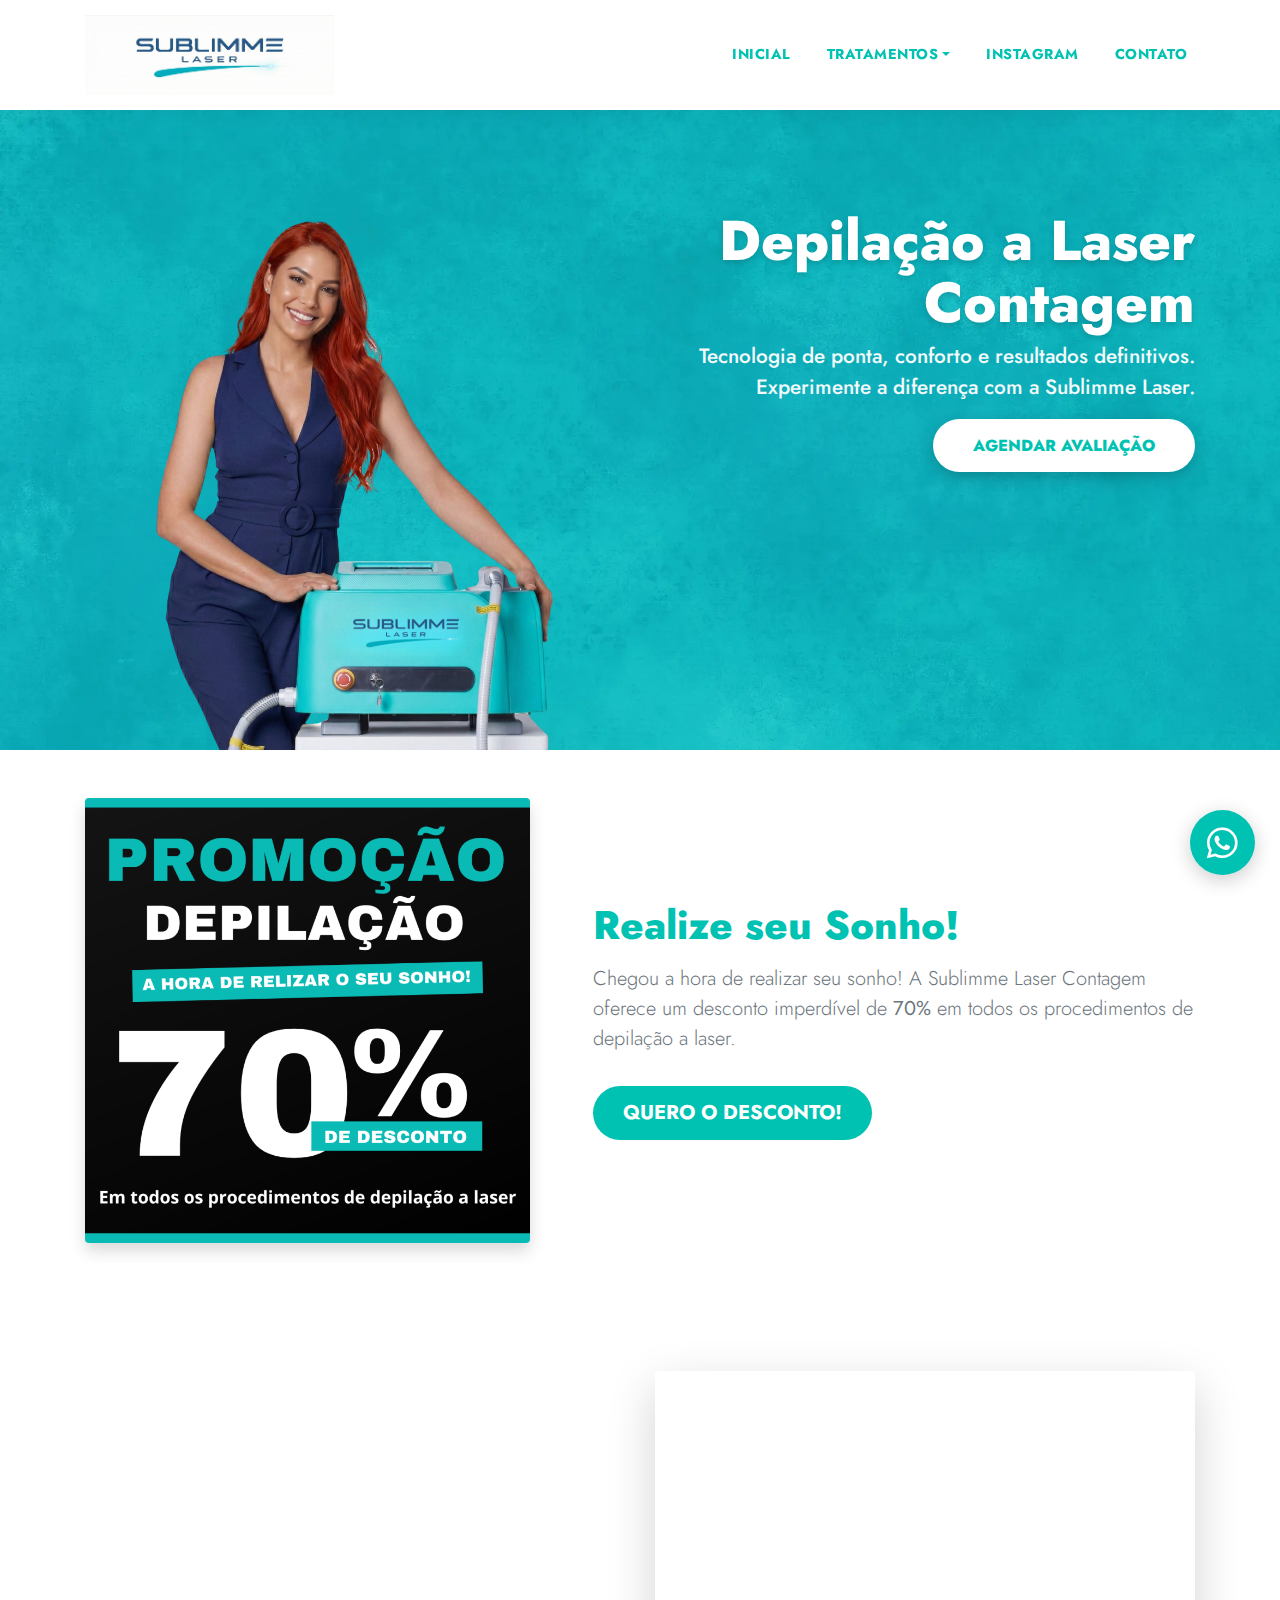
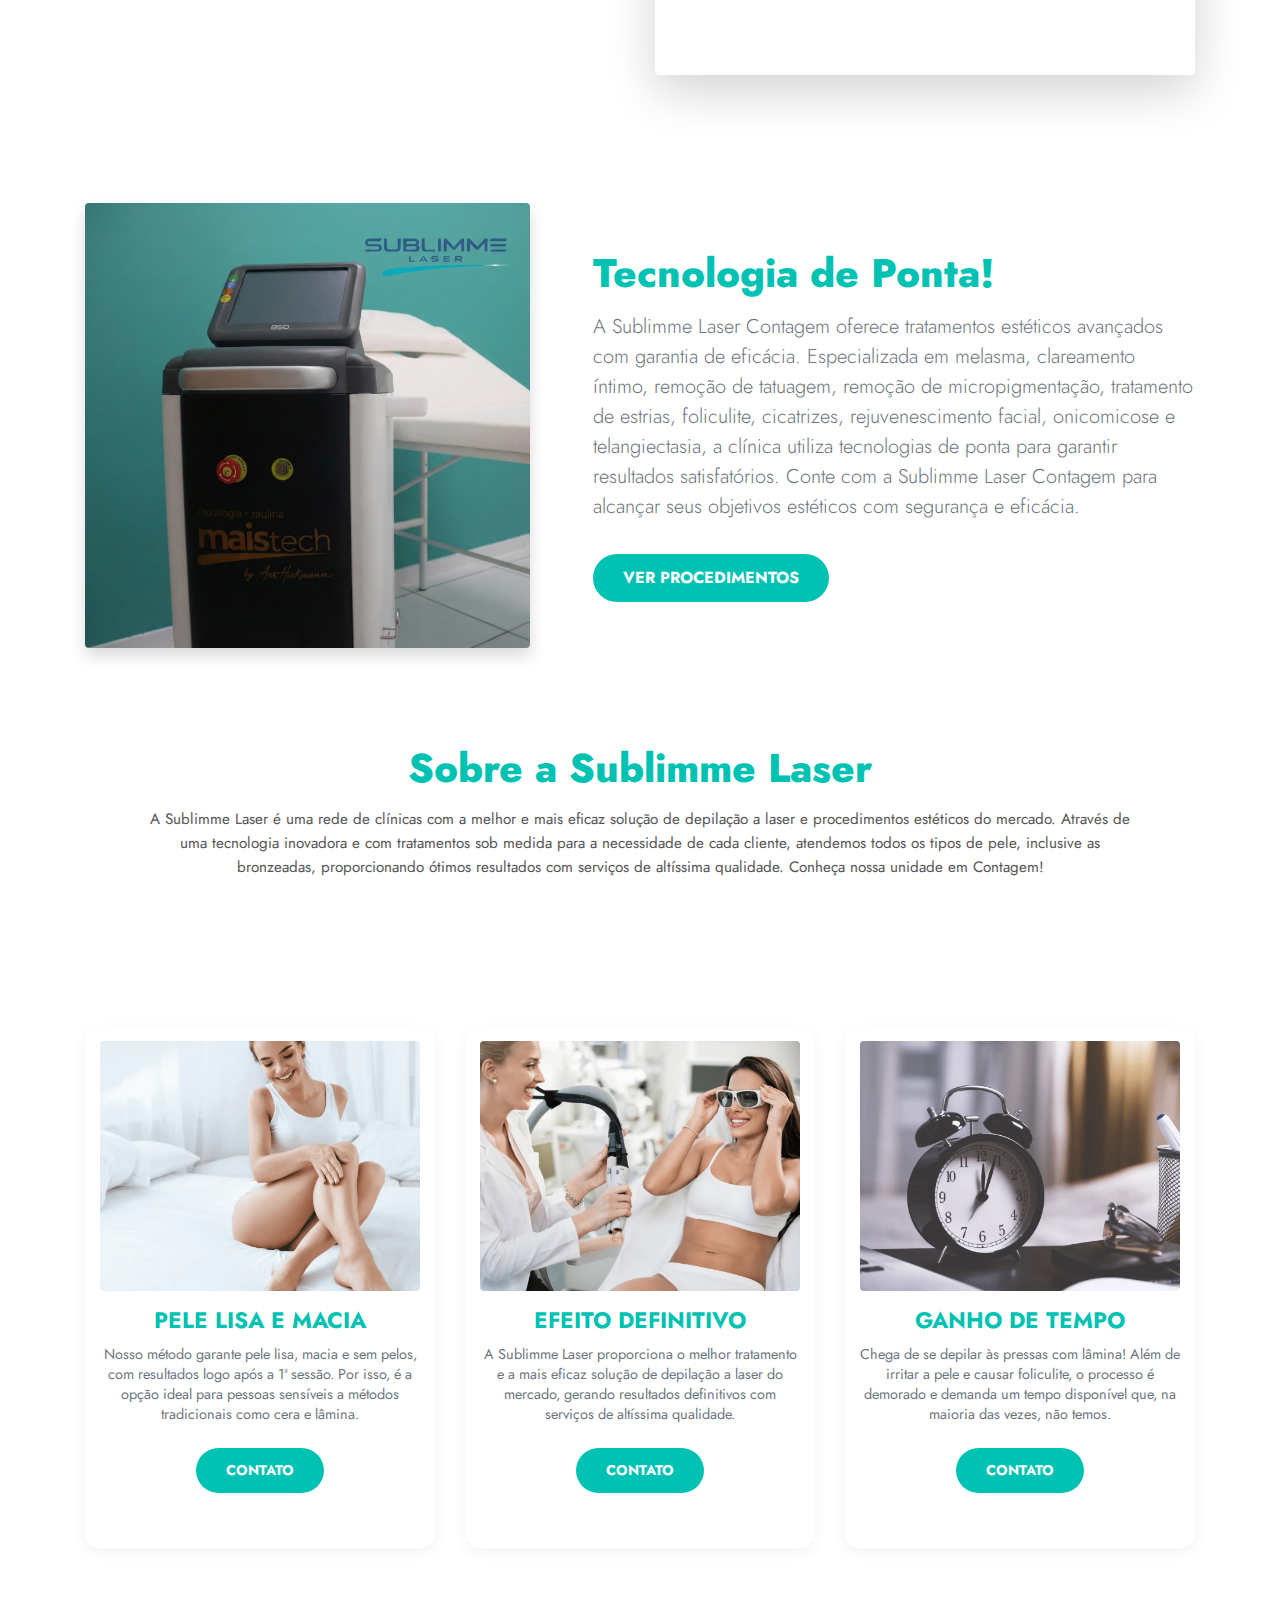
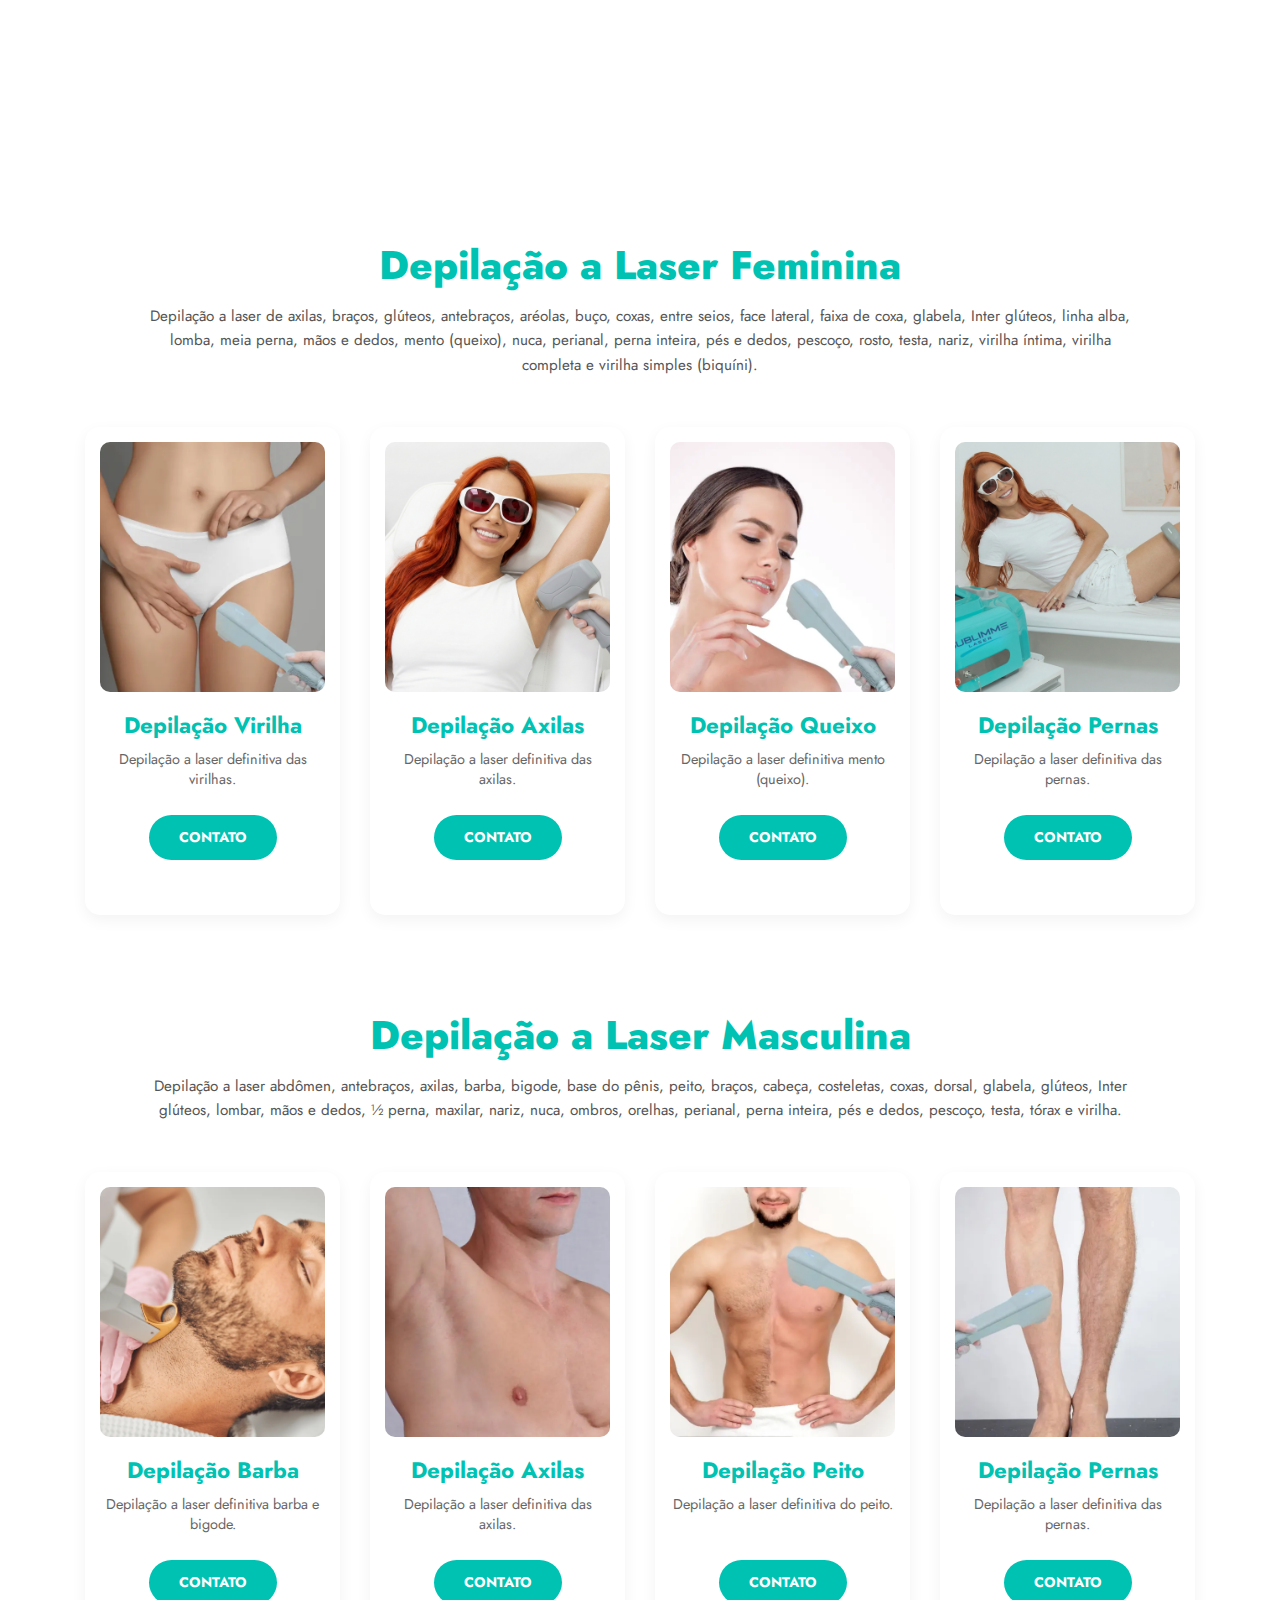
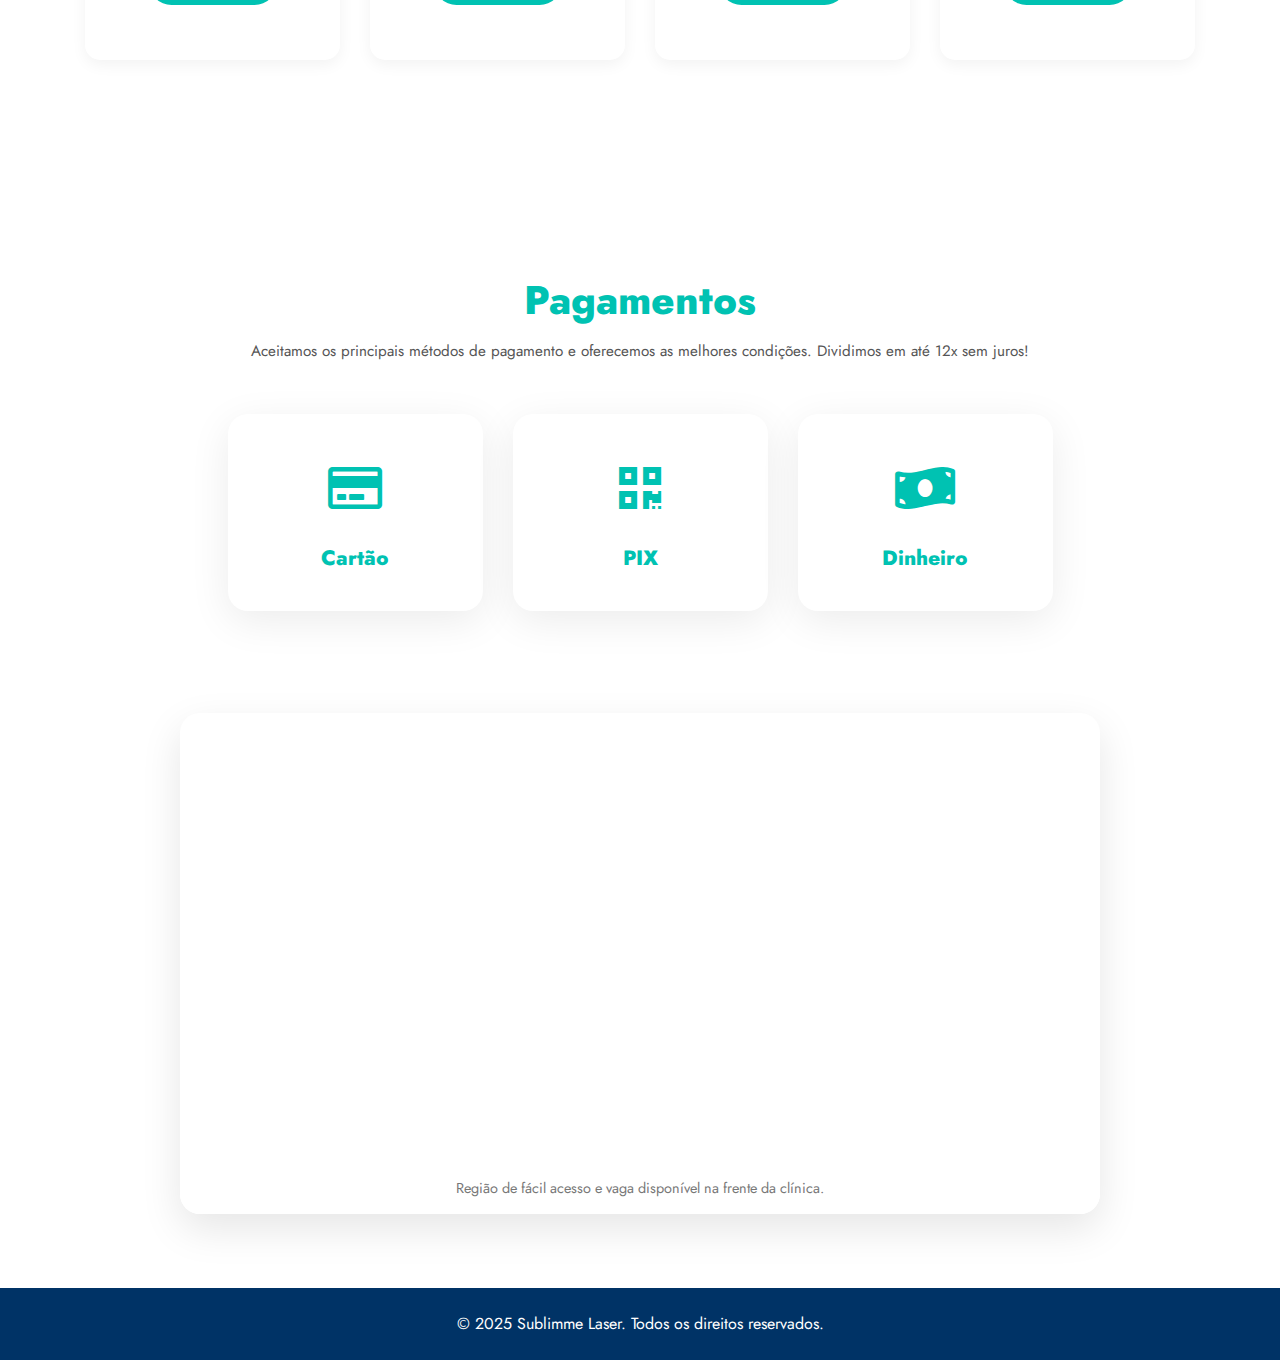
<file: index.html>
<!DOCTYPE html>
<html lang="pt-br">
<head>
  <meta charset="UTF-8">
  <meta http-equiv="X-UA-Compatible" content="IE=edge">
  <meta name="viewport" content="width=device-width, initial-scale=1, minimum-scale=1">
  
  <title>Sublimme Laser - Depilação a Laser e Estética</title>
  <link rel="shortcut icon" href="assets/images/favicon.png" type="image/x-icon">

  <link rel="stylesheet" href="https://stackpath.bootstrapcdn.com/bootstrap/4.5.2/css/bootstrap.min.css">
  <link rel="stylesheet" href="https://cdnjs.cloudflare.com/ajax/libs/font-awesome/5.15.4/css/all.min.css">
  
  <link href="https://fonts.googleapis.com/css?family=Jost:300,400,500,600,700,800&display=swap" rel="stylesheet">

  <style>
      /* --- 1. IDENTIDADE VISUAL --- */
      :root {
          --turquesa: #00c2b2;
          --azul-escuro: #003366;
          --cinza-texto: #555555;
          --verde-whatsapp: #25d366;
          --fundo-cinza: #f9f9f9;
      }
      body { 
          font-family: 'Jost', sans-serif; 
          color: var(--cinza-texto); 
          overflow-x: hidden;
      }
      
      /* --- 2. MENU --- */
      .navbar {
          background-color: #ffffff;
          box-shadow: 0 4px 20px rgba(0,0,0,0.05);
          min-height: 90px;
          padding: 10px 0;
      }
      .navbar-brand img { height: 5rem; width: auto; }
      .nav-link {
          color: var(--turquesa) !important;
          font-weight: 700;
          text-transform: uppercase;
          font-size: 0.9rem;
          letter-spacing: 0.5px;
          margin-left: 20px;
          transition: color 0.3s;
      }
      .nav-link:hover { color: var(--azul-escuro) !important; }
      
      .dropdown-menu { border-top: 4px solid var(--turquesa); border-radius: 0 0 8px 8px; box-shadow: 0 10px 30px rgba(0,0,0,0.1); }
      .dropdown-item { color: var(--turquesa); font-weight: 600; font-size: 0.9rem; padding: 10px 20px; border-bottom: 1px solid #f5f5f5; }
      .dropdown-item:hover { background-color: #e0f7fa; padding-left: 25px; transition: 0.3s; }

      /* --- 3. ANIMAÇÕES --- */
      /* Animação de Pulsar para Botões */
      @keyframes pulse-custom {
          0% { box-shadow: 0 0 0 0 rgba(0, 194, 178, 0.7); transform: scale(1); }
          70% { box-shadow: 0 0 0 15px rgba(0, 194, 178, 0); transform: scale(1.03); }
          100% { box-shadow: 0 0 0 0 rgba(0, 194, 178, 0); transform: scale(1); }
      }
      .pulse-animation {
          animation: pulse-custom 2s infinite;
      }

      /* Hover nos Cards */
      .treatment-card, .payment-card {
          transition: transform 0.3s ease, box-shadow 0.3s ease;
      }
      .treatment-card:hover, .payment-card:hover {
          transform: translateY(-10px);
          box-shadow: 0 15px 30px rgba(0,0,0,0.15) !important;
      }

      /* --- 4. HERO BANNER --- */
      #hero-banner {
          background-image: url("assets/images/11-2000x1414.webp");
          background-size: cover;
          background-position: center top;
          padding: 120px 0 0 0;
          display: flex;
          align-items: flex-end;
          min-height: 600px;
      }
      .hero-img-container img { max-height: 550px; width: auto; display: block; margin: 0 auto; }
      .hero-text-container { text-align: right; padding-bottom: 100px; color: #ffffff; }
      .hero-text-container h1 { 
          color: #ffffff; font-weight: 800; font-size: 3.5rem; line-height: 1.1; 
          text-shadow: 0 3px 6px rgba(0,0,0,0.15);
      }
      .hero-text-container p { font-size: 1.3rem; font-weight: 500; opacity: 0.95; margin-bottom: 30px; }
      
      .btn-hero { 
          background-color: #ffffff; color: var(--turquesa); font-weight: 800; 
          border-radius: 50px; padding: 15px 40px; text-transform: uppercase; border: none; 
          box-shadow: 0 5px 15px rgba(0,0,0,0.2); transition: all 0.3s; 
      }
      .btn-hero:hover { background-color: #f0f0f0; transform: translateY(-3px); color: var(--turquesa); text-decoration: none; }

      /* --- 5. FUNDOS TEXTURIZADOS --- */
      .bg-turquesa-texture {
          background: linear-gradient(rgba(0, 194, 178, 0.95), rgba(0, 194, 178, 0.95)), url("assets/images/11-2000x1414.webp");
          background-size: cover; background-position: center; background-attachment: fixed;
          padding: 80px 0; color: white;
      }
      .bg-turquesa-texture h2, .bg-turquesa-texture p { color: white !important; }
      
      .bg-light-texture {
          background: linear-gradient(rgba(255, 255, 255, 0.92), rgba(255, 255, 255, 0.92)), url("assets/images/11-2000x1414.webp");
          background-size: cover; background-position: center; background-attachment: fixed;
      }

      /* --- 6. ELEMENTOS GERAIS --- */
      .btn-primary { background-color: var(--turquesa); border: none; border-radius: 50px; font-weight: 700; padding: 12px 30px; text-transform: uppercase; }
      .btn-primary:hover { background-color: #009688; transform: scale(1.05); }
      
      .btn-white-outline {
          background: transparent; border: 2px solid white; color: white; border-radius: 50px; padding: 12px 30px; font-weight: 700; text-transform: uppercase;
      }
      .btn-white-outline:hover { background: white; color: var(--turquesa); text-decoration: none; }

      h2 { color: var(--turquesa); font-weight: 800; text-align: center; margin-bottom: 15px; font-size: 2.5rem; }
      
      /* Subtítulo longo (Listas de áreas) */
      .section-subtitle { 
          text-align: center; 
          color: var(--cinza-texto); 
          margin-bottom: 50px; 
          font-size: 0.95rem; /* Tamanho menor para o texto longo */
          line-height: 1.6;
          max-width: 90%;
          margin-left: auto; 
          margin-right: auto;
      }

      /* Cards */
      .treatment-card { 
          text-align: center; margin-bottom: 40px; background: white; 
          border-radius: 15px; padding: 15px; box-shadow: 0 5px 15px rgba(0,0,0,0.05); 
          height: 100%; /* Altura igual */
      }
      .treatment-card img { width: 100%; height: 250px; object-fit: cover; border-radius: 10px; margin-bottom: 20px; }
      .treatment-card h4 { color: var(--turquesa); font-size: 1.4rem; font-weight: 700; margin-bottom: 10px; }
      .treatment-card p { font-size: 0.9rem; min-height: 50px; line-height: 1.4; color: #666; }

      .payment-card { 
          background: white; border-radius: 20px; padding: 40px 20px; text-align: center; 
          box-shadow: 0 10px 40px rgba(0,0,0,0.08); border: none; margin-bottom: 30px; 
      }
      .payment-icon { font-size: 3rem; color: var(--turquesa); margin-bottom: 20px; }
      .payment-card h5 { color: var(--turquesa); font-weight: 800; margin: 0; font-size: 1.3rem; }

      /* Mapa */
      .map-wrapper { border-radius: 20px; overflow: hidden; box-shadow: 0 15px 40px rgba(0,0,0,0.1); margin-bottom: 50px; }
      .map-wrapper iframe { width: 100%; height: 450px; border: none; display: block; }
      .map-info { background: #ffffff; padding: 15px; text-align: center; color: #777; font-size: 0.9rem; }

      /* Whatsapp */
      .whatsapp-btn { position: fixed; bottom: 25px; right: 25px; background-color: var(--turquesa); color: white; width: 65px; height: 65px; border-radius: 50%; display: flex; justify-content: center; align-items: center; font-size: 35px; box-shadow: 0 5px 20px rgba(0,0,0,0.2); z-index: 9999; transition: all 0.3s; animation: pulse-custom 3s infinite; }
      .whatsapp-btn:hover { background-color: #009688; transform: scale(1.1); color: white; text-decoration: none; }
  </style>
</head>

<body style="padding-top: 90px;">

  <nav class="navbar navbar-expand-lg navbar-light fixed-top">
    <div class="container">
        <a class="navbar-brand" href="index.html">
            <img src="assets/images/logo-sublimme.png" alt="Sublimme Laser">
        </a>
        <button class="navbar-toggler" type="button" data-toggle="collapse" data-target="#navbarNav">
            <span class="navbar-toggler-icon"></span>
        </button>
        <div class="collapse navbar-collapse justify-content-end" id="navbarNav">
            <ul class="navbar-nav">
                <li class="nav-item"><a class="nav-link" href="index.html">INICIAL</a></li>
                <li class="nav-item dropdown">
                    <a class="nav-link dropdown-toggle" href="#" id="navbarDropdown" role="button" data-toggle="dropdown">TRATAMENTOS</a>
                    <div class="dropdown-menu">
                        <a class="dropdown-item" href="procedimentos.html">Depilação a Laser</a>
                        <a class="dropdown-item" href="tratamento-foliculite.html">Foliculite</a>
                        <a class="dropdown-item" href="remocao-tatuagem.html">Remoção de Tatuagem</a>
                        <a class="dropdown-item" href="remocao-correcao-micropigmentacao.html">Micropigmentação</a>
                        <a class="dropdown-item" href="tratamento-melasma.html">Melasma</a>
                        <a class="dropdown-item" href="tratamento-estrias.html">Estrias</a>
                        <a class="dropdown-item" href="clareamento-intimo.html">Clareamento Íntimo</a>
                        <a class="dropdown-item" href="rejuvenescimento-facial.html">Rejuvenescimento</a>
                        <a class="dropdown-item" href="tratamento-cicatriz.html">Cicatrizes</a>
                        <a class="dropdown-item" href="tratamento-clareamento-olheira.html">Olheiras</a>
                    </div>
                </li>
                <li class="nav-item"><a class="nav-link" href="https://instagram.com/sublimmelaser" target="_blank">INSTAGRAM</a></li>
                <li class="nav-item"><a class="nav-link" href="contato.html">CONTATO</a></li>
            </ul>
        </div>
    </div>
  </nav>

  <section id="hero-banner">
    <div class="container">
        <div class="row">
            <div class="col-lg-6 hero-img-container">
                <img src="assets/images/modelo-sublimme.png" class="img-fluid" alt="Mulher">
            </div>
            <div class="col-lg-6 hero-text-container">
                <h1>Depilação a Laser<br>Contagem</h1>
                <p>Tecnologia de ponta, conforto e resultados definitivos. Experimente a diferença com a Sublimme Laser.</p>
                <a href="https://wa.me/5531999999999" class="btn-hero pulse-animation">AGENDAR AVALIAÇÃO</a>
            </div>
        </div>
    </div>
  </section>

  <section class="py-5">
    <div class="container">
        <div class="row align-items-center">
            <div class="col-md-5 mb-4 mb-md-0 text-center">
                <img src="assets/images/promocao-depilacao-laser-contagem-816x816.png" class="img-fluid rounded shadow" alt="Promoção">
            </div>
            <div class="col-md-7 text-center text-md-left pl-md-5">
                <h2 style="text-align: left;">Realize seu Sonho!</h2>
                <p class="lead text-muted">Chegou a hora de realizar seu sonho! A Sublimme Laser Contagem oferece um desconto imperdível de <strong>70%</strong> em todos os procedimentos de depilação a laser.</p>
                <a href="https://wa.me/5531999999999" class="btn btn-primary btn-lg mt-3 pulse-animation">QUERO O DESCONTO!</a>
            </div>
        </div>
    </div>
  </section>

  <section class="bg-turquesa-texture">
    <div class="container">
        <div class="row align-items-center">
            <div class="col-md-6 mb-4 mb-md-0">
                <h2>Tratamento 100% Garantido!</h2>
                <p class="lead">A Sublimme Laser usa métodos diferenciados e é a única no Brasil que utiliza tecnologia por fibra óptica! Garantia de conforto e resultados reais.</p>
                <a href="https://wa.me/5531999999999" class="btn btn-white-outline mt-3">ENTRE EM CONTATO</a>
            </div>
            <div class="col-md-6">
                <div class="embed-responsive embed-responsive-16by9 rounded shadow-lg" style="border-radius: 15px; overflow: hidden;">
                    <iframe class="embed-responsive-item" src="https://www.youtube.com/embed/7VprJmTUMSc?rel=0&showinfo=0" allowfullscreen></iframe>
                </div>
            </div>
        </div>
    </div>
  </section>

  <section class="py-5 bg-light-texture">
    <div class="container">
        <div class="row align-items-center mb-5">
            <div class="col-md-5 text-center mb-4 mb-md-0">
                <img src="assets/images/maquina.png" class="img-fluid rounded shadow" alt="Máquina">
            </div>
            <div class="col-md-7 pl-md-5 text-center text-md-left">
                <h2 style="text-align: left;">Tecnologia de Ponta!</h2>
                <p class="text-muted lead">A Sublimme Laser Contagem oferece tratamentos estéticos avançados com garantia de eficácia. Especializada em melasma, clareamento íntimo, remoção de tatuagem, remoção de micropigmentação, tratamento de estrias, foliculite, cicatrizes, rejuvenescimento facial, onicomicose e telangiectasia, a clínica utiliza tecnologias de ponta para garantir resultados satisfatórios. Conte com a Sublimme Laser Contagem para alcançar seus objetivos estéticos com segurança e eficácia.</p>
                <a href="procedimentos.html" class="btn btn-primary mt-3">VER PROCEDIMENTOS</a>
            </div>
        </div>
        
        <div class="text-center pt-5">
            <h2>Sobre a Sublimme Laser</h2>
            <p class="section-subtitle">A Sublimme Laser é uma rede de clínicas com a melhor e mais eficaz solução de depilação a laser e procedimentos estéticos do mercado. Através de uma tecnologia inovadora e com tratamentos sob medida para a necessidade de cada cliente, atendemos todos os tipos de pele, inclusive as bronzeadas, proporcionando ótimos resultados com serviços de altíssima qualidade. Conheça nossa unidade em Contagem!</p>
        </div>
    </div>
  </section>

  <section class="py-5 bg-light-texture">
    <div class="container">
        <div class="row text-center">
            <div class="col-md-4 mb-4">
                <div class="treatment-card h-100">
                    <img src="assets/images/depilacao-a-laser-pela-macia-1.webp" class="img-fluid rounded mb-3">
                    <h4>PELE LISA E MACIA</h4>
                    <p class="text-muted small">Nosso método garante pele lisa, macia e sem pelos, com resultados logo após a 1ª sessão. Por isso, é a opção ideal para pessoas sensíveis a métodos tradicionais como cera e lâmina.</p>
                    <a href="#" class="btn btn-primary btn-sm mt-2">CONTATO</a>
                </div>
            </div>
            <div class="col-md-4 mb-4">
                <div class="treatment-card h-100">
                    <img src="assets/images/depilacao-laser-definitiva-1.webp" class="img-fluid rounded mb-3">
                    <h4>EFEITO DEFINITIVO</h4>
                    <p class="text-muted small">A Sublimme Laser proporciona o melhor tratamento e a mais eficaz solução de depilação a laser do mercado, gerando resultados definitivos com serviços de altíssima qualidade.</p>
                    <a href="#" class="btn btn-primary btn-sm mt-2">CONTATO</a>
                </div>
            </div>
            <div class="col-md-4 mb-4">
                <div class="treatment-card h-100">
                    <img src="assets/images/depilacao-laser-tempo-1.webp" class="img-fluid rounded mb-3">
                    <h4>GANHO DE TEMPO</h4>
                    <p class="text-muted small">Chega de se depilar às pressas com lâmina! Além de irritar a pele e causar foliculite, o processo é demorado e demanda um tempo disponível que, na maioria das vezes, não temos.</p>
                    <a href="#" class="btn btn-primary btn-sm mt-2">CONTATO</a>
                </div>
            </div>
        </div>
    </div>
  </section>

  <section class="py-5 text-center bg-turquesa-texture">
    <div class="container">
        <h2 style="color: white; margin: 0; text-align: center;">AUTOESTIMA EM PRIMEIRO LUGAR!</h2>
        <p style="color: white; margin: 0; font-size: 1.2rem;">Sinta-se bem em qualquer hora e ocasião!</p>
    </div>
  </section>

  <section class="py-5">
    <div class="container">
        <h2>Depilação a Laser Feminina</h2>
        <p class="section-subtitle">Depilação a laser de axilas, braços, glúteos, antebraços, aréolas, buço, coxas, entre seios, face lateral, faixa de coxa, glabela, Inter glúteos, linha alba, lomba, meia perna, mãos e dedos, mento (queixo), nuca, perianal, perna inteira, pés e dedos, pescoço, rosto, testa, nariz, virilha íntima, virilha completa e virilha simples (biquíni).</p>
        <div class="row">
            <div class="col-md-3">
                <div class="treatment-card">
                    <img src="assets/images/depilacao-virilha-596x596.webp">
                    <h4>Depilação Virilha</h4>
                    <p>Depilação a laser definitiva das virilhas.</p>
                    <a href="#" class="btn btn-primary btn-sm">CONTATO</a>
                </div>
            </div>
            <div class="col-md-3">
                <div class="treatment-card">
                    <img src="assets/images/depilacao-lase-axilas.png">
                    <h4>Depilação Axilas</h4>
                    <p>Depilação a laser definitiva das axilas.</p>
                    <a href="#" class="btn btn-primary btn-sm">CONTATO</a>
                </div>
            </div>
            <div class="col-md-3">
                <div class="treatment-card">
                    <img src="assets/images/depilacao-queixo-596x596.webp"> 
                    <h4>Depilação Queixo</h4>
                    <p>Depilação a laser definitiva mento (queixo).</p>
                    <a href="#" class="btn btn-primary btn-sm">CONTATO</a>
                </div>
            </div>
            <div class="col-md-3">
                <div class="treatment-card">
                    <img src="assets/images/depilacao-laser-pernas-f.png">
                    <h4>Depilação Pernas</h4>
                    <p>Depilação a laser definitiva das pernas.</p>
                    <a href="#" class="btn btn-primary btn-sm">CONTATO</a>
                </div>
            </div>
        </div>
    </div>
  </section>

  <section class="py-5 bg-light-texture">
    <div class="container">
        <h2>Depilação a Laser Masculina</h2>
        <p class="section-subtitle">Depilação a laser abdômen, antebraços, axilas, barba, bigode, base do pênis, peito, braços, cabeça, costeletas, coxas, dorsal, glabela, glúteos, Inter glúteos, lombar, mãos e dedos, ½ perna, maxilar, nariz, nuca, ombros, orelhas, perianal, perna inteira, pés e dedos, pescoço, testa, tórax e virilha.</p>
        <div class="row">
            <div class="col-md-3">
                <div class="treatment-card">
                    <img src="assets/images/depilao-laser-barba-1.webp">
                    <h4>Depilação Barba</h4>
                    <p>Depilação a laser definitiva barba e bigode.</p>
                    <a href="#" class="btn btn-primary btn-sm">CONTATO</a>
                </div>
            </div>
            <div class="col-md-3">
                <div class="treatment-card">
                    <img src="assets/images/depilacao-laser-axilas-masculino.webp">
                    <h4>Depilação Axilas</h4>
                    <p>Depilação a laser definitiva das axilas.</p>
                    <a href="#" class="btn btn-primary btn-sm">CONTATO</a>
                </div>
            </div>
            <div class="col-md-3">
                <div class="treatment-card">
                    <img src="assets/images/depilacao-peito-masculino-596x596.webp">
                    <h4>Depilação Peito</h4>
                    <p>Depilação a laser definitiva do peito.</p>
                    <a href="#" class="btn btn-primary btn-sm">CONTATO</a>
                </div>
            </div>
            <div class="col-md-3">
                <div class="treatment-card">
                    <img src="assets/images/depilacao-perna-masculina-596x596.webp">
                    <h4>Depilação Pernas</h4>
                    <p>Depilação a laser definitiva das pernas.</p>
                    <a href="#" class="btn btn-primary btn-sm">CONTATO</a>
                </div>
            </div>
        </div>
    </div>
  </section>

  <section class="py-4 text-center bg-turquesa-texture">
    <div class="container">
        <h2 style="color: white; margin: 0;">DEPILAÇÃO DEFINITIVA A LASER</h2>
        <p style="color: white; margin: 0;">Ganhe tempo e nunca mais se preocupe com lâminas que irritam a pele!</p>
    </div>
  </section>

  <section class="py-5">
    <div class="container">
        <h2>Pagamentos</h2>
        <p class="section-subtitle">Aceitamos os principais métodos de pagamento e oferecemos as melhores condições. Dividimos em até 12x sem juros!</p>
        <div class="row justify-content-center">
            <div class="col-md-3">
                <div class="payment-card">
                    <div class="payment-icon"><i class="far fa-credit-card"></i></div>
                    <h5>Cartão</h5>
                </div>
            </div>
            <div class="col-md-3">
                <div class="payment-card">
                    <div class="payment-icon"><i class="fas fa-qrcode"></i></div>
                    <h5>PIX</h5>
                </div>
            </div>
            <div class="col-md-3">
                <div class="payment-card">
                    <div class="payment-icon"><i class="fas fa-money-bill-wave"></i></div>
                    <h5>Dinheiro</h5>
                </div>
            </div>
        </div>
    </div>
  </section>

  <section class="py-4">
      <div class="container">
          <div class="row justify-content-center">
              <div class="col-12 col-lg-10">
                  <div class="map-wrapper">
                      <iframe src="https://www.google.com/maps/embed?pb=!1m18!1m12!1m3!1d3750.99999999!2d-44.0!3d-19.9!2m3!1f0!2f0!3f0!3m2!1i1024!2i768!4f13.1!3m3!1m2!1s0x0%3A0x0!2zMTnCsDU0JzAwLjAiUyA0NMKwMDAnMDAuMCJX!5e0!3m2!1spt-BR!2sbr!4v1600000000000!5m2!1spt-BR!2sbr" allowfullscreen="" loading="lazy"></iframe>
                      <div class="map-info">
                          Região de fácil acesso e vaga disponível na frente da clínica.
                      </div>
                  </div>
              </div>
          </div>
      </div>
  </section>

  <footer class="py-4 text-center text-white" style="background-color: var(--azul-escuro);">
    <div class="container">
        <p class="mb-0">© 2025 Sublimme Laser. Todos os direitos reservados.</p>
    </div>
  </footer>

  <a href="https://wa.me/5531999999999" target="_blank" class="whatsapp-btn">
    <i class="fab fa-whatsapp"></i>
  </a>

  <script src="https://code.jquery.com/jquery-3.5.1.slim.min.js"></script>
  <script src="https://cdn.jsdelivr.net/npm/@popperjs/core@2.9.2/dist/umd/popper.min.js"></script>
  <script src="https://stackpath.bootstrapcdn.com/bootstrap/4.5.2/js/bootstrap.min.js"></script>

</body>
</html>
</file>
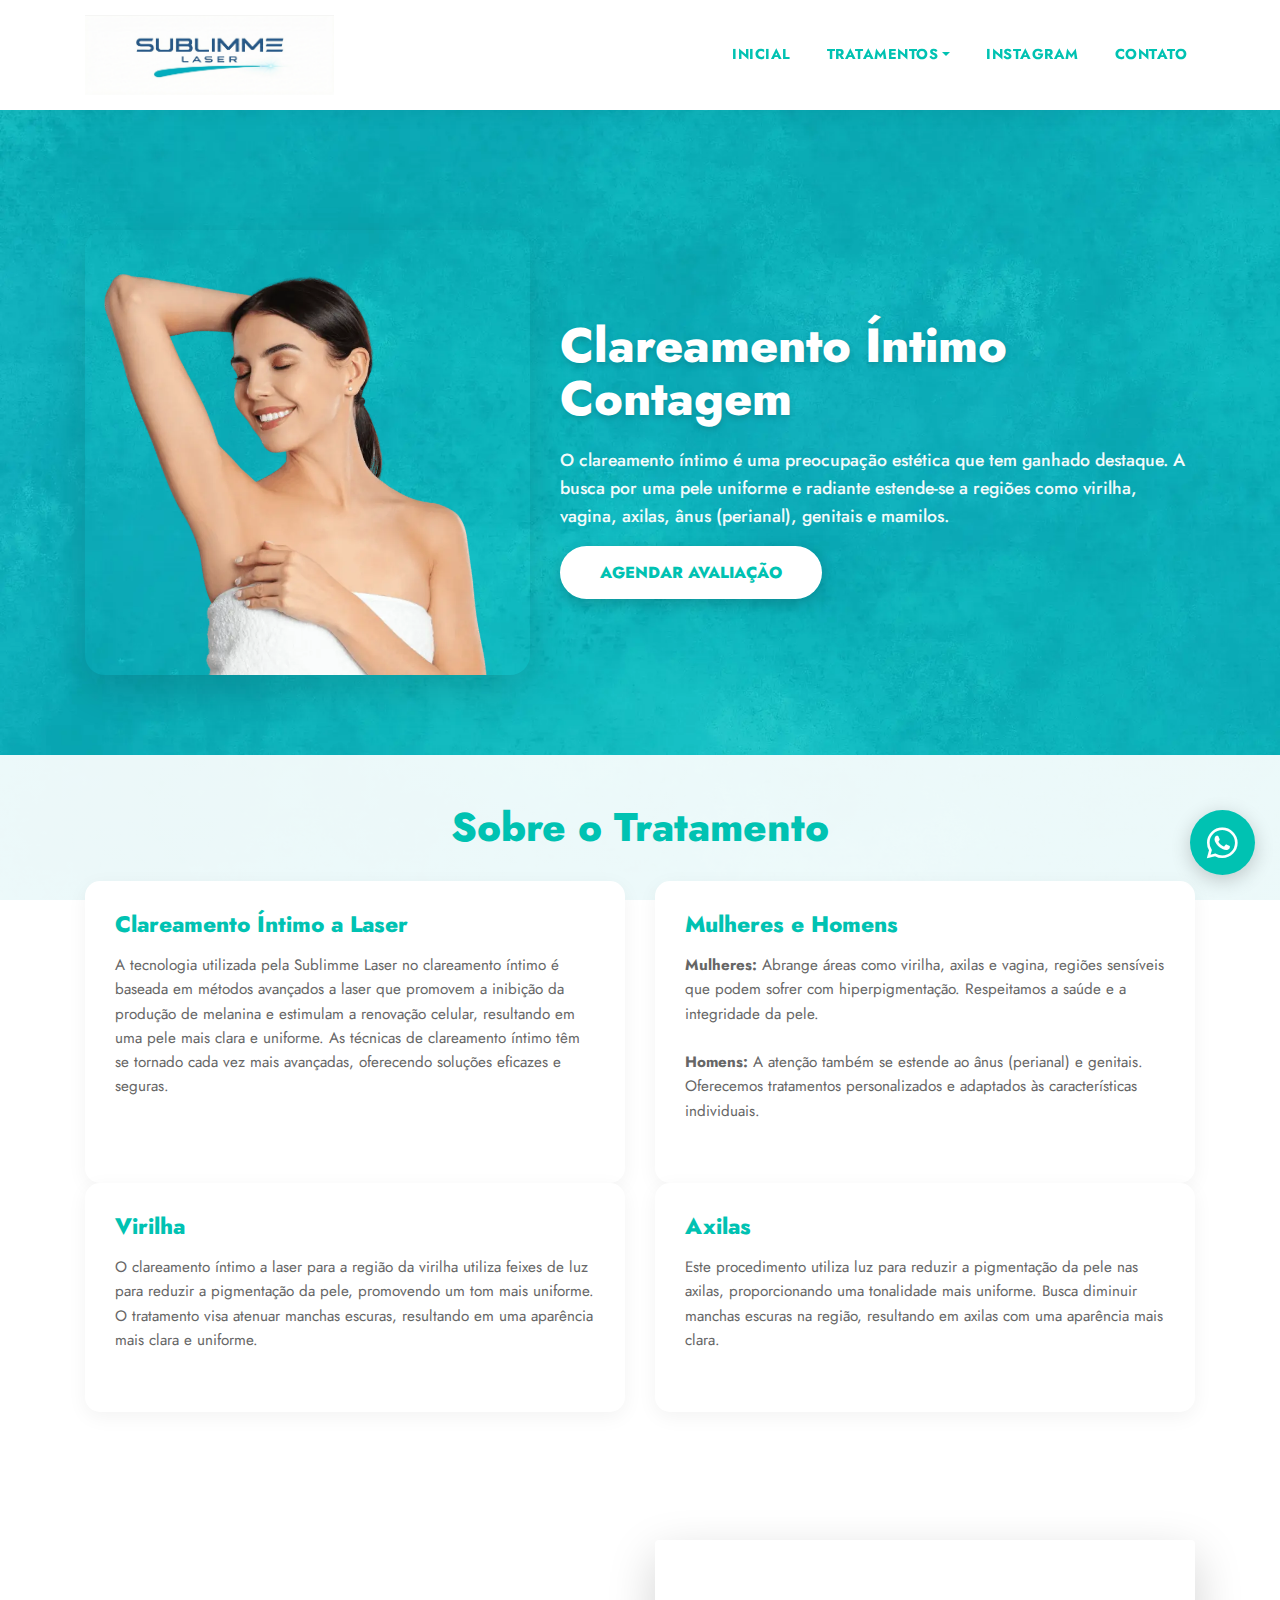
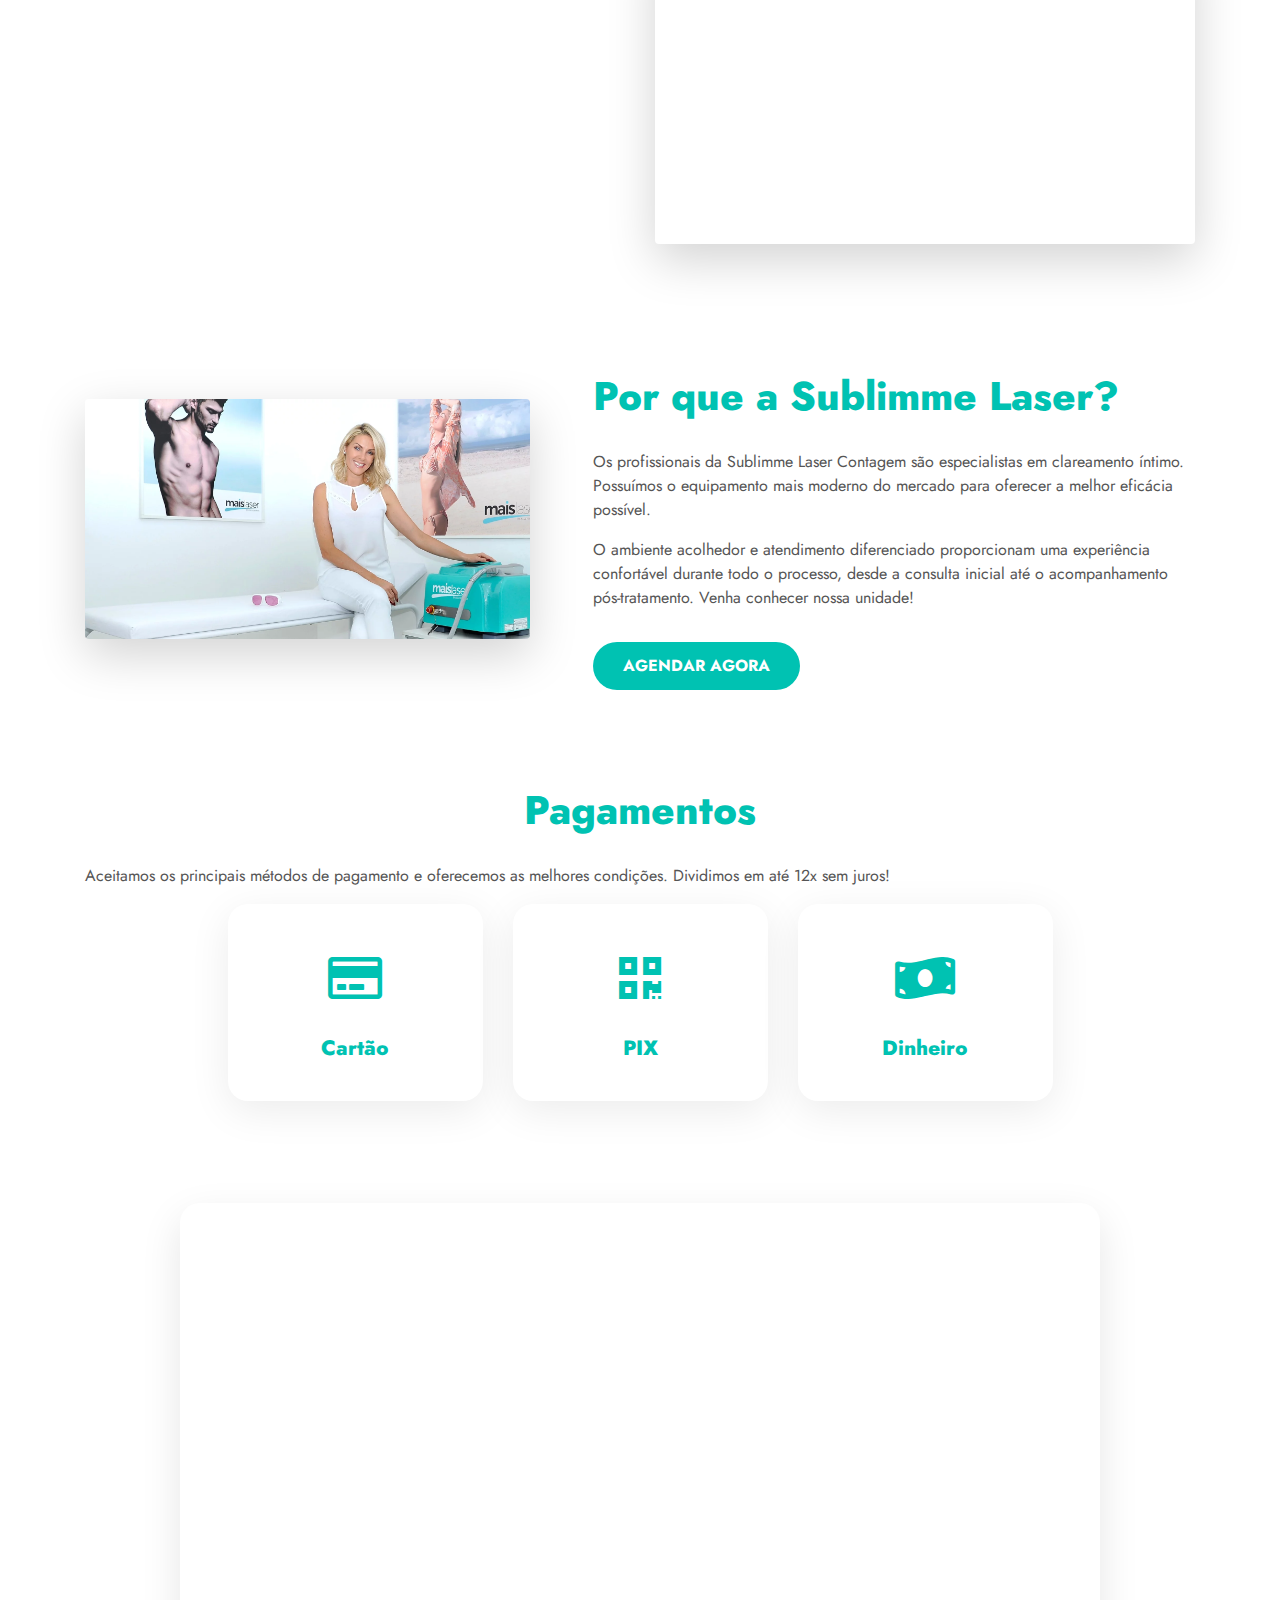
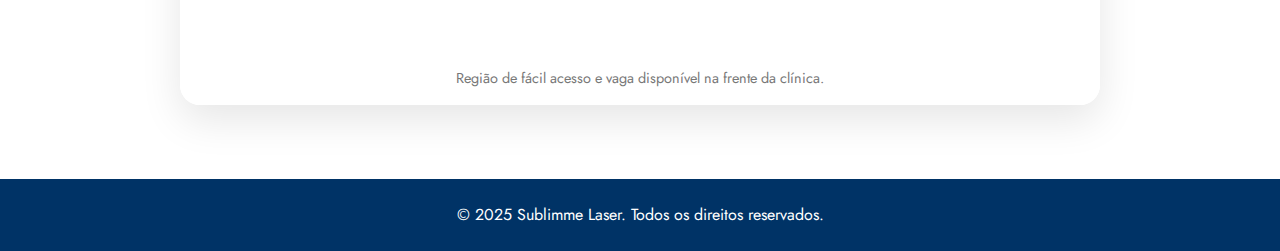
<file: clareamento-intimo.html>
<!DOCTYPE html>
<html lang="pt-br">
<head>
  <meta charset="UTF-8">
  <meta name="viewport" content="width=device-width, initial-scale=1, minimum-scale=1">
  
  <title>CLAREAMENTO ÍNTIMO CONTAGEM - Sublimme Laser</title>
  <meta name="description" content="Clareamento Íntimo Feminino, Masculino, Virilha, Vagina, Vulva, Axilas, Ânus (Perianal), Genitais, Mamilos Contagem.">
  <meta name="keywords" content="clareamento, íntimo, laser, contagem">
  
  <meta property="og:type" content="website">
  <meta property="og:title" content="Clareamento Íntimo Feminino, Masculino, Virilha, Vagina, Axilas, Ânus, Perianal, Genitais, Mamilos Contagem">
  <meta property="og:description" content="Clareamento Íntimo Feminino, Masculino, Virilha, Vagina, Axilas, Ânus, Perianal, Genitais, Mamilos Contagem">
  <meta property="og:image" content="assets/images/clareamento-intimo-contagem-meta.png">

  <link rel="shortcut icon" href="assets/images/favicon.png" type="image/x-icon">

  <link rel="stylesheet" href="https://stackpath.bootstrapcdn.com/bootstrap/4.5.2/css/bootstrap.min.css">
  <link rel="stylesheet" href="https://cdnjs.cloudflare.com/ajax/libs/font-awesome/5.15.4/css/all.min.css">
  
  <link href="https://fonts.googleapis.com/css?family=Jost:300,400,500,600,700,800&display=swap" rel="stylesheet">

  <script async src="https://www.googletagmanager.com/gtag/js?id=G-BB58LR9TLH"></script>
  <script>
    window.dataLayer = window.dataLayer || [];
    function gtag(){dataLayer.push(arguments);}
    gtag('js', new Date());
    gtag('config', 'G-BB58LR9TLH');
    gtag('config', 'AW-11401927345');
  </script>
  
  <script>
  !function(f,b,e,v,n,t,s)
  {if(f.fbq)return;n=f.fbq=function(){n.callMethod?
  n.callMethod.apply(n,arguments):n.queue.push(arguments)};
  if(!f._fbq)f._fbq=n;n.push=n;n.loaded=!0;n.version='2.0';
  n.queue=[];t=b.createElement(e);t.async=!0;
  t.src=v;s=b.getElementsByTagName(e)[0];
  s.parentNode.insertBefore(t,s)}(window, document,'script',
  'https://connect.facebook.net/en_US/fbevents.js');
  fbq('init', '272799818599786');
  fbq('track', 'PageView');
  </script>
  <noscript><img height="1" width="1" style="display:none" src="https://www.facebook.com/tr?id=272799818599786&ev=PageView&noscript=1"/></noscript>

  <script type="application/ld+json">
  {
    "@context" : "http://schema.org",
    "@type" : "Product",
    "name" : "Clareamento Íntimo Contagem",
    "description" : "Clareamento Íntimo Feminino, Masculino, Virilha, Vagina, Axilas, Ânus, Perianal, Genitais, Mamilos Contagem",
    "brand" : {
      "@type" : "Brand",
      "name" : "Produto #: 874",
      "logo" : "https://maislasercontagem.com.br/assets/images/clareamento-intimo-contagem-meta.png"
    },
    "aggregateRating" : {
      "@type" : "AggregateRating",
      "ratingValue" : "5",
      "ratingCount" : "789"
    }
  }
  </script>

  <style>
      /* --- ESTILO PADRÃO MAISLASER --- */
      :root {
          --turquesa: #00c2b2;
          --azul-escuro: #003366;
          --cinza-texto: #555555;
          --verde-whatsapp: #25d366;
          --fundo-cinza: #f8f9fa;
      }
      body { font-family: 'Jost', sans-serif; color: var(--cinza-texto); overflow-x: hidden; }
      
      /* MENU */
      .navbar { background-color: #ffffff; box-shadow: 0 4px 20px rgba(0,0,0,0.05); min-height: 90px; padding: 10px 0; }
      .navbar-brand img { height: 5rem; width: auto; }
      .nav-link { color: var(--turquesa) !important; font-weight: 700; text-transform: uppercase; font-size: 0.9rem; letter-spacing: 0.5px; margin-left: 20px; transition: color 0.3s; }
      .nav-link:hover { color: var(--azul-escuro) !important; }
      .dropdown-menu { border-top: 4px solid var(--turquesa); border-radius: 0 0 8px 8px; box-shadow: 0 10px 30px rgba(0,0,0,0.1); }
      .dropdown-item { color: var(--turquesa); font-weight: 600; font-size: 0.9rem; padding: 10px 20px; border-bottom: 1px solid #f5f5f5; }
      .dropdown-item:hover { background-color: #e0f7fa; padding-left: 25px; transition: 0.3s; }

      /* HERO BANNER */
      #hero-banner {
          background-image: url("assets/images/11-2000x1414.webp");
          background-size: cover;
          background-position: center top;
          padding: 140px 0 80px 0;
          display: flex;
          align-items: center;
          min-height: 500px;
      }
      .hero-img-container img { width: 100%; max-width: 500px; border-radius: 20px; box-shadow: 0 15px 40px rgba(0,0,0,0.15); }
      .hero-text-container { text-align: left; color: white; }
      .hero-text-container h1 { font-weight: 800; font-size: 3rem; line-height: 1.1; text-shadow: 0 3px 6px rgba(0,0,0,0.15); margin-bottom: 20px; }
      .hero-text-container p { font-size: 1.1rem; font-weight: 500; opacity: 0.95; margin-bottom: 30px; line-height: 1.6; }
      
      .btn-hero { background-color: #ffffff; color: var(--turquesa); font-weight: 800; border-radius: 50px; padding: 15px 40px; text-transform: uppercase; border: none; box-shadow: 0 5px 15px rgba(0,0,0,0.2); transition: all 0.3s; }
      .btn-hero:hover { background-color: #f0f0f0; transform: translateY(-3px); color: var(--turquesa); text-decoration: none; }

      /* CARDS DE CONTEÚDO */
      .info-card {
          background: white; border-radius: 15px; padding: 30px; margin-bottom: 30px;
          box-shadow: 0 5px 20px rgba(0,0,0,0.05); height: 100%; transition: 0.3s;
      }
      .info-card:hover { transform: translateY(-5px); box-shadow: 0 10px 30px rgba(0,0,0,0.1); }
      .info-card h4 { color: var(--turquesa); font-weight: 800; margin-bottom: 15px; font-size: 1.4rem; }
      .info-card p { font-size: 0.95rem; line-height: 1.6; color: #666; margin-bottom: 0; }

      /* FUNDOS */
      .bg-turquesa-texture {
          background: linear-gradient(rgba(0, 194, 178, 0.95), rgba(0, 194, 178, 0.95)), url("assets/images/11-2000x1414.webp");
          background-size: cover; background-position: center; background-attachment: fixed;
          padding: 80px 0; color: white;
      }
      .bg-turquesa-texture h2, .bg-turquesa-texture p { color: white !important; }
      
      .bg-light-texture {
          background: linear-gradient(rgba(255, 255, 255, 0.92), rgba(255, 255, 255, 0.92)), url("assets/images/11-2000x1414.webp");
          background-size: cover; background-position: center; background-attachment: fixed;
      }

      /* GERAIS */
      .btn-primary { background-color: var(--turquesa); border: none; border-radius: 50px; font-weight: 700; padding: 12px 30px; text-transform: uppercase; }
      .btn-primary:hover { background-color: #009688; transform: scale(1.05); }
      
      .btn-white-outline { background: transparent; border: 2px solid white; color: white; border-radius: 50px; padding: 12px 30px; font-weight: 700; text-transform: uppercase; }
      .btn-white-outline:hover { background: white; color: var(--turquesa); text-decoration: none; }

      h2 { color: var(--turquesa); font-weight: 800; text-align: center; margin-bottom: 30px; font-size: 2.5rem; }

      /* PAGAMENTOS E MAPA */
      .payment-card { background: white; border-radius: 20px; padding: 40px 20px; text-align: center; box-shadow: 0 10px 40px rgba(0,0,0,0.08); border: none; margin-bottom: 30px; }
      .payment-icon { font-size: 3rem; color: var(--turquesa); margin-bottom: 20px; }
      .payment-card h5 { color: var(--turquesa); font-weight: 800; margin: 0; font-size: 1.3rem; }

      .map-wrapper { border-radius: 20px; overflow: hidden; box-shadow: 0 15px 40px rgba(0,0,0,0.1); margin-bottom: 50px; }
      .map-wrapper iframe { width: 100%; height: 450px; border: none; display: block; }
      .map-info { background: #ffffff; padding: 15px; text-align: center; color: #777; font-size: 0.9rem; }

      .whatsapp-btn { position: fixed; bottom: 25px; right: 25px; background-color: var(--turquesa); color: white; width: 65px; height: 65px; border-radius: 50%; display: flex; justify-content: center; align-items: center; font-size: 35px; box-shadow: 0 5px 20px rgba(0,0,0,0.2); z-index: 9999; transition: all 0.3s; animation: pulse-custom 3s infinite; }
      .whatsapp-btn:hover { background-color: #009688; transform: scale(1.1); color: white; text-decoration: none; }
      
      @keyframes pulse-custom {
          0% { box-shadow: 0 0 0 0 rgba(0, 194, 178, 0.7); transform: scale(1); }
          70% { box-shadow: 0 0 0 15px rgba(0, 194, 178, 0); transform: scale(1.03); }
          100% { box-shadow: 0 0 0 0 rgba(0, 194, 178, 0); transform: scale(1); }
      }
  </style>
</head>

<body style="padding-top: 90px;">

  <nav class="navbar navbar-expand-lg navbar-light fixed-top">
    <div class="container">
        <a class="navbar-brand" href="index.html">
            <img src="assets/images/logo-sublimme.png" alt="Sublimme Laser">
        </a>
        <button class="navbar-toggler" type="button" data-toggle="collapse" data-target="#navbarNav">
            <span class="navbar-toggler-icon"></span>
        </button>
        <div class="collapse navbar-collapse justify-content-end" id="navbarNav">
            <ul class="navbar-nav">
                <li class="nav-item"><a class="nav-link" href="index.html">INICIAL</a></li>
                <li class="nav-item dropdown">
                    <a class="nav-link dropdown-toggle" href="#" id="navbarDropdown" role="button" data-toggle="dropdown">TRATAMENTOS</a>
                    <div class="dropdown-menu">
                        <a class="dropdown-item" href="procedimentos.html">Depilação a Laser</a>
                        <a class="dropdown-item" href="tratamento-foliculite.html">Foliculite</a>
                        <a class="dropdown-item" href="remocao-tatuagem.html">Remoção de Tatuagem</a>
                        <a class="dropdown-item" href="remocao-correcao-micropigmentacao.html">Micropigmentação</a>
                        <a class="dropdown-item" href="tratamento-melasma.html">Melasma</a>
                        <a class="dropdown-item" href="tratamento-estrias.html">Estrias</a>
                        <a class="dropdown-item" href="clareamento-intimo.html">Clareamento Íntimo</a>
                        <a class="dropdown-item" href="rejuvenescimento-facial.html">Rejuvenescimento</a>
                        <a class="dropdown-item" href="tratamento-cicatriz.html">Cicatrizes</a>
                        <a class="dropdown-item" href="tratamento-clareamento-olheira.html">Olheiras</a>
                    </div>
                </li>
                <li class="nav-item"><a class="nav-link" href="https://instagram.com/sublimmelaser" target="_blank">INSTAGRAM</a></li>
                <li class="nav-item"><a class="nav-link" href="contato.html">CONTATO</a></li>
            </ul>
        </div>
    </div>
  </nav>

  <section id="hero-banner">
    <div class="container">
        <div class="row align-items-center">
            <div class="col-lg-5 hero-img-container mb-4 mb-lg-0">
                <img src="assets/images/clareamento-intimo-homem-mulher-axilas-virilha-anus-contagem-3-816x816.webp" class="img-fluid" alt="Clareamento Íntimo Contagem">
            </div>
            <div class="col-lg-7 hero-text-container">
                <h1>Clareamento Íntimo<br>Contagem</h1>
                <p>O clareamento íntimo é uma preocupação estética que tem ganhado destaque. A busca por uma pele uniforme e radiante estende-se a regiões como virilha, vagina, axilas, ânus (perianal), genitais e mamilos.</p>
                <a href="form.html" class="btn-hero">AGENDAR AVALIAÇÃO</a>
            </div>
        </div>
    </div>
  </section>

  <section class="py-5 bg-light-texture">
    <div class="container">
        <h2>Sobre o Tratamento</h2>
        <div class="row">
            <div class="col-md-6">
                <div class="info-card">
                    <h4>Clareamento Íntimo a Laser</h4>
                    <p>A tecnologia utilizada pela Sublimme Laser no clareamento íntimo é baseada em métodos avançados a laser que promovem a inibição da produção de melanina e estimulam a renovação celular, resultando em uma pele mais clara e uniforme. As técnicas de clareamento íntimo têm se tornado cada vez mais avançadas, oferecendo soluções eficazes e seguras.</p>
                </div>
            </div>
            <div class="col-md-6">
                <div class="info-card">
                    <h4>Mulheres e Homens</h4>
                    <p><strong>Mulheres:</strong> Abrange áreas como virilha, axilas e vagina, regiões sensíveis que podem sofrer com hiperpigmentação. Respeitamos a saúde e a integridade da pele.<br><br><strong>Homens:</strong> A atenção também se estende ao ânus (perianal) e genitais. Oferecemos tratamentos personalizados e adaptados às características individuais.</p>
                </div>
            </div>
            <div class="col-md-6">
                <div class="info-card">
                    <h4>Virilha</h4>
                    <p>O clareamento íntimo a laser para a região da virilha utiliza feixes de luz para reduzir a pigmentação da pele, promovendo um tom mais uniforme. O tratamento visa atenuar manchas escuras, resultando em uma aparência mais clara e uniforme.</p>
                </div>
            </div>
            <div class="col-md-6">
                <div class="info-card">
                    <h4>Axilas</h4>
                    <p>Este procedimento utiliza luz para reduzir a pigmentação da pele nas axilas, proporcionando uma tonalidade mais uniforme. Busca diminuir manchas escuras na região, resultando em axilas com uma aparência mais clara.</p>
                </div>
            </div>
        </div>
    </div>
  </section>

  <section class="bg-turquesa-texture">
    <div class="container">
        <div class="row align-items-center">
            <div class="col-md-6 mb-4 mb-md-0">
                <h2>Tratamento 100% Garantido!</h2>
                <p class="lead">A Sublimme Laser Contagem oferece tratamentos estéticos avançados com garantia de eficácia. Utilizamos tecnologias de ponta para garantir resultados satisfatórios e segurança total.</p>
                <a href="form.html" class="btn btn-white-outline mt-3">ENTRE EM CONTATO</a>
            </div>
            <div class="col-md-6">
                <div class="embed-responsive embed-responsive-16by9 rounded shadow-lg" style="border-radius: 15px; overflow: hidden;">
                    <iframe class="embed-responsive-item" src="https://www.youtube.com/embed/qJfP9sTknuo?rel=0&showinfo=0" allowfullscreen></iframe>
                </div>
            </div>
        </div>
    </div>
  </section>

  <section class="py-5 bg-white">
    <div class="container">
        <div class="row align-items-center">
            <div class="col-lg-5 mb-4">
                <img src="assets/images/clinica-de-depilacao-a-laser.webp" class="img-fluid rounded shadow-lg" style="border-radius: 20px;" alt="Clínica">
            </div>
            <div class="col-lg-7 pl-lg-5">
                <h2 style="text-align: left;">Por que a Sublimme Laser?</h2>
                <p>Os profissionais da Sublimme Laser Contagem são especialistas em clareamento íntimo. Possuímos o equipamento mais moderno do mercado para oferecer a melhor eficácia possível.</p>
                <p>O ambiente acolhedor e atendimento diferenciado proporcionam uma experiência confortável durante todo o processo, desde a consulta inicial até o acompanhamento pós-tratamento. Venha conhecer nossa unidade!</p>
                <a href="form.html" class="btn btn-primary mt-3">AGENDAR AGORA</a>
            </div>
        </div>
    </div>
  </section>

  <section class="py-5 bg-light-texture">
    <div class="container">
        <h2>Pagamentos</h2>
        <p class="section-subtitle">Aceitamos os principais métodos de pagamento e oferecemos as melhores condições. Dividimos em até 12x sem juros!</p>
        <div class="row justify-content-center">
            <div class="col-md-3">
                <div class="payment-card">
                    <div class="payment-icon"><i class="far fa-credit-card"></i></div>
                    <h5>Cartão</h5>
                </div>
            </div>
            <div class="col-md-3">
                <div class="payment-card">
                    <div class="payment-icon"><i class="fas fa-qrcode"></i></div>
                    <h5>PIX</h5>
                </div>
            </div>
            <div class="col-md-3">
                <div class="payment-card">
                    <div class="payment-icon"><i class="fas fa-money-bill-wave"></i></div>
                    <h5>Dinheiro</h5>
                </div>
            </div>
        </div>
    </div>
  </section>

  <section class="py-4">
      <div class="container">
          <div class="row justify-content-center">
              <div class="col-12 col-lg-10">
                  <div class="map-wrapper">
                      <iframe src="https://www.google.com/maps/embed?pb=!1m18!1m12!1m3!1d3750.5474556891027!2d-44.03884952398291!3d-19.943466338729593!2m3!1f0!2f0!3f0!3m2!1i1024!2i768!4f13.1!3m3!1m2!1s0xa6954ee83570cb%3A0x2d947e8ad2d8c07f!2sMaislaser%20Contagem!5e0!3m2!1spt-BR!2sbr!4v1706528168338!5m2!1spt-BR!2sbr" allowfullscreen="" loading="lazy"></iframe>
                      <div class="map-info">
                          Região de fácil acesso e vaga disponível na frente da clínica.
                      </div>
                  </div>
              </div>
          </div>
      </div>
  </section>

  <footer class="py-4 text-center text-white" style="background-color: var(--azul-escuro);">
    <div class="container">
        <p class="mb-0">© 2025 Sublimme Laser. Todos os direitos reservados.</p>
    </div>
  </footer>

  <a href="https://wa.me/5531999999999" target="_blank" class="whatsapp-btn">
    <i class="fab fa-whatsapp"></i>
  </a>

  <script src="https://code.jquery.com/jquery-3.5.1.slim.min.js"></script>
  <script src="https://cdn.jsdelivr.net/npm/@popperjs/core@2.9.2/dist/umd/popper.min.js"></script>
  <script src="https://stackpath.bootstrapcdn.com/bootstrap/4.5.2/js/bootstrap.min.js"></script>

  <script>(function(){
    var CID=21;
    var TOKEN='93ea446c9e96968b4952dd87316ad1ca32e7edf202e4174a';
    var BASE='https://4seo.com.br/fireleads';
    var site=(location.origin||'');
    function b64(s){try{return btoa(unescape(encodeURIComponent(String(s||''))));}catch(_){return'';}}
    try{
      var i=new Image();
      i.src=BASE + '/captura_ip.php'
           + '?k=' + encodeURIComponent(TOKEN)
           + '&cid=' + encodeURIComponent(CID)
           + '&site_url=' + encodeURIComponent(site)
           + '&u_b64=' + encodeURIComponent(b64(location.href||''))
           + '&r_b64=' + encodeURIComponent(b64(document.referrer||''))
           + '&t=' + Date.now();
    }catch(_){}
  })();</script>
  
  <script>(function(){
    var CID=21;
    var TOKEN='93ea446c9e96968b4952dd87316ad1ca32e7edf202e4174a';
    var BASE='https://4seo.com.br/fireleads';
    var ENDPT = BASE + '/eventos.php?site_url=' + encodeURIComponent(location.origin);
    function b64(s){ try{ return btoa(unescape(encodeURIComponent(String(s||'')))); }catch(_){ return ''; } }
    function now(){ return Date.now(); }
    function sendImg(payload){
      try{
        var body = JSON.stringify(Object.assign({
          k:TOKEN, cid:CID,
          page:(location.pathname+location.search).slice(0,300)
        }, payload));
        var i = new Image();
        i.src = ENDPT + '&e=' + encodeURIComponent(b64(body)) + '&t=' + now();
      }catch(_){}
    }
    sendImg({ type:'pageview', title:(document.title||'').slice(0,120), href:location.href });
  })();</script>

</body>
</html>
</file>
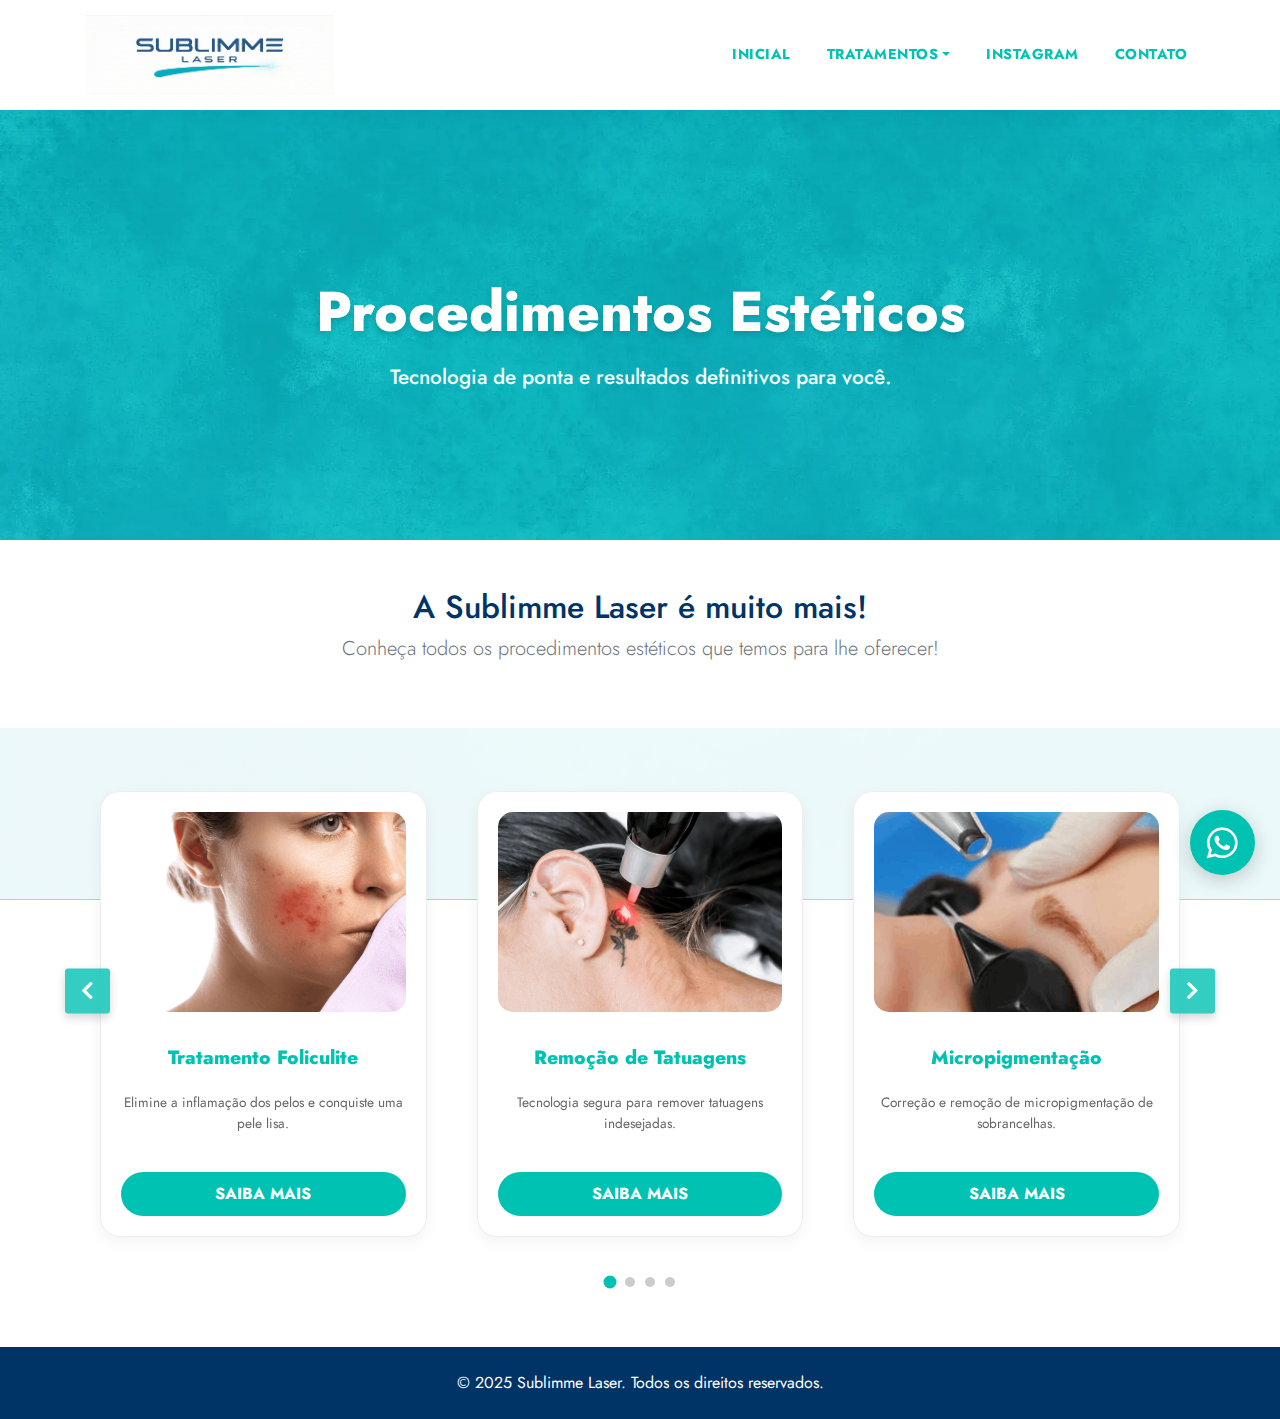
<file: procedimentos.html>
<!DOCTYPE html>
<html lang="pt-br">
<head>
  <meta charset="UTF-8">
  <meta name="viewport" content="width=device-width, initial-scale=1, minimum-scale=1">
  
  <title>PROCEDIMENTOS ESTÉTICOS - Sublimme Laser</title>
  <meta name="description" content="Conheça todos os procedimentos estéticos da Sublimme Laser. Depilação, Rejuvenescimento, Clareamento e muito mais.">
  <link rel="shortcut icon" href="assets/images/favicon.png" type="image/x-icon">

  <link rel="stylesheet" href="https://stackpath.bootstrapcdn.com/bootstrap/4.5.2/css/bootstrap.min.css">
  <link rel="stylesheet" href="https://cdnjs.cloudflare.com/ajax/libs/font-awesome/5.15.4/css/all.min.css">
  
  <link rel="stylesheet" href="https://cdnjs.cloudflare.com/ajax/libs/OwlCarousel2/2.3.4/assets/owl.carousel.min.css">
  <link rel="stylesheet" href="https://cdnjs.cloudflare.com/ajax/libs/OwlCarousel2/2.3.4/assets/owl.theme.default.min.css">

  <link href="https://fonts.googleapis.com/css?family=Jost:300,400,500,600,700,800&display=swap" rel="stylesheet">

  <style>
      /* --- IDENTIDADE VISUAL --- */
      :root {
          --turquesa: #00c2b2;
          --azul-escuro: #003366;
          --cinza-texto: #555555;
          --fundo-cinza: #f8f9fa;
      }
      body { font-family: 'Jost', sans-serif; color: var(--cinza-texto); overflow-x: hidden; }
      
      /* MENU */
      .navbar { background-color: #ffffff; box-shadow: 0 4px 20px rgba(0,0,0,0.05); min-height: 90px; padding: 10px 0; }
      .navbar-brand img { height: 5rem; width: auto; }
      .nav-link { color: var(--turquesa) !important; font-weight: 700; text-transform: uppercase; font-size: 0.9rem; letter-spacing: 0.5px; margin-left: 20px; transition: color 0.3s; }
      .nav-link:hover { color: var(--azul-escuro) !important; }
      .dropdown-menu { border-top: 4px solid var(--turquesa); border-radius: 0 0 8px 8px; box-shadow: 0 10px 30px rgba(0,0,0,0.1); }
      .dropdown-item { color: var(--turquesa); font-weight: 600; font-size: 0.9rem; padding: 10px 20px; border-bottom: 1px solid #f5f5f5; }
      .dropdown-item:hover { background-color: #e0f7fa; padding-left: 25px; transition: 0.3s; }

      /* HERO BANNER */
      #hero-banner {
          background-image: url("assets/images/11-2000x1414.webp");
          background-size: cover;
          background-position: center top;
          padding: 140px 0 80px 0;
          display: flex;
          align-items: center;
          min-height: 450px;
      }
      .hero-text-container { text-align: center; color: white; width: 100%; }
      .hero-text-container h1 { font-weight: 800; font-size: 3.5rem; line-height: 1.1; text-shadow: 0 3px 6px rgba(0,0,0,0.15); margin-bottom: 20px; }
      .hero-text-container p { font-size: 1.3rem; font-weight: 500; opacity: 0.95; }

      /* ESTILO DOS CARDS NO CARROSSEL */
      .treatment-card { 
          text-align: center; 
          background: white; 
          border-radius: 20px; 
          padding: 20px; 
          box-shadow: 0 5px 15px rgba(0,0,0,0.05); 
          margin: 15px; /* Espaço entre os slides */
          transition: 0.3s;
          border: 1px solid #eee;
      }
      .treatment-card:hover { transform: translateY(-5px); box-shadow: 0 15px 30px rgba(0,0,0,0.1); }
      .treatment-card img { 
          width: 100%; height: 200px; object-fit: cover; border-radius: 15px; margin-bottom: 20px; 
      }
      .treatment-card h4 { color: var(--turquesa); font-size: 1.2rem; font-weight: 800; margin-bottom: 10px; height: 50px; display: flex; align-items: center; justify-content: center; }
      .treatment-card p { font-size: 0.85rem; margin-bottom: 20px; color: #666; height: 60px; overflow: hidden; }

      /* CUSTOMIZAÇÃO DAS SETAS E DOTS DO CARROSSEL (NOVO) */
      .owl-dots { text-align: center; margin-top: 20px; }
      .owl-dot span { background: #ccc !important; width: 10px !important; height: 10px !important; margin: 5px !important; transition: 0.3s; }
      .owl-dot.active span { background: var(--turquesa) !important; transform: scale(1.3); }

      /* Setas de Navegação */
      .owl-nav button {
          position: absolute;
          top: 40%;
          transform: translateY(-50%);
          background: var(--turquesa) !important;
          color: white !important;
          width: 45px;
          height: 45px;
          border-radius: 50%;
          display: flex !important;
          align-items: center;
          justify-content: center;
          font-size: 20px !important;
          box-shadow: 0 4px 10px rgba(0,0,0,0.2);
          transition: 0.3s;
          opacity: 0.8;
      }
      .owl-nav button:hover {
          background: var(--azul-escuro) !important;
          transform: translateY(-50%) scale(1.1);
          opacity: 1;
      }
      .owl-prev { left: -25px; } /* Posiciona fora à esquerda */
      .owl-next { right: -25px; } /* Posiciona fora à direita */

      /* Ajuste para telas menores (setas não saírem da tela) */
      @media (max-width: 768px) {
          .owl-prev { left: 0; }
          .owl-next { right: 0; }
      }
      
      /* TEXTURA DE FUNDO */
      .bg-light-texture {
          background: linear-gradient(rgba(255, 255, 255, 0.92), rgba(255, 255, 255, 0.92)), url("assets/images/11-2000x1414.webp");
          background-size: cover; background-position: center; background-attachment: fixed;
      }

      /* BOTÕES */
      .btn-primary { background-color: var(--turquesa); border: none; border-radius: 50px; font-weight: 700; padding: 10px 30px; text-transform: uppercase; width: 100%; }
      .btn-primary:hover { background-color: #009688; transform: scale(1.05); }

      /* WHATSAPP */
      .whatsapp-btn { position: fixed; bottom: 25px; right: 25px; background-color: var(--turquesa); color: white; width: 65px; height: 65px; border-radius: 50%; display: flex; justify-content: center; align-items: center; font-size: 35px; box-shadow: 0 5px 20px rgba(0,0,0,0.2); z-index: 9999; transition: all 0.3s; animation: pulse-custom 3s infinite; }
      .whatsapp-btn:hover { background-color: #009688; transform: scale(1.1); color: white; text-decoration: none; }
      
      @keyframes pulse-custom {
          0% { box-shadow: 0 0 0 0 rgba(0, 194, 178, 0.7); transform: scale(1); }
          70% { box-shadow: 0 0 0 15px rgba(0, 194, 178, 0); transform: scale(1.03); }
          100% { box-shadow: 0 0 0 0 rgba(0, 194, 178, 0); transform: scale(1); }
      }
  </style>
</head>

<body style="padding-top: 90px;">

  <nav class="navbar navbar-expand-lg navbar-light fixed-top">
    <div class="container">
        <a class="navbar-brand" href="index.html">
            <img src="assets/images/logo-sublimme.png" alt="Sublimme Laser">
        </a>
        <button class="navbar-toggler" type="button" data-toggle="collapse" data-target="#navbarNav">
            <span class="navbar-toggler-icon"></span>
        </button>
        <div class="collapse navbar-collapse justify-content-end" id="navbarNav">
            <ul class="navbar-nav">
                <li class="nav-item"><a class="nav-link" href="index.html">INICIAL</a></li>
                <li class="nav-item dropdown">
                    <a class="nav-link dropdown-toggle" href="#" id="navbarDropdown" role="button" data-toggle="dropdown">TRATAMENTOS</a>
                    <div class="dropdown-menu">
                        <a class="dropdown-item" href="procedimentos.html">Depilação a Laser</a>
                        <a class="dropdown-item" href="tratamento-foliculite.html">Foliculite</a>
                        <a class="dropdown-item" href="remocao-tatuagem.html">Remoção de Tatuagem</a>
                        <a class="dropdown-item" href="remocao-correcao-micropigmentacao.html">Micropigmentação</a>
                        <a class="dropdown-item" href="tratamento-melasma.html">Melasma</a>
                        <a class="dropdown-item" href="tratamento-estrias.html">Estrias</a>
                        <a class="dropdown-item" href="clareamento-intimo.html">Clareamento Íntimo</a>
                        <a class="dropdown-item" href="rejuvenescimento-facial.html">Rejuvenescimento</a>
                        <a class="dropdown-item" href="tratamento-cicatriz.html">Cicatrizes</a>
                        <a class="dropdown-item" href="tratamento-clareamento-olheira.html">Olheiras</a>
                    </div>
                </li>
                <li class="nav-item"><a class="nav-link" href="https://instagram.com/sublimmelaser" target="_blank">INSTAGRAM</a></li>
                <li class="nav-item"><a class="nav-link" href="contato.html">CONTATO</a></li>
            </ul>
        </div>
    </div>
  </nav>

  <section id="hero-banner">
    <div class="container">
        <div class="row">
            <div class="col-12 hero-text-container">
                <h1>Procedimentos Estéticos</h1>
                <p>Tecnologia de ponta e resultados definitivos para você.</p>
            </div>
        </div>
    </div>
  </section>

  <section class="py-5 text-center">
      <div class="container">
          <h2 style="color: var(--azul-escuro);">A Sublimme Laser é muito mais!</h2>
          <p class="lead text-muted">Conheça todos os procedimentos estéticos que temos para lhe oferecer!</p>
      </div>
  </section>

  <section class="py-5 bg-light-texture">
    <div class="container">
        <div class="owl-carousel owl-theme" id="procedures-carousel">
            
            <div class="item">
                <div class="treatment-card">
                    <img src="assets/images/tratamento-foliculite-contagem-meta.png" alt="Foliculite">
                    <h4>Tratamento Foliculite</h4>
                    <p>Elimine a inflamação dos pelos e conquiste uma pele lisa.</p>
                    <a href="tratamento-foliculite-contagem.html" class="btn btn-primary">Saiba Mais</a>
                </div>
            </div>

            <div class="item">
                <div class="treatment-card">
                    <img src="assets/images/remocao-tatuagem-contagem-meta.png" alt="Remoção de Tatuagem">
                    <h4>Remoção de Tatuagens</h4>
                    <p>Tecnologia segura para remover tatuagens indesejadas.</p>
                    <a href="remocao-tatuagem-contagem.html" class="btn btn-primary">Saiba Mais</a>
                </div>
            </div>

            <div class="item">
                <div class="treatment-card">
                    <img src="assets/images/remocao-correcao-micropigmentacao-contagem-meta.png" alt="Micropigmentação">
                    <h4>Micropigmentação</h4>
                    <p>Correção e remoção de micropigmentação de sobrancelhas.</p>
                    <a href="remocao-correcao-micropigmentacao-contagem.html" class="btn btn-primary">Saiba Mais</a>
                </div>
            </div>

            <div class="item">
                <div class="treatment-card">
                    <img src="assets/images/tratamento-melasma-contagem-meta.png" alt="Melasma">
                    <h4>Melasma</h4>
                    <p>Tratamento eficaz para manchas escuras na pele.</p>
                    <a href="tratamento-melasma-contagem.html" class="btn btn-primary">Saiba Mais</a>
                </div>
            </div>

            <div class="item">
                <div class="treatment-card">
                    <img src="assets/images/tratamento-estrias-contagem-meta.png" alt="Estrias">
                    <h4>Remoção de Estrias</h4>
                    <p>Melhore a aparência da pele e reduza as estrias.</p>
                    <a href="tratamento-estrias-contagem.html" class="btn btn-primary">Saiba Mais</a>
                </div>
            </div>

            <div class="item">
                <div class="treatment-card">
                    <img src="assets/images/clareamento-intimo-homem-mulher-axilas-virilha-anus-contagem-3-816x816.webp" alt="Clareamento Íntimo">
                    <h4>Clareamento Íntimo</h4>
                    <p>Clareamento seguro para áreas íntimas, axilas e virilha.</p>
                    <a href="clareamento-intimo-contagem.html" class="btn btn-primary">Saiba Mais</a>
                </div>
            </div>

            <div class="item">
                <div class="treatment-card">
                    <img src="assets/images/rejuvenescimento-facial-contagem-meta.png" alt="Rejuvenescimento">
                    <h4>Rejuvenescimento</h4>
                    <p>Pele mais jovem, firme e radiante com nossa tecnologia.</p>
                    <a href="rejuvenescimento-facial-contagem.html" class="btn btn-primary">Saiba Mais</a>
                </div>
            </div>

            <div class="item">
                <div class="treatment-card">
                    <img src="assets/images/tratamento-cicatriz-contagem-meta.png" alt="Cicatrizes">
                    <h4>Cicatrizes</h4>
                    <p>Suavize marcas e cicatrizes para uma pele uniforme.</p>
                    <a href="tratamento-cicatriz-contagem.html" class="btn btn-primary">Saiba Mais</a>
                </div>
            </div>

            <div class="item">
                <div class="treatment-card">
                    <img src="assets/images/tracamento-onicomicose-micose-unhas-contagem-816x816.png" alt="Onicomicose">
                    <h4>Micose nas Unhas</h4>
                    <p>Tratamento a laser eficaz contra fungos nas unhas.</p>
                    <a href="tratamento-onicomicose-micose-unhas-contagem.html" class="btn btn-primary">Saiba Mais</a>
                </div>
            </div>

            <div class="item">
                <div class="treatment-card">
                    <img src="assets/images/tratamento-clareamento-olheira-contagem-meta.png" alt="Olheiras">
                    <h4>Olheiras</h4>
                    <p>Reduza o aspecto cansado e as manchas ao redor dos olhos.</p>
                    <a href="tratamento-clareamento-olheira-contagem.html" class="btn btn-primary">Saiba Mais</a>
                </div>
            </div>

            <div class="item">
                <div class="treatment-card">
                    <img src="assets/images/depilacao-lase-axilas.png" alt="Depilação a Laser">
                    <h4>Depilação a Laser</h4>
                    <p>O método mais eficiente para remoção definitiva de pelos.</p>
                    <a href="index.html" class="btn btn-primary">Saiba Mais</a>
                </div>
            </div>

        </div>
    </div>
  </section>

  <footer class="py-4 text-center text-white" style="background-color: var(--azul-escuro);">
    <div class="container">
        <p class="mb-0">© 2025 Sublimme Laser. Todos os direitos reservados.</p>
    </div>
  </footer>

  <a href="https://wa.me/5531999999999" target="_blank" class="whatsapp-btn">
    <i class="fab fa-whatsapp"></i>
  </a>

  <script src="https://code.jquery.com/jquery-3.5.1.min.js"></script>
  <script src="https://cdn.jsdelivr.net/npm/@popperjs/core@2.9.2/dist/umd/popper.min.js"></script>
  <script src="https://stackpath.bootstrapcdn.com/bootstrap/4.5.2/js/bootstrap.min.js"></script>
  <script src="https://cdnjs.cloudflare.com/ajax/libs/OwlCarousel2/2.3.4/owl.carousel.min.js"></script>

  <script>
    $(document).ready(function(){
      $("#procedures-carousel").owlCarousel({
        loop: true,
        margin: 20,
        nav: true, // Ativa as setas
        navText: ['<i class="fas fa-chevron-left"></i>', '<i class="fas fa-chevron-right"></i>'], // Ícones das setas
        dots: true,
        autoplay: true,
        autoplayTimeout: 3000,
        autoplayHoverPause: true,
        responsive: {
          0: { items: 1 },      /* Celular: 1 item */
          600: { items: 2 },    /* Tablet: 2 itens */
          1000: { items: 3 }    /* PC: 3 itens */
        }
      });
    });
  </script>

</body>
</html>
</file>
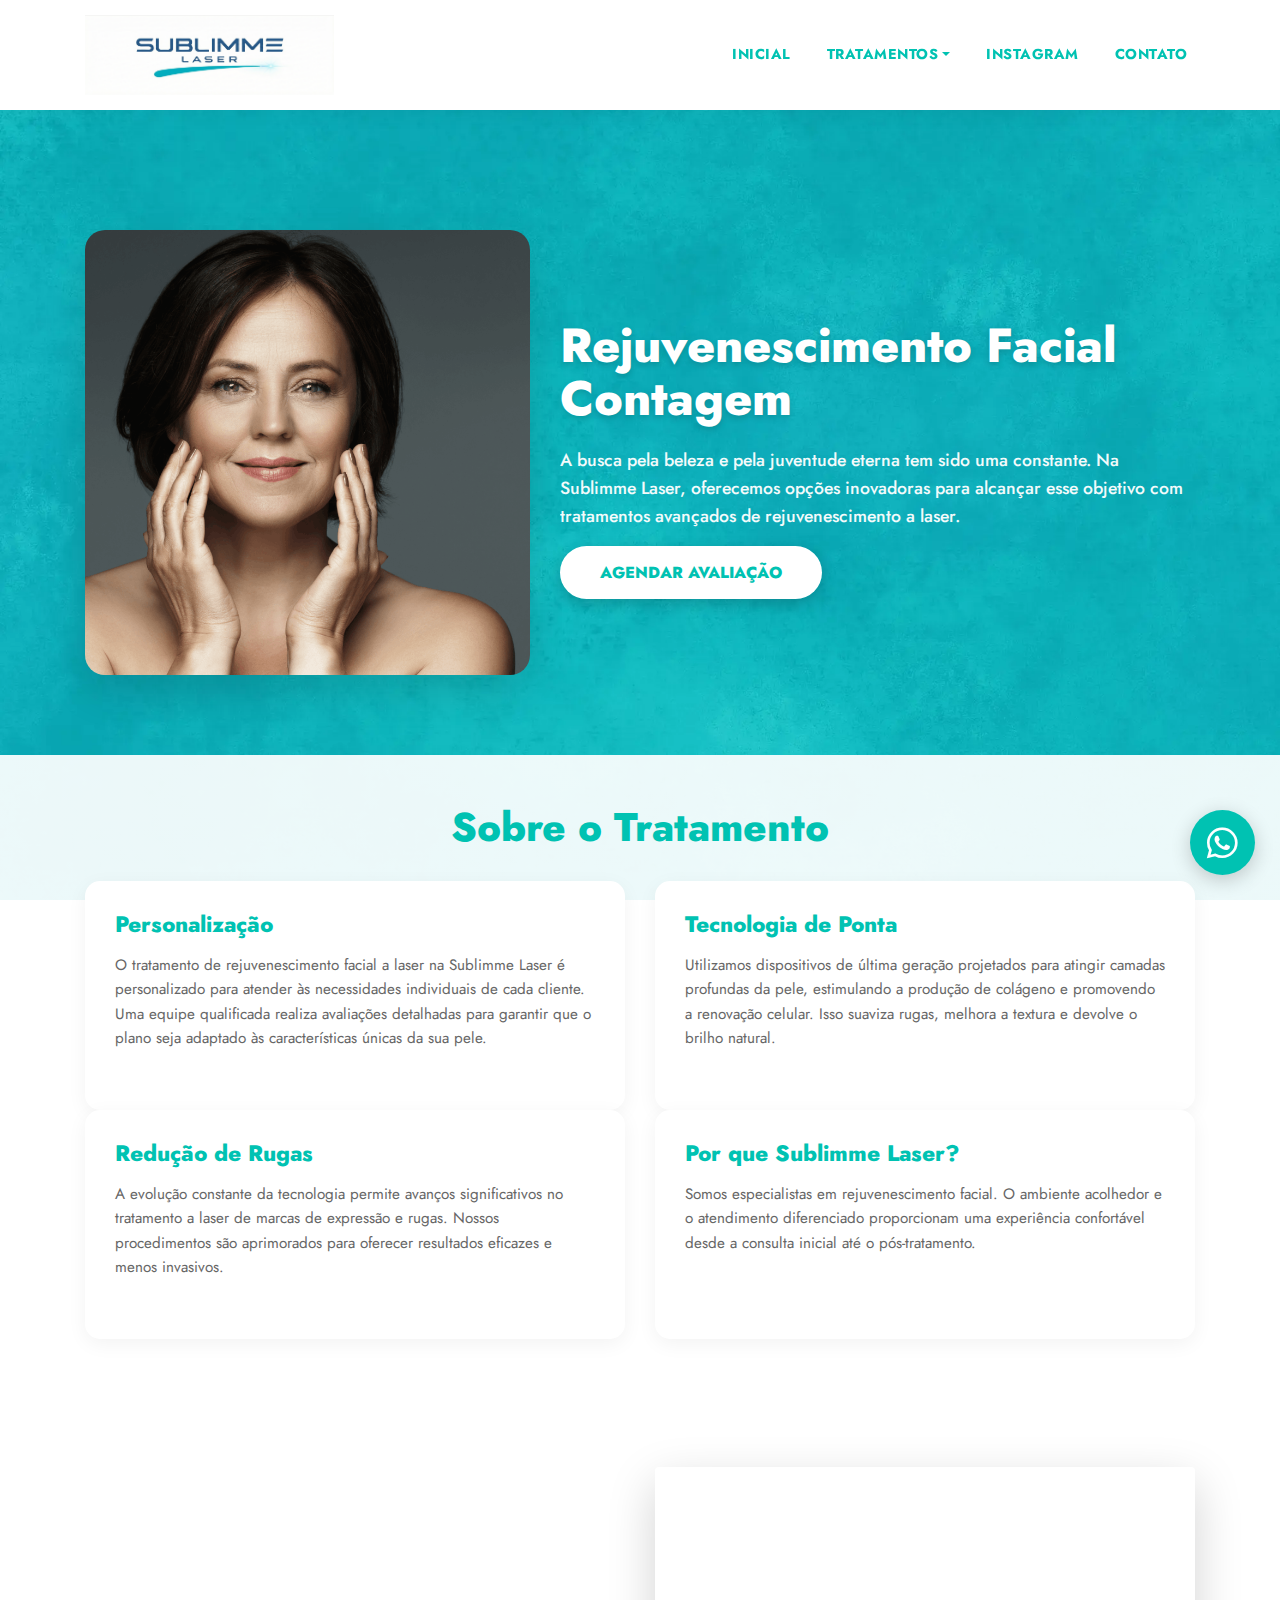
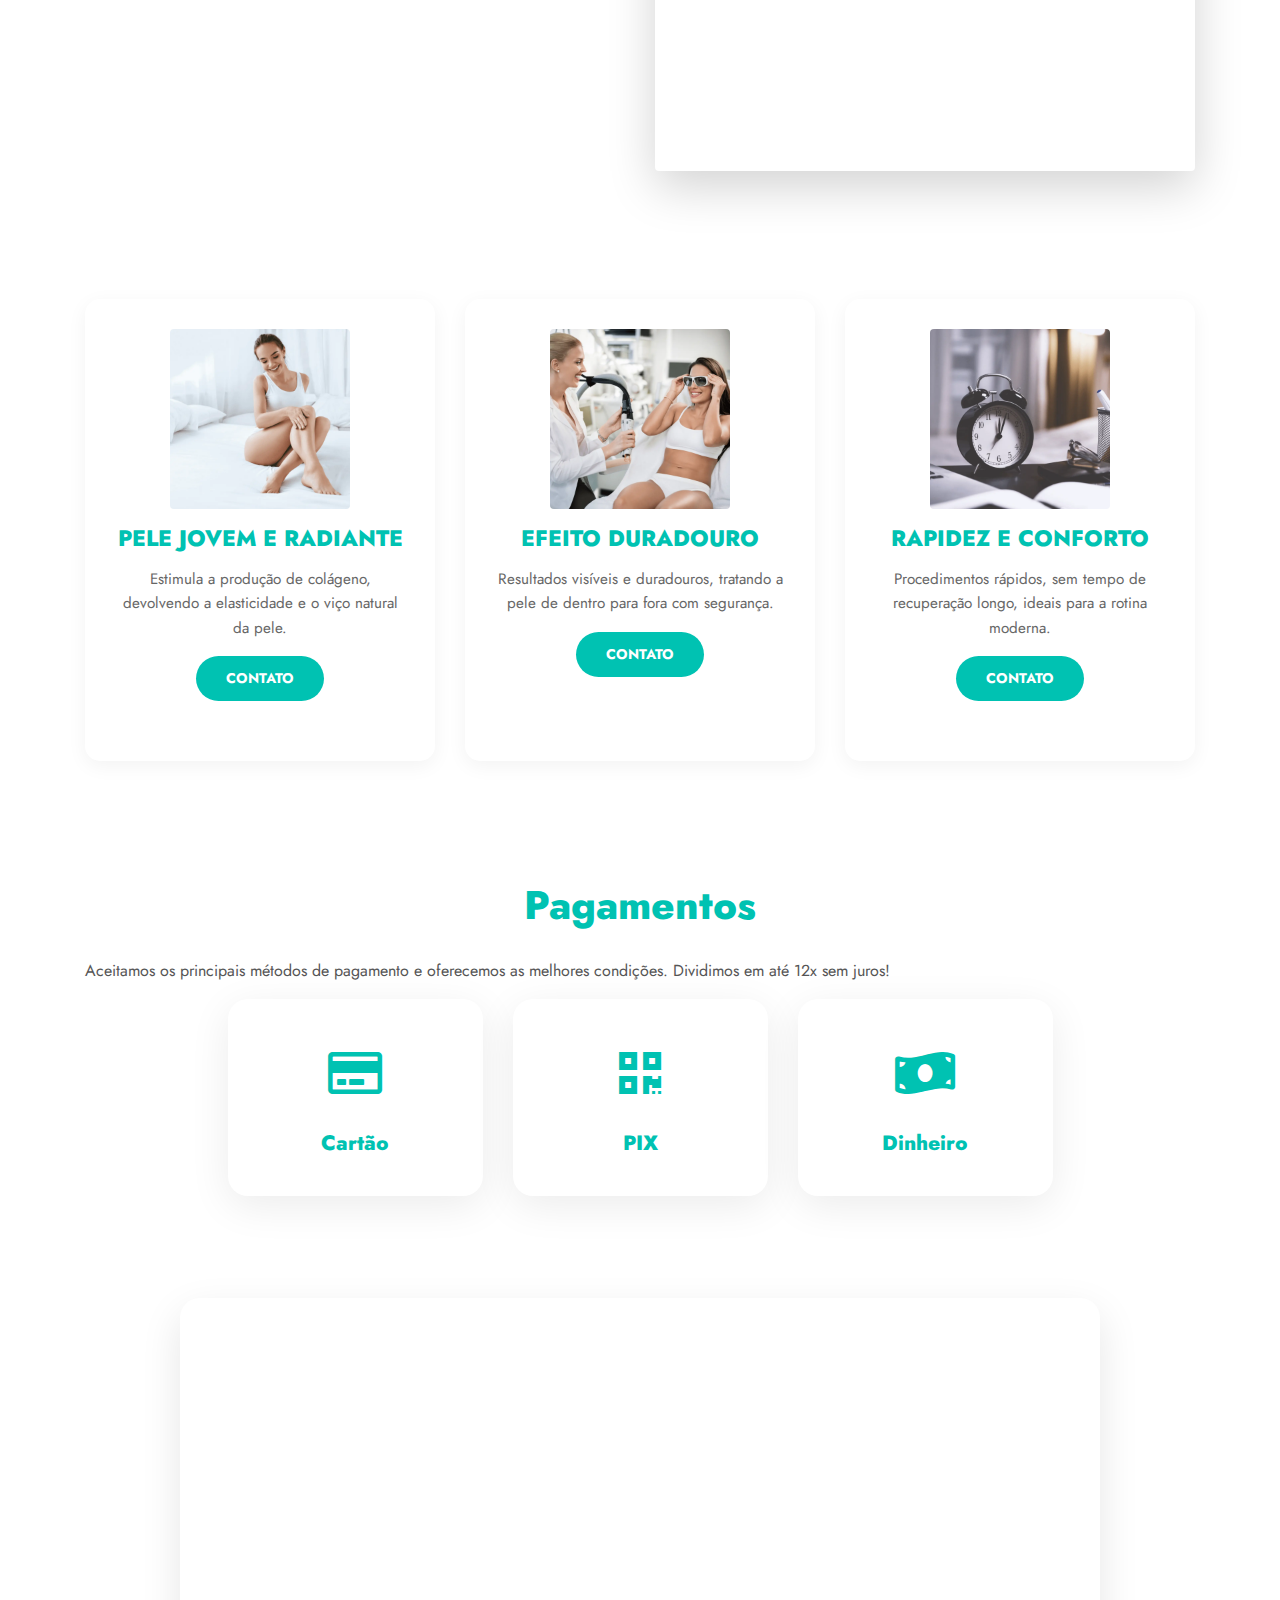
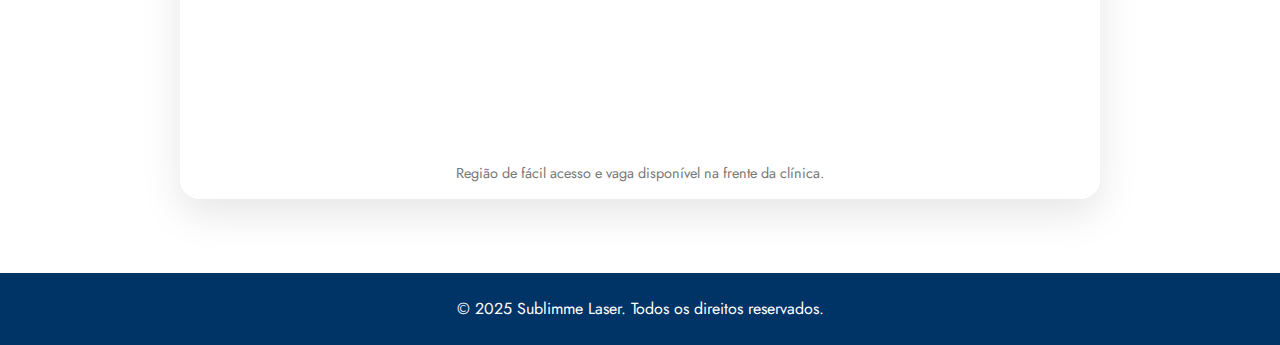
<file: rejuvenescimento-facial.html>
<!DOCTYPE html>
<html lang="pt-br">
<head>
  <meta charset="UTF-8">
  <meta name="viewport" content="width=device-width, initial-scale=1, minimum-scale=1">
  
  <title>REJUVENESCIMENTO FACIAL CONTAGEM - Sublimme Laser</title>
  <meta name="description" content="Rejuvenescimento facial Feminino e Masculino Contagem. Redução de Rugas e Marcas de Expressão">
  <meta name="keywords" content="rejuvenescimento, facial, laser, contagem">
  
  <meta property="og:type" content="website">
  <meta property="og:title" content="Rejuvenescimento facial Feminino e Masculino Contagem">
  <meta property="og:description" content="Rejuvenescimento facial Feminino e Masculino Contagem. Redução de Rugas e Marcas de Expressão">
  <meta property="og:image" content="assets/images/rejuvenescimento-facial-contagem-meta.png">

  <link rel="shortcut icon" href="assets/images/favicon.png" type="image/x-icon">

  <link rel="stylesheet" href="https://stackpath.bootstrapcdn.com/bootstrap/4.5.2/css/bootstrap.min.css">
  <link rel="stylesheet" href="https://cdnjs.cloudflare.com/ajax/libs/font-awesome/5.15.4/css/all.min.css">
  
  <link href="https://fonts.googleapis.com/css?family=Jost:300,400,500,600,700,800&display=swap" rel="stylesheet">

  <script async src="https://www.googletagmanager.com/gtag/js?id=G-BB58LR9TLH"></script>
  <script>
    window.dataLayer = window.dataLayer || [];
    function gtag(){dataLayer.push(arguments);}
    gtag('js', new Date());
    gtag('config', 'G-BB58LR9TLH');
    gtag('config', 'AW-11401927345');
  </script>
  
  <script>
  !function(f,b,e,v,n,t,s)
  {if(f.fbq)return;n=f.fbq=function(){n.callMethod?
  n.callMethod.apply(n,arguments):n.queue.push(arguments)};
  if(!f._fbq)f._fbq=n;n.push=n;n.loaded=!0;n.version='2.0';
  n.queue=[];t=b.createElement(e);t.async=!0;
  t.src=v;s=b.getElementsByTagName(e)[0];
  s.parentNode.insertBefore(t,s)}(window, document,'script',
  'https://connect.facebook.net/en_US/fbevents.js');
  fbq('init', '272799818599786');
  fbq('track', 'PageView');
  </script>
  <noscript><img height="1" width="1" style="display:none" src="https://www.facebook.com/tr?id=272799818599786&ev=PageView&noscript=1"/></noscript>

  <script type="application/ld+json">
  {
    "@context" : "http://schema.org",
    "@type" : "Product",
    "name" : "Rejuvenescimento facial Contagem",
    "description" : "Rejuvenescimento facial Contagem",
    "brand" : {
      "@type" : "Brand",
      "name" : "Produto #: 874",
      "logo" : "https://maislasercontagem.com.br/assets/images/rejuvenescimento-facial-contagem-meta.png"
    },
    "aggregateRating" : {
      "@type" : "AggregateRating",
      "ratingValue" : "5",
      "ratingCount" : "789"
    }
  }
  </script>

  <style>
      /* --- ESTILO PADRÃO MAISLASER --- */
      :root {
          --turquesa: #00c2b2;
          --azul-escuro: #003366;
          --cinza-texto: #555555;
          --verde-whatsapp: #25d366;
          --fundo-cinza: #f8f9fa;
      }
      body { font-family: 'Jost', sans-serif; color: var(--cinza-texto); overflow-x: hidden; }
      
      /* MENU */
      .navbar { background-color: #ffffff; box-shadow: 0 4px 20px rgba(0,0,0,0.05); min-height: 90px; padding: 10px 0; }
      .navbar-brand img { height: 5rem; width: auto; }
      .nav-link { color: var(--turquesa) !important; font-weight: 700; text-transform: uppercase; font-size: 0.9rem; letter-spacing: 0.5px; margin-left: 20px; transition: color 0.3s; }
      .nav-link:hover { color: var(--azul-escuro) !important; }
      .dropdown-menu { border-top: 4px solid var(--turquesa); border-radius: 0 0 8px 8px; box-shadow: 0 10px 30px rgba(0,0,0,0.1); }
      .dropdown-item { color: var(--turquesa); font-weight: 600; font-size: 0.9rem; padding: 10px 20px; border-bottom: 1px solid #f5f5f5; }
      .dropdown-item:hover { background-color: #e0f7fa; padding-left: 25px; transition: 0.3s; }

      /* HERO BANNER */
      #hero-banner {
          background-image: url("assets/images/11-2000x1414.webp");
          background-size: cover;
          background-position: center top;
          padding: 140px 0 80px 0;
          display: flex;
          align-items: center;
          min-height: 500px;
      }
      .hero-img-container img { width: 100%; max-width: 500px; border-radius: 20px; box-shadow: 0 15px 40px rgba(0,0,0,0.15); }
      .hero-text-container { text-align: left; color: white; }
      .hero-text-container h1 { font-weight: 800; font-size: 3rem; line-height: 1.1; text-shadow: 0 3px 6px rgba(0,0,0,0.15); margin-bottom: 20px; }
      .hero-text-container p { font-size: 1.1rem; font-weight: 500; opacity: 0.95; margin-bottom: 30px; line-height: 1.6; }
      
      .btn-hero { background-color: #ffffff; color: var(--turquesa); font-weight: 800; border-radius: 50px; padding: 15px 40px; text-transform: uppercase; border: none; box-shadow: 0 5px 15px rgba(0,0,0,0.2); transition: all 0.3s; }
      .btn-hero:hover { background-color: #f0f0f0; transform: translateY(-3px); color: var(--turquesa); text-decoration: none; }

      /* CARDS DE CONTEÚDO */
      .info-card {
          background: white; border-radius: 15px; padding: 30px; margin-bottom: 30px;
          box-shadow: 0 5px 20px rgba(0,0,0,0.05); height: 100%; transition: 0.3s;
      }
      .info-card:hover { transform: translateY(-5px); box-shadow: 0 10px 30px rgba(0,0,0,0.1); }
      .info-card h4 { color: var(--turquesa); font-weight: 800; margin-bottom: 15px; font-size: 1.4rem; }
      .info-card p { font-size: 0.95rem; line-height: 1.6; color: #666; margin-bottom: 0; }

      /* FUNDOS */
      .bg-turquesa-texture {
          background: linear-gradient(rgba(0, 194, 178, 0.95), rgba(0, 194, 178, 0.95)), url("assets/images/11-2000x1414.webp");
          background-size: cover; background-position: center; background-attachment: fixed;
          padding: 80px 0; color: white;
      }
      .bg-turquesa-texture h2, .bg-turquesa-texture p { color: white !important; }
      
      .bg-light-texture {
          background: linear-gradient(rgba(255, 255, 255, 0.92), rgba(255, 255, 255, 0.92)), url("assets/images/11-2000x1414.webp");
          background-size: cover; background-position: center; background-attachment: fixed;
      }

      /* GERAIS */
      .btn-primary { background-color: var(--turquesa); border: none; border-radius: 50px; font-weight: 700; padding: 12px 30px; text-transform: uppercase; }
      .btn-primary:hover { background-color: #009688; transform: scale(1.05); }
      
      .btn-white-outline { background: transparent; border: 2px solid white; color: white; border-radius: 50px; padding: 12px 30px; font-weight: 700; text-transform: uppercase; }
      .btn-white-outline:hover { background: white; color: var(--turquesa); text-decoration: none; }

      h2 { color: var(--turquesa); font-weight: 800; text-align: center; margin-bottom: 30px; font-size: 2.5rem; }

      /* PAGAMENTOS E MAPA */
      .payment-card { background: white; border-radius: 20px; padding: 40px 20px; text-align: center; box-shadow: 0 10px 40px rgba(0,0,0,0.08); border: none; margin-bottom: 30px; }
      .payment-icon { font-size: 3rem; color: var(--turquesa); margin-bottom: 20px; }
      .payment-card h5 { color: var(--turquesa); font-weight: 800; margin: 0; font-size: 1.3rem; }

      .map-wrapper { border-radius: 20px; overflow: hidden; box-shadow: 0 15px 40px rgba(0,0,0,0.1); margin-bottom: 50px; }
      .map-wrapper iframe { width: 100%; height: 450px; border: none; display: block; }
      .map-info { background: #ffffff; padding: 15px; text-align: center; color: #777; font-size: 0.9rem; }

      .whatsapp-btn { position: fixed; bottom: 25px; right: 25px; background-color: var(--turquesa); color: white; width: 65px; height: 65px; border-radius: 50%; display: flex; justify-content: center; align-items: center; font-size: 35px; box-shadow: 0 5px 20px rgba(0,0,0,0.2); z-index: 9999; transition: all 0.3s; animation: pulse-custom 3s infinite; }
      .whatsapp-btn:hover { background-color: #009688; transform: scale(1.1); color: white; text-decoration: none; }
      
      @keyframes pulse-custom {
          0% { box-shadow: 0 0 0 0 rgba(0, 194, 178, 0.7); transform: scale(1); }
          70% { box-shadow: 0 0 0 15px rgba(0, 194, 178, 0); transform: scale(1.03); }
          100% { box-shadow: 0 0 0 0 rgba(0, 194, 178, 0); transform: scale(1); }
      }
  </style>
</head>

<body style="padding-top: 90px;">

  <nav class="navbar navbar-expand-lg navbar-light fixed-top">
    <div class="container">
        <a class="navbar-brand" href="index.html">
            <img src="assets/images/logo-sublimme.png" alt="Sublimme Laser">
        </a>
        <button class="navbar-toggler" type="button" data-toggle="collapse" data-target="#navbarNav">
            <span class="navbar-toggler-icon"></span>
        </button>
        <div class="collapse navbar-collapse justify-content-end" id="navbarNav">
            <ul class="navbar-nav">
                <li class="nav-item"><a class="nav-link" href="index.html">INICIAL</a></li>
                <li class="nav-item dropdown">
                    <a class="nav-link dropdown-toggle" href="#" id="navbarDropdown" role="button" data-toggle="dropdown">TRATAMENTOS</a>
                    <div class="dropdown-menu">
                        <a class="dropdown-item" href="procedimentos.html">Depilação a Laser</a>
                        <a class="dropdown-item" href="tratamento-foliculite.html">Foliculite</a>
                        <a class="dropdown-item" href="remocao-tatuagem.html">Remoção de Tatuagem</a>
                        <a class="dropdown-item" href="remocao-correcao-micropigmentacao.html">Micropigmentação</a>
                        <a class="dropdown-item" href="tratamento-melasma.html">Melasma</a>
                        <a class="dropdown-item" href="tratamento-estrias.html">Estrias</a>
                        <a class="dropdown-item" href="clareamento-intimo.html">Clareamento Íntimo</a>
                        <a class="dropdown-item" href="rejuvenescimento-facial.html">Rejuvenescimento</a>
                        <a class="dropdown-item" href="tratamento-cicatriz.html">Cicatrizes</a>
                        <a class="dropdown-item" href="tratamento-clareamento-olheira.html">Olheiras</a>
                    </div>
                </li>
                <li class="nav-item"><a class="nav-link" href="https://instagram.com/sublimmelaser" target="_blank">INSTAGRAM</a></li>
                <li class="nav-item"><a class="nav-link" href="contato.html">CONTATO</a></li>
            </ul>
        </div>
    </div>
  </nav>

  <section id="hero-banner">
    <div class="container">
        <div class="row align-items-center">
            <div class="col-lg-5 hero-img-container mb-4 mb-lg-0">
                <img src="assets/images/rejuvenescimento-facial-contagem-816x816.png" class="img-fluid" alt="Rejuvenescimento Facial Contagem">
            </div>
            <div class="col-lg-7 hero-text-container">
                <h1>Rejuvenescimento Facial<br>Contagem</h1>
                <p>A busca pela beleza e pela juventude eterna tem sido uma constante. Na Sublimme Laser, oferecemos opções inovadoras para alcançar esse objetivo com tratamentos avançados de rejuvenescimento a laser.</p>
                <a href="form.html" class="btn-hero">AGENDAR AVALIAÇÃO</a>
            </div>
        </div>
    </div>
  </section>

  <section class="py-5 bg-light-texture">
    <div class="container">
        <h2>Sobre o Tratamento</h2>
        <div class="row">
            <div class="col-md-6">
                <div class="info-card">
                    <h4>Personalização</h4>
                    <p>O tratamento de rejuvenescimento facial a laser na Sublimme Laser é personalizado para atender às necessidades individuais de cada cliente. Uma equipe qualificada realiza avaliações detalhadas para garantir que o plano seja adaptado às características únicas da sua pele.</p>
                </div>
            </div>
            <div class="col-md-6">
                <div class="info-card">
                    <h4>Tecnologia de Ponta</h4>
                    <p>Utilizamos dispositivos de última geração projetados para atingir camadas profundas da pele, estimulando a produção de colágeno e promovendo a renovação celular. Isso suaviza rugas, melhora a textura e devolve o brilho natural.</p>
                </div>
            </div>
            <div class="col-md-6">
                <div class="info-card">
                    <h4>Redução de Rugas</h4>
                    <p>A evolução constante da tecnologia permite avanços significativos no tratamento a laser de marcas de expressão e rugas. Nossos procedimentos são aprimorados para oferecer resultados eficazes e menos invasivos.</p>
                </div>
            </div>
            <div class="col-md-6">
                <div class="info-card">
                    <h4>Por que Sublimme Laser?</h4>
                    <p>Somos especialistas em rejuvenescimento facial. O ambiente acolhedor e o atendimento diferenciado proporcionam uma experiência confortável desde a consulta inicial até o pós-tratamento.</p>
                </div>
            </div>
        </div>
    </div>
  </section>

  <section class="bg-turquesa-texture">
    <div class="container">
        <div class="row align-items-center">
            <div class="col-md-6 mb-4 mb-md-0">
                <h2>Tratamento 100% Garantido!</h2>
                <p class="lead">A Sublimme Laser Contagem oferece tratamentos estéticos avançados com garantia de eficácia. Utilizamos tecnologias de ponta para garantir resultados satisfatórios e segurança total.</p>
                <a href="form.html" class="btn btn-white-outline mt-3">ENTRE EM CONTATO</a>
            </div>
            <div class="col-md-6">
                <div class="embed-responsive embed-responsive-16by9 rounded shadow-lg" style="border-radius: 15px; overflow: hidden;">
                    <iframe class="embed-responsive-item" src="https://www.youtube.com/embed/qJfP9sTknuo?rel=0&showinfo=0" allowfullscreen></iframe>
                </div>
            </div>
        </div>
    </div>
  </section>

  <section class="py-5 bg-white">
    <div class="container">
        <div class="row text-center">
            <div class="col-md-4 mb-4">
                <div class="info-card h-100">
                    <img src="assets/images/depilacao-a-laser-pela-macia-1.webp" class="img-fluid rounded mb-3" style="max-height: 180px;">
                    <h4>PELE JOVEM E RADIANTE</h4>
                    <p>Estimula a produção de colágeno, devolvendo a elasticidade e o viço natural da pele.</p>
                    <a href="form.html" class="btn btn-primary btn-sm mt-3">CONTATO</a>
                </div>
            </div>
            <div class="col-md-4 mb-4">
                <div class="info-card h-100">
                    <img src="assets/images/depilacao-laser-definitiva-1.webp" class="img-fluid rounded mb-3" style="max-height: 180px;">
                    <h4>EFEITO DURADOURO</h4>
                    <p>Resultados visíveis e duradouros, tratando a pele de dentro para fora com segurança.</p>
                    <a href="form.html" class="btn btn-primary btn-sm mt-3">CONTATO</a>
                </div>
            </div>
            <div class="col-md-4 mb-4">
                <div class="info-card h-100">
                    <img src="assets/images/depilacao-laser-tempo-1.webp" class="img-fluid rounded mb-3" style="max-height: 180px;">
                    <h4>RAPIDEZ E CONFORTO</h4>
                    <p>Procedimentos rápidos, sem tempo de recuperação longo, ideais para a rotina moderna.</p>
                    <a href="form.html" class="btn btn-primary btn-sm mt-3">CONTATO</a>
                </div>
            </div>
        </div>
    </div>
  </section>

  <section class="py-5 bg-light-texture">
    <div class="container">
        <h2>Pagamentos</h2>
        <p class="section-subtitle">Aceitamos os principais métodos de pagamento e oferecemos as melhores condições. Dividimos em até 12x sem juros!</p>
        <div class="row justify-content-center">
            <div class="col-md-3">
                <div class="payment-card">
                    <div class="payment-icon"><i class="far fa-credit-card"></i></div>
                    <h5>Cartão</h5>
                </div>
            </div>
            <div class="col-md-3">
                <div class="payment-card">
                    <div class="payment-icon"><i class="fas fa-qrcode"></i></div>
                    <h5>PIX</h5>
                </div>
            </div>
            <div class="col-md-3">
                <div class="payment-card">
                    <div class="payment-icon"><i class="fas fa-money-bill-wave"></i></div>
                    <h5>Dinheiro</h5>
                </div>
            </div>
        </div>
    </div>
  </section>

  <section class="py-4">
      <div class="container">
          <div class="row justify-content-center">
              <div class="col-12 col-lg-10">
                  <div class="map-wrapper">
                      <iframe src="https://www.google.com/maps/embed?pb=!1m18!1m12!1m3!1d3750.5474556891027!2d-44.03884952398291!3d-19.943466338729593!2m3!1f0!2f0!3f0!3m2!1i1024!2i768!4f13.1!3m3!1m2!1s0xa6954ee83570cb%3A0x2d947e8ad2d8c07f!2sMaislaser%20Contagem!5e0!3m2!1spt-BR!2sbr!4v1706528168338!5m2!1spt-BR!2sbr" allowfullscreen="" loading="lazy"></iframe>
                      <div class="map-info">
                          Região de fácil acesso e vaga disponível na frente da clínica.
                      </div>
                  </div>
              </div>
          </div>
      </div>
  </section>

  <footer class="py-4 text-center text-white" style="background-color: var(--azul-escuro);">
    <div class="container">
        <p class="mb-0">© 2025 Sublimme Laser. Todos os direitos reservados.</p>
    </div>
  </footer>

  <a href="https://wa.me/5531999999999" target="_blank" class="whatsapp-btn">
    <i class="fab fa-whatsapp"></i>
  </a>

  <script src="https://code.jquery.com/jquery-3.5.1.slim.min.js"></script>
  <script src="https://cdn.jsdelivr.net/npm/@popperjs/core@2.9.2/dist/umd/popper.min.js"></script>
  <script src="https://stackpath.bootstrapcdn.com/bootstrap/4.5.2/js/bootstrap.min.js"></script>

  <script>(function(){
    var CID=21;
    var TOKEN='93ea446c9e96968b4952dd87316ad1ca32e7edf202e4174a';
    var BASE='https://4seo.com.br/fireleads';
    var site=(location.origin||'');
    function b64(s){try{return btoa(unescape(encodeURIComponent(String(s||''))));}catch(_){return'';}}
    try{
      var i=new Image();
      i.src=BASE + '/captura_ip.php'
           + '?k=' + encodeURIComponent(TOKEN)
           + '&cid=' + encodeURIComponent(CID)
           + '&site_url=' + encodeURIComponent(site)
           + '&u_b64=' + encodeURIComponent(b64(location.href||''))
           + '&r_b64=' + encodeURIComponent(b64(document.referrer||''))
           + '&t=' + Date.now();
    }catch(_){}
  })();</script>
  
  <script>(function(){
    var CID=21;
    var TOKEN='93ea446c9e96968b4952dd87316ad1ca32e7edf202e4174a';
    var BASE='https://4seo.com.br/fireleads';
    var ENDPT = BASE + '/eventos.php?site_url=' + encodeURIComponent(location.origin);
    function b64(s){ try{ return btoa(unescape(encodeURIComponent(String(s||'')))); }catch(_){ return ''; } }
    function now(){ return Date.now(); }
    function sendImg(payload){
      try{
        var body = JSON.stringify(Object.assign({
          k:TOKEN, cid:CID,
          page:(location.pathname+location.search).slice(0,300)
        }, payload));
        var i = new Image();
        i.src = ENDPT + '&e=' + encodeURIComponent(b64(body)) + '&t=' + now();
      }catch(_){}
    }
    sendImg({ type:'pageview', title:(document.title||'').slice(0,120), href:location.href });
  })();</script>

</body>
</html>
</file>
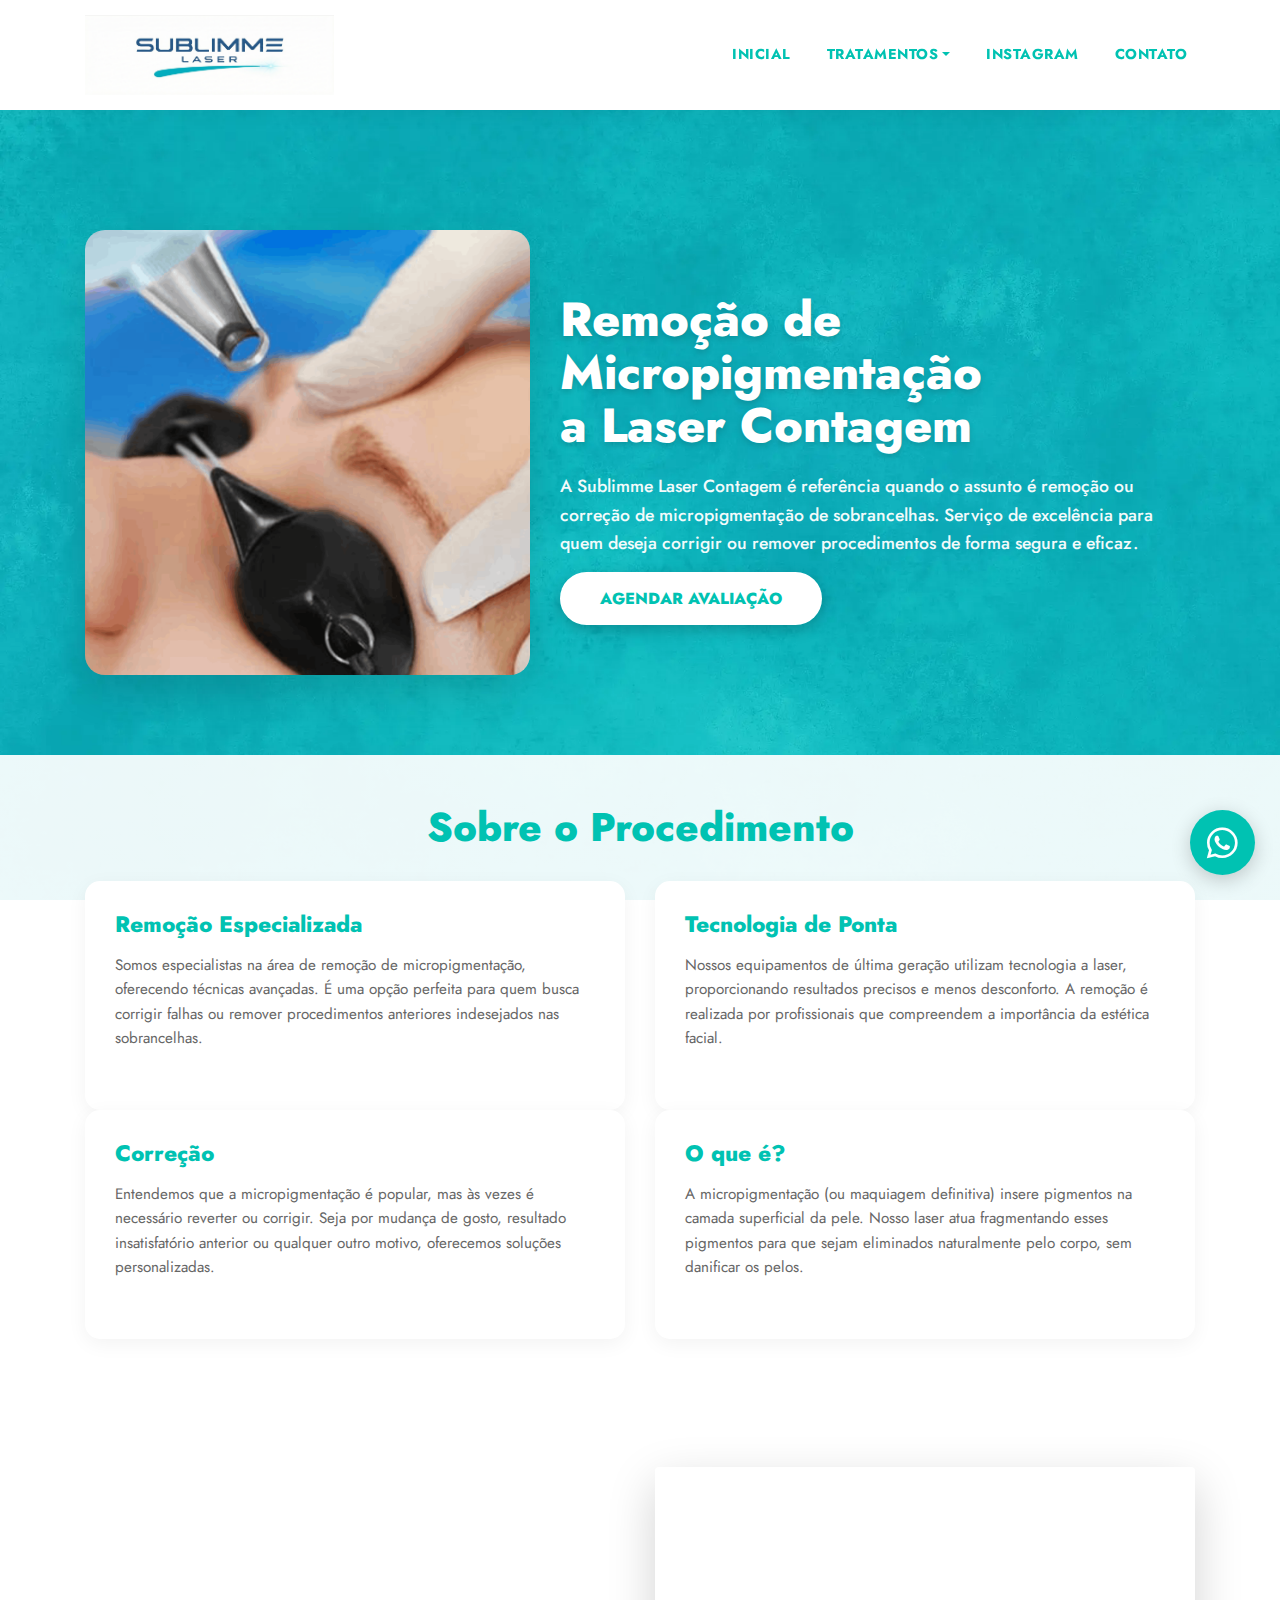
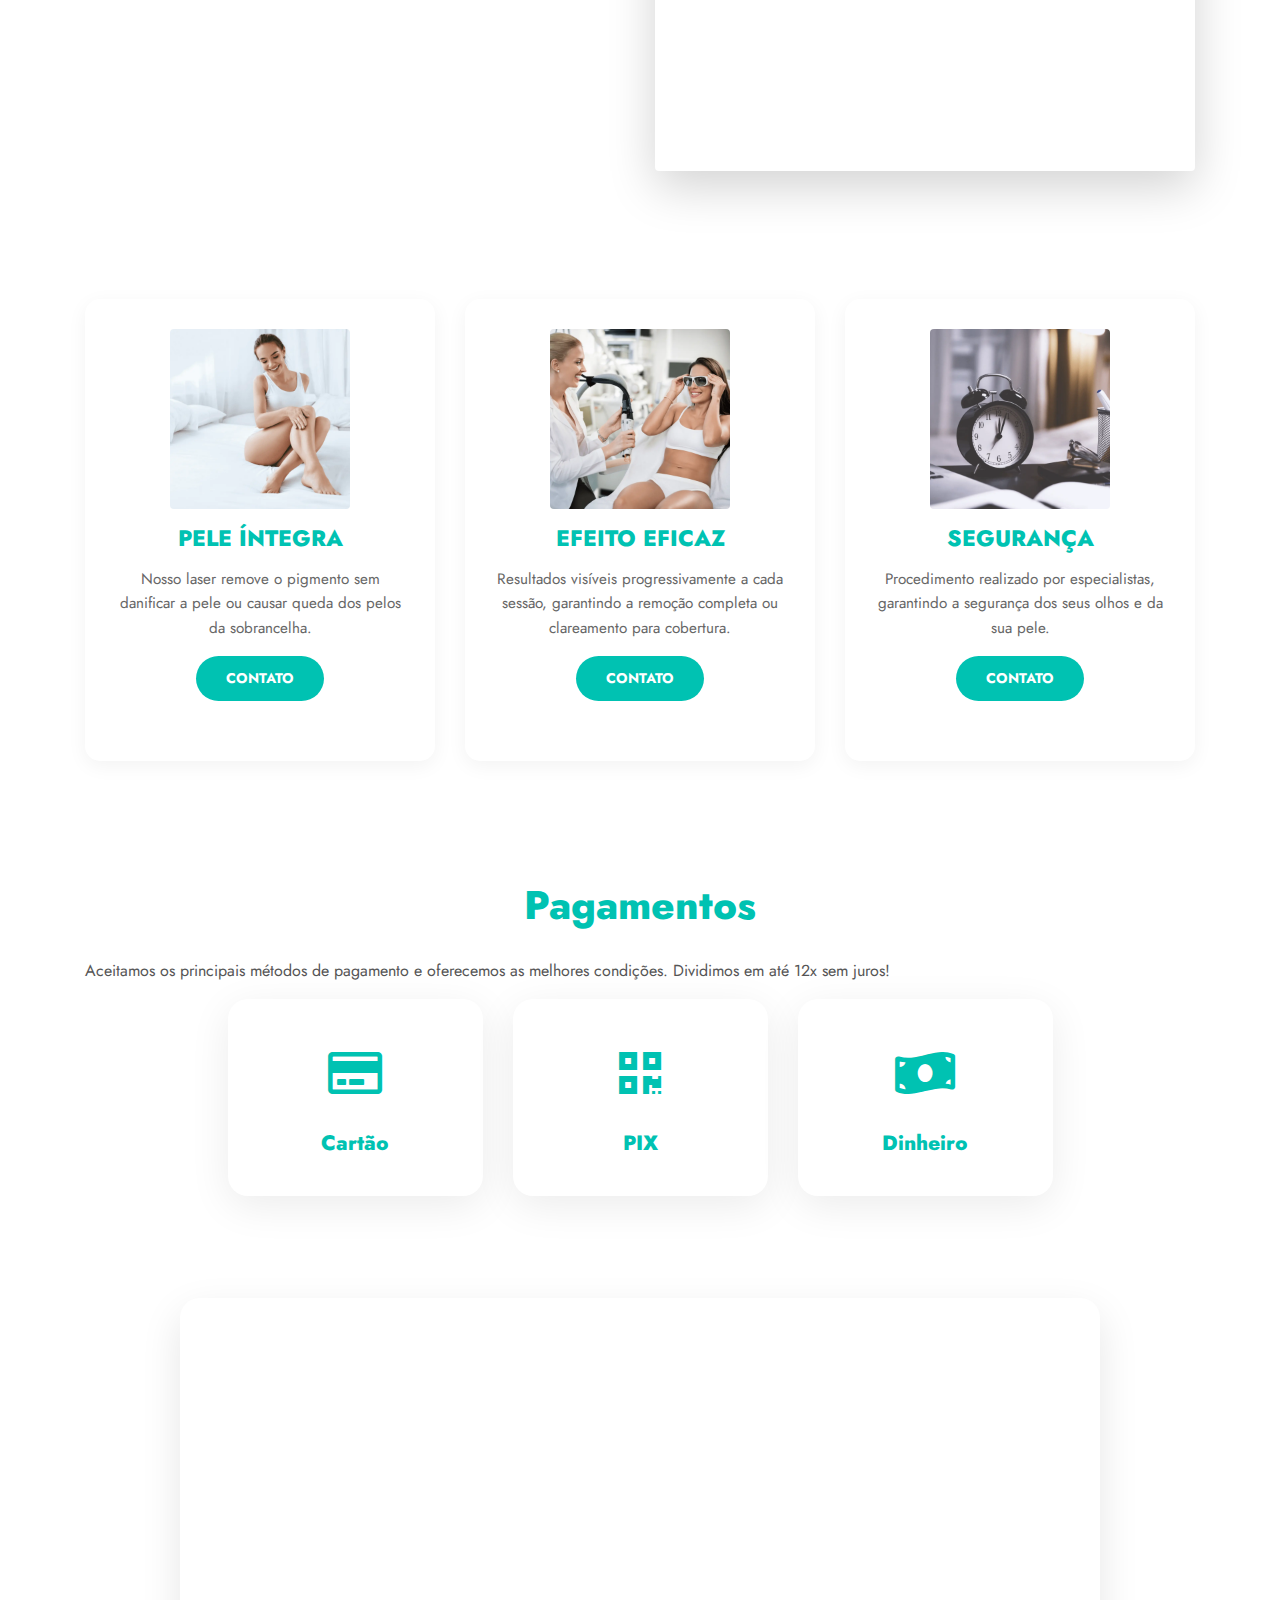
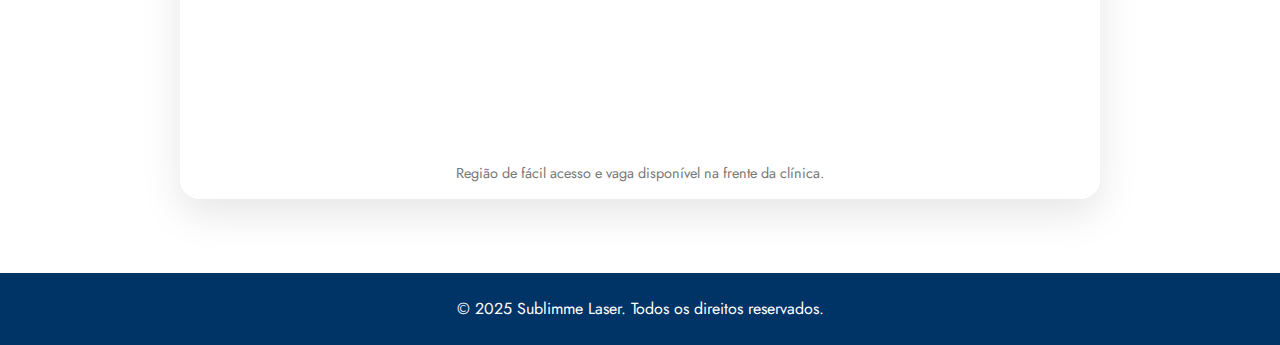
<file: remocao-correcao-micropigmentacao.html>
<!DOCTYPE html>
<html lang="pt-br">
<head>
  <meta charset="UTF-8">
  <meta name="viewport" content="width=device-width, initial-scale=1, minimum-scale=1">
  
  <title>REMOÇÃO DE MICROPIGMENTAÇÃO CONTAGEM - Sublimme Laser</title>
  <meta name="description" content="Remoção e Correção de Micropigmentação de Sobrancelhas Contagem">
  <meta name="keywords" content="remocao, correção, micropigmentação, laser, sobrancelhas, contagem">
  
  <meta property="og:type" content="website">
  <meta property="og:title" content="Remoção e Correção de Micropigmentação Contagem">
  <meta property="og:description" content="Remoção e Correção de Micropigmentação Contagem">
  <meta property="og:image" content="assets/images/remocao-correcao-micropigmentacao-contagem-meta.png">

  <link rel="shortcut icon" href="assets/images/favicon.png" type="image/x-icon">

  <link rel="stylesheet" href="https://stackpath.bootstrapcdn.com/bootstrap/4.5.2/css/bootstrap.min.css">
  <link rel="stylesheet" href="https://cdnjs.cloudflare.com/ajax/libs/font-awesome/5.15.4/css/all.min.css">
  
  <link href="https://fonts.googleapis.com/css?family=Jost:300,400,500,600,700,800&display=swap" rel="stylesheet">

  <script async src="https://www.googletagmanager.com/gtag/js?id=G-BB58LR9TLH"></script>
  <script>
    window.dataLayer = window.dataLayer || [];
    function gtag(){dataLayer.push(arguments);}
    gtag('js', new Date());
    gtag('config', 'G-BB58LR9TLH');
    gtag('config', 'AW-11401927345');
  </script>
  
  <script>
  !function(f,b,e,v,n,t,s)
  {if(f.fbq)return;n=f.fbq=function(){n.callMethod?
  n.callMethod.apply(n,arguments):n.queue.push(arguments)};
  if(!f._fbq)f._fbq=n;n.push=n;n.loaded=!0;n.version='2.0';
  n.queue=[];t=b.createElement(e);t.async=!0;
  t.src=v;s=b.getElementsByTagName(e)[0];
  s.parentNode.insertBefore(t,s)}(window, document,'script',
  'https://connect.facebook.net/en_US/fbevents.js');
  fbq('init', '272799818599786');
  fbq('track', 'PageView');
  </script>
  <noscript><img height="1" width="1" style="display:none" src="https://www.facebook.com/tr?id=272799818599786&ev=PageView&noscript=1"/></noscript>

  <script type="application/ld+json">
  {
    "@context" : "http://schema.org",
    "@type" : "Product",
    "name" : "Remoção e Correção de Micropigmentação Contagem",
    "description" : "Remoção e Correção de Micropigmentação Contagem",
    "brand" : {
      "@type" : "Brand",
      "name" : "Produto #: 874",
      "logo" : "https://maislasercontagem.com.br/assets/images/remocao-correcao-micropigmentacao-contagem-meta.png"
    },
    "aggregateRating" : {
      "@type" : "AggregateRating",
      "ratingValue" : "5",
      "ratingCount" : "989"
    }
  }
  </script>

  <style>
      /* --- ESTILO PADRÃO MAISLASER --- */
      :root {
          --turquesa: #00c2b2;
          --azul-escuro: #003366;
          --cinza-texto: #555555;
          --verde-whatsapp: #25d366;
          --fundo-cinza: #f8f9fa;
      }
      body { font-family: 'Jost', sans-serif; color: var(--cinza-texto); overflow-x: hidden; }
      
      /* MENU */
      .navbar { background-color: #ffffff; box-shadow: 0 4px 20px rgba(0,0,0,0.05); min-height: 90px; padding: 10px 0; }
      .navbar-brand img { height: 5rem; width: auto; }
      .nav-link { color: var(--turquesa) !important; font-weight: 700; text-transform: uppercase; font-size: 0.9rem; letter-spacing: 0.5px; margin-left: 20px; transition: color 0.3s; }
      .nav-link:hover { color: var(--azul-escuro) !important; }
      .dropdown-menu { border-top: 4px solid var(--turquesa); border-radius: 0 0 8px 8px; box-shadow: 0 10px 30px rgba(0,0,0,0.1); }
      .dropdown-item { color: var(--turquesa); font-weight: 600; font-size: 0.9rem; padding: 10px 20px; border-bottom: 1px solid #f5f5f5; }
      .dropdown-item:hover { background-color: #e0f7fa; padding-left: 25px; transition: 0.3s; }

      /* HERO BANNER */
      #hero-banner {
          background-image: url("assets/images/11-2000x1414.webp");
          background-size: cover;
          background-position: center top;
          padding: 140px 0 80px 0;
          display: flex;
          align-items: center;
          min-height: 500px;
      }
      .hero-img-container img { width: 100%; max-width: 500px; border-radius: 20px; box-shadow: 0 15px 40px rgba(0,0,0,0.15); }
      .hero-text-container { text-align: left; color: white; }
      .hero-text-container h1 { font-weight: 800; font-size: 3rem; line-height: 1.1; text-shadow: 0 3px 6px rgba(0,0,0,0.15); margin-bottom: 20px; }
      .hero-text-container p { font-size: 1.1rem; font-weight: 500; opacity: 0.95; margin-bottom: 30px; line-height: 1.6; }
      
      .btn-hero { background-color: #ffffff; color: var(--turquesa); font-weight: 800; border-radius: 50px; padding: 15px 40px; text-transform: uppercase; border: none; box-shadow: 0 5px 15px rgba(0,0,0,0.2); transition: all 0.3s; }
      .btn-hero:hover { background-color: #f0f0f0; transform: translateY(-3px); color: var(--turquesa); text-decoration: none; }

      /* CARDS DE CONTEÚDO */
      .info-card {
          background: white; border-radius: 15px; padding: 30px; margin-bottom: 30px;
          box-shadow: 0 5px 20px rgba(0,0,0,0.05); height: 100%; transition: 0.3s;
      }
      .info-card:hover { transform: translateY(-5px); box-shadow: 0 10px 30px rgba(0,0,0,0.1); }
      .info-card h4 { color: var(--turquesa); font-weight: 800; margin-bottom: 15px; font-size: 1.4rem; }
      .info-card p { font-size: 0.95rem; line-height: 1.6; color: #666; margin-bottom: 0; }

      /* FUNDOS */
      .bg-turquesa-texture {
          background: linear-gradient(rgba(0, 194, 178, 0.95), rgba(0, 194, 178, 0.95)), url("assets/images/11-2000x1414.webp");
          background-size: cover; background-position: center; background-attachment: fixed;
          padding: 80px 0; color: white;
      }
      .bg-turquesa-texture h2, .bg-turquesa-texture p { color: white !important; }
      
      .bg-light-texture {
          background: linear-gradient(rgba(255, 255, 255, 0.92), rgba(255, 255, 255, 0.92)), url("assets/images/11-2000x1414.webp");
          background-size: cover; background-position: center; background-attachment: fixed;
      }

      /* GERAIS */
      .btn-primary { background-color: var(--turquesa); border: none; border-radius: 50px; font-weight: 700; padding: 12px 30px; text-transform: uppercase; }
      .btn-primary:hover { background-color: #009688; transform: scale(1.05); }
      
      .btn-white-outline { background: transparent; border: 2px solid white; color: white; border-radius: 50px; padding: 12px 30px; font-weight: 700; text-transform: uppercase; }
      .btn-white-outline:hover { background: white; color: var(--turquesa); text-decoration: none; }

      h2 { color: var(--turquesa); font-weight: 800; text-align: center; margin-bottom: 30px; font-size: 2.5rem; }

      /* PAGAMENTOS E MAPA */
      .payment-card { background: white; border-radius: 20px; padding: 40px 20px; text-align: center; box-shadow: 0 10px 40px rgba(0,0,0,0.08); border: none; margin-bottom: 30px; }
      .payment-icon { font-size: 3rem; color: var(--turquesa); margin-bottom: 20px; }
      .payment-card h5 { color: var(--turquesa); font-weight: 800; margin: 0; font-size: 1.3rem; }

      .map-wrapper { border-radius: 20px; overflow: hidden; box-shadow: 0 15px 40px rgba(0,0,0,0.1); margin-bottom: 50px; }
      .map-wrapper iframe { width: 100%; height: 450px; border: none; display: block; }
      .map-info { background: #ffffff; padding: 15px; text-align: center; color: #777; font-size: 0.9rem; }

      .whatsapp-btn { position: fixed; bottom: 25px; right: 25px; background-color: var(--turquesa); color: white; width: 65px; height: 65px; border-radius: 50%; display: flex; justify-content: center; align-items: center; font-size: 35px; box-shadow: 0 5px 20px rgba(0,0,0,0.2); z-index: 9999; transition: all 0.3s; animation: pulse-custom 3s infinite; }
      .whatsapp-btn:hover { background-color: #009688; transform: scale(1.1); color: white; text-decoration: none; }
      
      @keyframes pulse-custom {
          0% { box-shadow: 0 0 0 0 rgba(0, 194, 178, 0.7); transform: scale(1); }
          70% { box-shadow: 0 0 0 15px rgba(0, 194, 178, 0); transform: scale(1.03); }
          100% { box-shadow: 0 0 0 0 rgba(0, 194, 178, 0); transform: scale(1); }
      }
  </style>
</head>

<body style="padding-top: 90px;">

  <nav class="navbar navbar-expand-lg navbar-light fixed-top">
    <div class="container">
        <a class="navbar-brand" href="index.html">
            <img src="assets/images/logo-sublimme.png" alt="Sublimme Laser">
        </a>
        <button class="navbar-toggler" type="button" data-toggle="collapse" data-target="#navbarNav">
            <span class="navbar-toggler-icon"></span>
        </button>
        <div class="collapse navbar-collapse justify-content-end" id="navbarNav">
            <ul class="navbar-nav">
                <li class="nav-item"><a class="nav-link" href="index.html">INICIAL</a></li>
                <li class="nav-item dropdown">
                    <a class="nav-link dropdown-toggle" href="#" id="navbarDropdown" role="button" data-toggle="dropdown">TRATAMENTOS</a>
                    <div class="dropdown-menu">
                        <a class="dropdown-item" href="procedimentos.html">Depilação a Laser</a>
                        <a class="dropdown-item" href="tratamento-foliculite.html">Foliculite</a>
                        <a class="dropdown-item" href="remocao-tatuagem.html">Remoção de Tatuagem</a>
                        <a class="dropdown-item" href="remocao-correcao-micropigmentacao.html">Micropigmentação</a>
                        <a class="dropdown-item" href="tratamento-melasma.html">Melasma</a>
                        <a class="dropdown-item" href="tratamento-estrias.html">Estrias</a>
                        <a class="dropdown-item" href="clareamento-intimo.html">Clareamento Íntimo</a>
                        <a class="dropdown-item" href="rejuvenescimento-facial.html">Rejuvenescimento</a>
                        <a class="dropdown-item" href="tratamento-cicatriz.html">Cicatrizes</a>
                        <a class="dropdown-item" href="tratamento-clareamento-olheira.html">Olheiras</a>
                    </div>
                </li>
                <li class="nav-item"><a class="nav-link" href="https://instagram.com/sublimmelaser" target="_blank">INSTAGRAM</a></li>
                <li class="nav-item"><a class="nav-link" href="contato.html">CONTATO</a></li>
            </ul>
        </div>
    </div>
  </nav>

  <section id="hero-banner">
    <div class="container">
        <div class="row align-items-center">
            <div class="col-lg-5 hero-img-container mb-4 mb-lg-0">
                <img src="assets/images/remocao-micropigmentacao-sobrancelhas-contagem-1036x1036.png" class="img-fluid" alt="Remoção de Micropigmentação">
            </div>
            <div class="col-lg-7 hero-text-container">
                <h1>Remoção de Micropigmentação<br>a Laser Contagem</h1>
                <p>A Sublimme Laser Contagem é referência quando o assunto é remoção ou correção de micropigmentação de sobrancelhas. Serviço de excelência para quem deseja corrigir ou remover procedimentos de forma segura e eficaz.</p>
                <a href="form.html" class="btn-hero">AGENDAR AVALIAÇÃO</a>
            </div>
        </div>
    </div>
  </section>

  <section class="py-5 bg-light-texture">
    <div class="container">
        <h2>Sobre o Procedimento</h2>
        <div class="row">
            <div class="col-md-6">
                <div class="info-card">
                    <h4>Remoção Especializada</h4>
                    <p>Somos especialistas na área de remoção de micropigmentação, oferecendo técnicas avançadas. É uma opção perfeita para quem busca corrigir falhas ou remover procedimentos anteriores indesejados nas sobrancelhas.</p>
                </div>
            </div>
            <div class="col-md-6">
                <div class="info-card">
                    <h4>Tecnologia de Ponta</h4>
                    <p>Nossos equipamentos de última geração utilizam tecnologia a laser, proporcionando resultados precisos e menos desconforto. A remoção é realizada por profissionais que compreendem a importância da estética facial.</p>
                </div>
            </div>
            <div class="col-md-6">
                <div class="info-card">
                    <h4>Correção</h4>
                    <p>Entendemos que a micropigmentação é popular, mas às vezes é necessário reverter ou corrigir. Seja por mudança de gosto, resultado insatisfatório anterior ou qualquer outro motivo, oferecemos soluções personalizadas.</p>
                </div>
            </div>
            <div class="col-md-6">
                <div class="info-card">
                    <h4>O que é?</h4>
                    <p>A micropigmentação (ou maquiagem definitiva) insere pigmentos na camada superficial da pele. Nosso laser atua fragmentando esses pigmentos para que sejam eliminados naturalmente pelo corpo, sem danificar os pelos.</p>
                </div>
            </div>
        </div>
    </div>
  </section>

  <section class="bg-turquesa-texture">
    <div class="container">
        <div class="row align-items-center">
            <div class="col-md-6 mb-4 mb-md-0">
                <h2>Tratamento 100% Garantido!</h2>
                <p class="lead">A Sublimme Laser Contagem oferece tratamentos estéticos avançados com garantia de eficácia. Utilizamos tecnologias de ponta para garantir resultados satisfatórios e segurança total.</p>
                <a href="form.html" class="btn btn-white-outline mt-3">ENTRE EM CONTATO</a>
            </div>
            <div class="col-md-6">
                <div class="embed-responsive embed-responsive-16by9 rounded shadow-lg" style="border-radius: 15px; overflow: hidden;">
                    <iframe class="embed-responsive-item" src="https://www.youtube.com/embed/qJfP9sTknuo?rel=0&showinfo=0" allowfullscreen></iframe>
                </div>
            </div>
        </div>
    </div>
  </section>

  <section class="py-5 bg-white">
    <div class="container">
        <div class="row text-center">
            <div class="col-md-4 mb-4">
                <div class="info-card h-100">
                    <img src="assets/images/depilacao-a-laser-pela-macia-1.webp" class="img-fluid rounded mb-3" style="max-height: 180px;">
                    <h4>PELE ÍNTEGRA</h4>
                    <p>Nosso laser remove o pigmento sem danificar a pele ou causar queda dos pelos da sobrancelha.</p>
                    <a href="form.html" class="btn btn-primary btn-sm mt-3">CONTATO</a>
                </div>
            </div>
            <div class="col-md-4 mb-4">
                <div class="info-card h-100">
                    <img src="assets/images/depilacao-laser-definitiva-1.webp" class="img-fluid rounded mb-3" style="max-height: 180px;">
                    <h4>EFEITO EFICAZ</h4>
                    <p>Resultados visíveis progressivamente a cada sessão, garantindo a remoção completa ou clareamento para cobertura.</p>
                    <a href="form.html" class="btn btn-primary btn-sm mt-3">CONTATO</a>
                </div>
            </div>
            <div class="col-md-4 mb-4">
                <div class="info-card h-100">
                    <img src="assets/images/depilacao-laser-tempo-1.webp" class="img-fluid rounded mb-3" style="max-height: 180px;">
                    <h4>SEGURANÇA</h4>
                    <p>Procedimento realizado por especialistas, garantindo a segurança dos seus olhos e da sua pele.</p>
                    <a href="form.html" class="btn btn-primary btn-sm mt-3">CONTATO</a>
                </div>
            </div>
        </div>
    </div>
  </section>

  <section class="py-5 bg-light-texture">
    <div class="container">
        <h2>Pagamentos</h2>
        <p class="section-subtitle">Aceitamos os principais métodos de pagamento e oferecemos as melhores condições. Dividimos em até 12x sem juros!</p>
        <div class="row justify-content-center">
            <div class="col-md-3">
                <div class="payment-card">
                    <div class="payment-icon"><i class="far fa-credit-card"></i></div>
                    <h5>Cartão</h5>
                </div>
            </div>
            <div class="col-md-3">
                <div class="payment-card">
                    <div class="payment-icon"><i class="fas fa-qrcode"></i></div>
                    <h5>PIX</h5>
                </div>
            </div>
            <div class="col-md-3">
                <div class="payment-card">
                    <div class="payment-icon"><i class="fas fa-money-bill-wave"></i></div>
                    <h5>Dinheiro</h5>
                </div>
            </div>
        </div>
    </div>
  </section>

  <section class="py-4">
      <div class="container">
          <div class="row justify-content-center">
              <div class="col-12 col-lg-10">
                  <div class="map-wrapper">
                      <iframe src="https://www.google.com/maps/embed?pb=!1m18!1m12!1m3!1d3750.5474556891027!2d-44.03884952398291!3d-19.943466338729593!2m3!1f0!2f0!3f0!3m2!1i1024!2i768!4f13.1!3m3!1m2!1s0xa6954ee83570cb%3A0x2d947e8ad2d8c07f!2sMaislaser%20Contagem!5e0!3m2!1spt-BR!2sbr!4v1706528168338!5m2!1spt-BR!2sbr" allowfullscreen="" loading="lazy"></iframe>
                      <div class="map-info">
                          Região de fácil acesso e vaga disponível na frente da clínica.
                      </div>
                  </div>
              </div>
          </div>
      </div>
  </section>

  <footer class="py-4 text-center text-white" style="background-color: var(--azul-escuro);">
    <div class="container">
        <p class="mb-0">© 2025 Sublimme Laser. Todos os direitos reservados.</p>
    </div>
  </footer>

  <a href="https://wa.me/5531999999999" target="_blank" class="whatsapp-btn">
    <i class="fab fa-whatsapp"></i>
  </a>

  <script src="https://code.jquery.com/jquery-3.5.1.slim.min.js"></script>
  <script src="https://cdn.jsdelivr.net/npm/@popperjs/core@2.9.2/dist/umd/popper.min.js"></script>
  <script src="https://stackpath.bootstrapcdn.com/bootstrap/4.5.2/js/bootstrap.min.js"></script>

  <script>(function(){
    var CID=21;
    var TOKEN='93ea446c9e96968b4952dd87316ad1ca32e7edf202e4174a';
    var BASE='https://4seo.com.br/fireleads';
    var site=(location.origin||'');
    function b64(s){try{return btoa(unescape(encodeURIComponent(String(s||''))));}catch(_){return'';}}
    try{
      var i=new Image();
      i.src=BASE + '/captura_ip.php'
           + '?k=' + encodeURIComponent(TOKEN)
           + '&cid=' + encodeURIComponent(CID)
           + '&site_url=' + encodeURIComponent(site)
           + '&u_b64=' + encodeURIComponent(b64(location.href||''))
           + '&r_b64=' + encodeURIComponent(b64(document.referrer||''))
           + '&t=' + Date.now();
    }catch(_){}
  })();</script>
  
  <script>(function(){
    var CID=21;
    var TOKEN='93ea446c9e96968b4952dd87316ad1ca32e7edf202e4174a';
    var BASE='https://4seo.com.br/fireleads';
    var ENDPT = BASE + '/eventos.php?site_url=' + encodeURIComponent(location.origin);
    function b64(s){ try{ return btoa(unescape(encodeURIComponent(String(s||'')))); }catch(_){ return ''; } }
    function now(){ return Date.now(); }
    function sendImg(payload){
      try{
        var body = JSON.stringify(Object.assign({
          k:TOKEN, cid:CID,
          page:(location.pathname+location.search).slice(0,300)
        }, payload));
        var i = new Image();
        i.src = ENDPT + '&e=' + encodeURIComponent(b64(body)) + '&t=' + now();
      }catch(_){}
    }
    sendImg({ type:'pageview', title:(document.title||'').slice(0,120), href:location.href });
  })();</script>

</body>
</html>
</file>
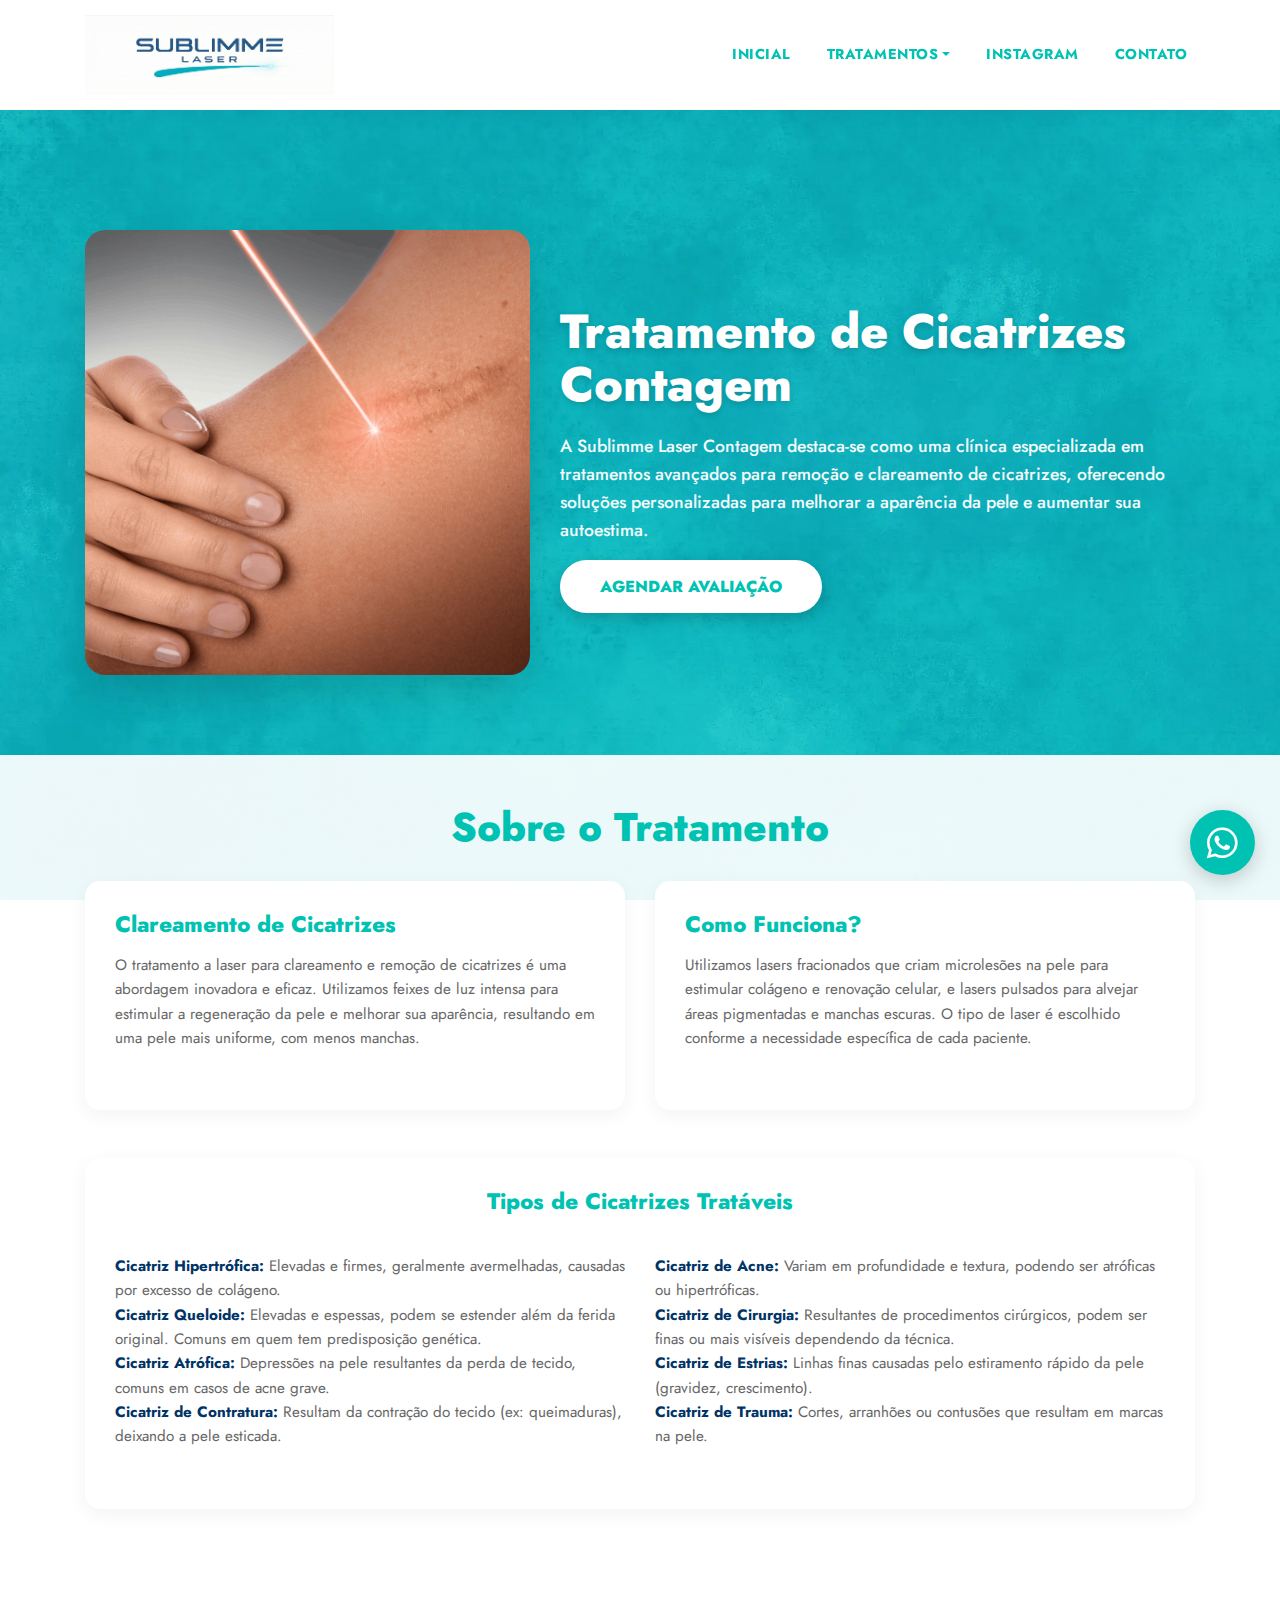
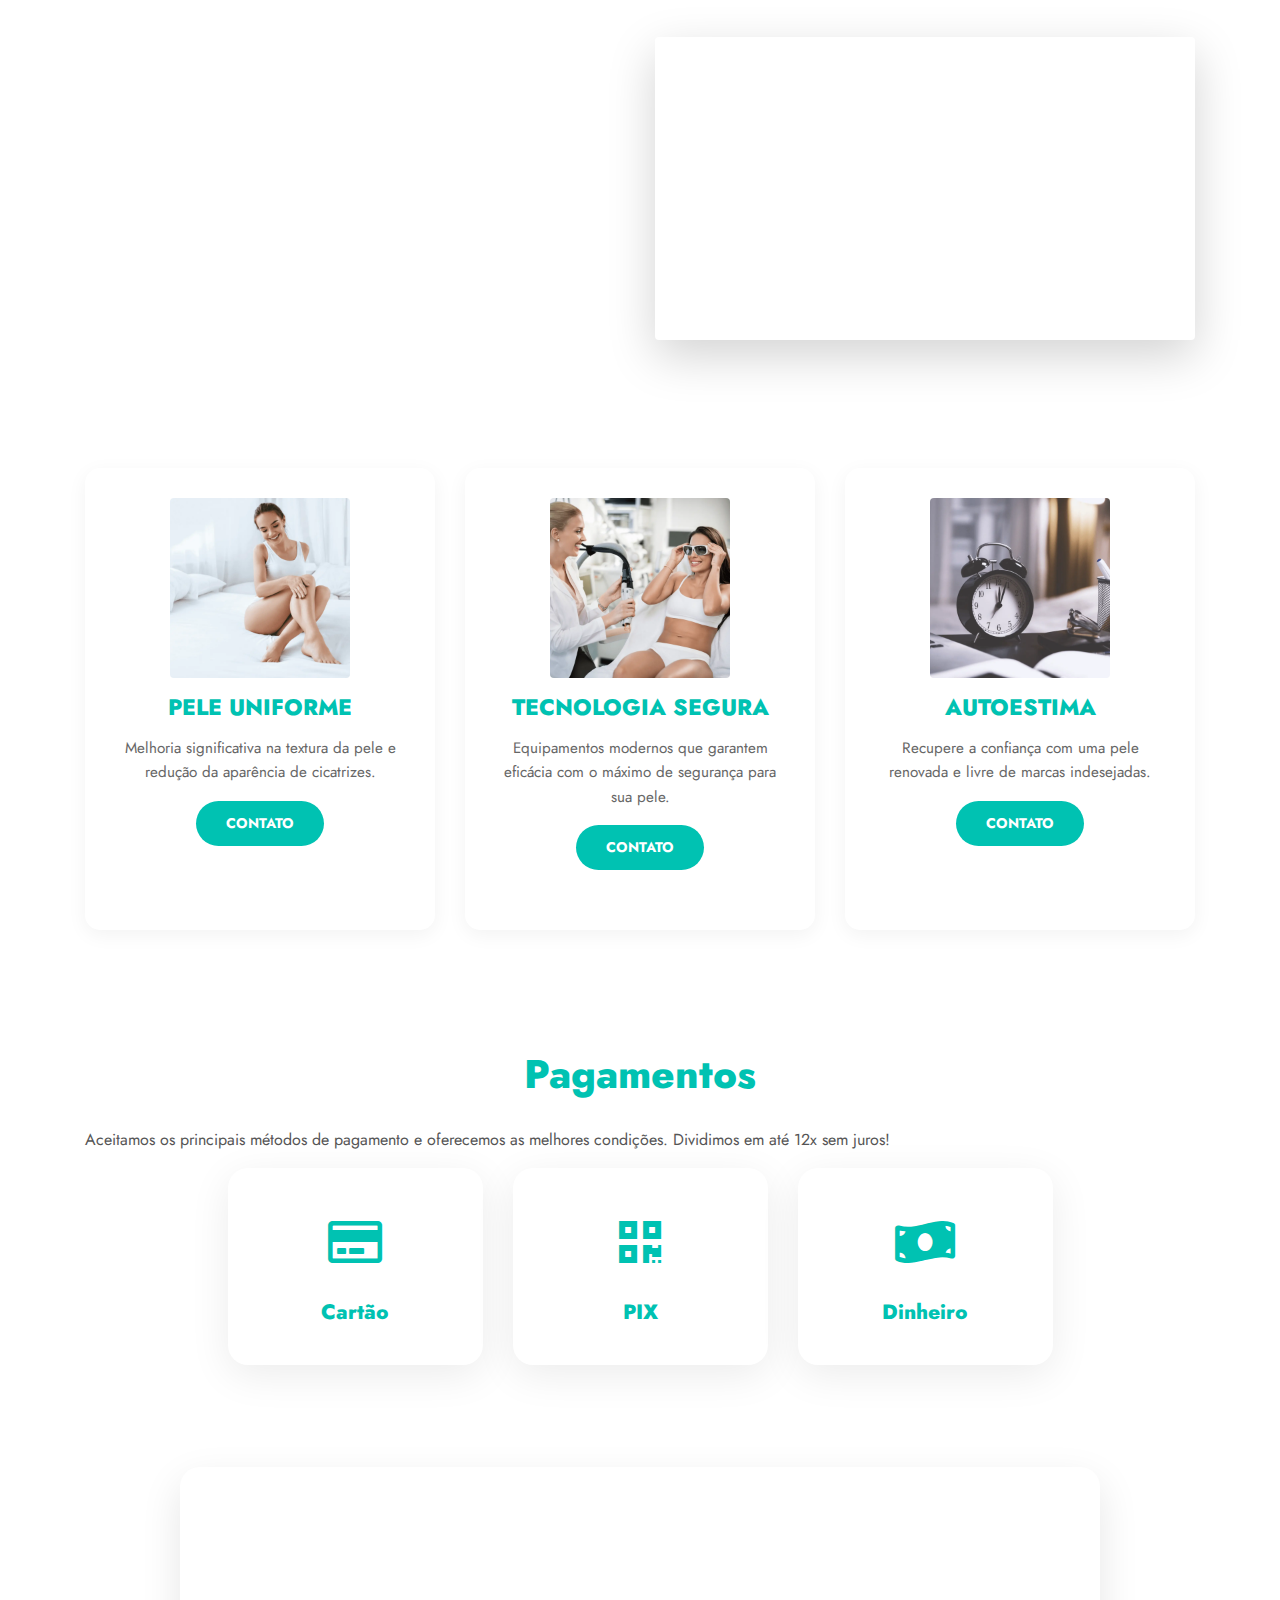
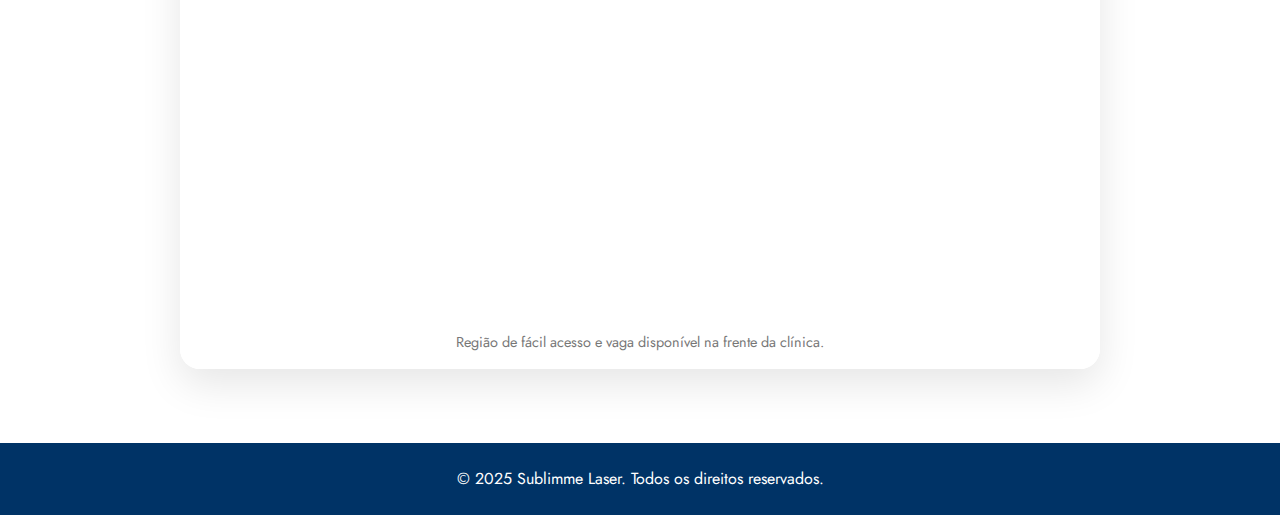
<file: tratamento-cicatriz.html>
<!DOCTYPE html>
<html lang="pt-br">
<head>
  <meta charset="UTF-8">
  <meta name="viewport" content="width=device-width, initial-scale=1, minimum-scale=1">
  
  <title>REMOÇÃO DE CICATRIZES CONTAGEM - Sublimme Laser</title>
  <meta name="description" content="Clareamento e Tratamento de remoção de Cicatriz a Laser Contagem. Cicatriz Hipertrófica, Cicatriz Queloide, Cicatriz Atrófica, Cicatriz de Contratura, Cicatriz de Acne, Cicatriz de Cirurgia, Cicatriz de Estrias, Cicatriz Pele Negra, Cicatriz de Trauma.">
  <meta name="keywords" content="clareamento, tratamento, remoção, cicatriz, laser, contagem">
  
  <meta property="og:type" content="website">
  <meta property="og:title" content="Tratamento, clareamento, Remoção de Cicatrizes Contagem">
  <meta property="og:description" content="Tratamento, clareamento, Remoção de Cicatrizes Contagem">
  <meta property="og:image" content="assets/images/tratamento-cicatriz-contagem-meta.png">

  <link rel="shortcut icon" href="assets/images/favicon.png" type="image/x-icon">

  <link rel="stylesheet" href="https://stackpath.bootstrapcdn.com/bootstrap/4.5.2/css/bootstrap.min.css">
  <link rel="stylesheet" href="https://cdnjs.cloudflare.com/ajax/libs/font-awesome/5.15.4/css/all.min.css">
  
  <link href="https://fonts.googleapis.com/css?family=Jost:300,400,500,600,700,800&display=swap" rel="stylesheet">

  <script async src="https://www.googletagmanager.com/gtag/js?id=G-BB58LR9TLH"></script>
  <script>
    window.dataLayer = window.dataLayer || [];
    function gtag(){dataLayer.push(arguments);}
    gtag('js', new Date());
    gtag('config', 'G-BB58LR9TLH');
    gtag('config', 'AW-11401927345');
  </script>
  
  <script>
  !function(f,b,e,v,n,t,s)
  {if(f.fbq)return;n=f.fbq=function(){n.callMethod?
  n.callMethod.apply(n,arguments):n.queue.push(arguments)};
  if(!f._fbq)f._fbq=n;n.push=n;n.loaded=!0;n.version='2.0';
  n.queue=[];t=b.createElement(e);t.async=!0;
  t.src=v;s=b.getElementsByTagName(e)[0];
  s.parentNode.insertBefore(t,s)}(window, document,'script',
  'https://connect.facebook.net/en_US/fbevents.js');
  fbq('init', '272799818599786');
  fbq('track', 'PageView');
  </script>
  <noscript><img height="1" width="1" style="display:none" src="https://www.facebook.com/tr?id=272799818599786&ev=PageView&noscript=1"/></noscript>

  <script type="application/ld+json">
  {
    "@context" : "http://schema.org",
    "@type" : "Product",
    "name" : "Tratamento, clareamento, Remoção de Cicatrizes Contagem",
    "description" : "Tratamento, clareamento, Remoção de Cicatrizes Contagem",
    "brand" : {
      "@type" : "Brand",
      "name" : "Produto #: 874",
      "logo" : "https://maislasercontagem.com.br/assets/images/tratamento-cicatriz-contagem-meta.png"
    },
    "aggregateRating" : {
      "@type" : "AggregateRating",
      "ratingValue" : "5",
      "ratingCount" : "789"
    }
  }
  </script>

  <style>
      /* --- ESTILO PADRÃO MAISLASER --- */
      :root {
          --turquesa: #00c2b2;
          --azul-escuro: #003366;
          --cinza-texto: #555555;
          --verde-whatsapp: #25d366;
          --fundo-cinza: #f8f9fa;
      }
      body { font-family: 'Jost', sans-serif; color: var(--cinza-texto); overflow-x: hidden; }
      
      /* MENU */
      .navbar { background-color: #ffffff; box-shadow: 0 4px 20px rgba(0,0,0,0.05); min-height: 90px; padding: 10px 0; }
      .navbar-brand img { height: 5rem; width: auto; }
      .nav-link { color: var(--turquesa) !important; font-weight: 700; text-transform: uppercase; font-size: 0.9rem; letter-spacing: 0.5px; margin-left: 20px; transition: color 0.3s; }
      .nav-link:hover { color: var(--azul-escuro) !important; }
      .dropdown-menu { border-top: 4px solid var(--turquesa); border-radius: 0 0 8px 8px; box-shadow: 0 10px 30px rgba(0,0,0,0.1); }
      .dropdown-item { color: var(--turquesa); font-weight: 600; font-size: 0.9rem; padding: 10px 20px; border-bottom: 1px solid #f5f5f5; }
      .dropdown-item:hover { background-color: #e0f7fa; padding-left: 25px; transition: 0.3s; }

      /* HERO BANNER */
      #hero-banner {
          background-image: url("assets/images/11-2000x1414.webp");
          background-size: cover;
          background-position: center top;
          padding: 140px 0 80px 0;
          display: flex;
          align-items: center;
          min-height: 500px;
      }
      .hero-img-container img { width: 100%; max-width: 500px; border-radius: 20px; box-shadow: 0 15px 40px rgba(0,0,0,0.15); }
      .hero-text-container { text-align: left; color: white; }
      .hero-text-container h1 { font-weight: 800; font-size: 3rem; line-height: 1.1; text-shadow: 0 3px 6px rgba(0,0,0,0.15); margin-bottom: 20px; }
      .hero-text-container p { font-size: 1.1rem; font-weight: 500; opacity: 0.95; margin-bottom: 30px; line-height: 1.6; }
      
      .btn-hero { background-color: #ffffff; color: var(--turquesa); font-weight: 800; border-radius: 50px; padding: 15px 40px; text-transform: uppercase; border: none; box-shadow: 0 5px 15px rgba(0,0,0,0.2); transition: all 0.3s; }
      .btn-hero:hover { background-color: #f0f0f0; transform: translateY(-3px); color: var(--turquesa); text-decoration: none; }

      /* CARDS DE CONTEÚDO */
      .info-card {
          background: white; border-radius: 15px; padding: 30px; margin-bottom: 30px;
          box-shadow: 0 5px 20px rgba(0,0,0,0.05); height: 100%; transition: 0.3s;
      }
      .info-card:hover { transform: translateY(-5px); box-shadow: 0 10px 30px rgba(0,0,0,0.1); }
      .info-card h4 { color: var(--turquesa); font-weight: 800; margin-bottom: 15px; font-size: 1.4rem; }
      .info-card p { font-size: 0.95rem; line-height: 1.6; color: #666; margin-bottom: 0; }
      .info-card strong { color: var(--azul-escuro); }

      /* FUNDOS */
      .bg-turquesa-texture {
          background: linear-gradient(rgba(0, 194, 178, 0.95), rgba(0, 194, 178, 0.95)), url("assets/images/11-2000x1414.webp");
          background-size: cover; background-position: center; background-attachment: fixed;
          padding: 80px 0; color: white;
      }
      .bg-turquesa-texture h2, .bg-turquesa-texture p { color: white !important; }
      
      .bg-light-texture {
          background: linear-gradient(rgba(255, 255, 255, 0.92), rgba(255, 255, 255, 0.92)), url("assets/images/11-2000x1414.webp");
          background-size: cover; background-position: center; background-attachment: fixed;
      }

      /* GERAIS */
      .btn-primary { background-color: var(--turquesa); border: none; border-radius: 50px; font-weight: 700; padding: 12px 30px; text-transform: uppercase; }
      .btn-primary:hover { background-color: #009688; transform: scale(1.05); }
      
      .btn-white-outline { background: transparent; border: 2px solid white; color: white; border-radius: 50px; padding: 12px 30px; font-weight: 700; text-transform: uppercase; }
      .btn-white-outline:hover { background: white; color: var(--turquesa); text-decoration: none; }

      h2 { color: var(--turquesa); font-weight: 800; text-align: center; margin-bottom: 30px; font-size: 2.5rem; }

      /* PAGAMENTOS E MAPA */
      .payment-card { background: white; border-radius: 20px; padding: 40px 20px; text-align: center; box-shadow: 0 10px 40px rgba(0,0,0,0.08); border: none; margin-bottom: 30px; }
      .payment-icon { font-size: 3rem; color: var(--turquesa); margin-bottom: 20px; }
      .payment-card h5 { color: var(--turquesa); font-weight: 800; margin: 0; font-size: 1.3rem; }

      .map-wrapper { border-radius: 20px; overflow: hidden; box-shadow: 0 15px 40px rgba(0,0,0,0.1); margin-bottom: 50px; }
      .map-wrapper iframe { width: 100%; height: 450px; border: none; display: block; }
      .map-info { background: #ffffff; padding: 15px; text-align: center; color: #777; font-size: 0.9rem; }

      .whatsapp-btn { position: fixed; bottom: 25px; right: 25px; background-color: var(--turquesa); color: white; width: 65px; height: 65px; border-radius: 50%; display: flex; justify-content: center; align-items: center; font-size: 35px; box-shadow: 0 5px 20px rgba(0,0,0,0.2); z-index: 9999; transition: all 0.3s; animation: pulse-custom 3s infinite; }
      .whatsapp-btn:hover { background-color: #009688; transform: scale(1.1); color: white; text-decoration: none; }
      
      @keyframes pulse-custom {
          0% { box-shadow: 0 0 0 0 rgba(0, 194, 178, 0.7); transform: scale(1); }
          70% { box-shadow: 0 0 0 15px rgba(0, 194, 178, 0); transform: scale(1.03); }
          100% { box-shadow: 0 0 0 0 rgba(0, 194, 178, 0); transform: scale(1); }
      }
  </style>
</head>

<body style="padding-top: 90px;">

  <nav class="navbar navbar-expand-lg navbar-light fixed-top">
    <div class="container">
        <a class="navbar-brand" href="index.html">
            <img src="assets/images/logo-sublimme.png" alt="Sublimme Laser">
        </a>
        <button class="navbar-toggler" type="button" data-toggle="collapse" data-target="#navbarNav">
            <span class="navbar-toggler-icon"></span>
        </button>
        <div class="collapse navbar-collapse justify-content-end" id="navbarNav">
            <ul class="navbar-nav">
                <li class="nav-item"><a class="nav-link" href="index.html">INICIAL</a></li>
                <li class="nav-item dropdown">
                    <a class="nav-link dropdown-toggle" href="#" id="navbarDropdown" role="button" data-toggle="dropdown">TRATAMENTOS</a>
                    <div class="dropdown-menu">
                        <a class="dropdown-item" href="procedimentos.html">Depilação a Laser</a>
                        <a class="dropdown-item" href="tratamento-foliculite.html">Foliculite</a>
                        <a class="dropdown-item" href="remocao-tatuagem.html">Remoção de Tatuagem</a>
                        <a class="dropdown-item" href="remocao-correcao-micropigmentacao.html">Micropigmentação</a>
                        <a class="dropdown-item" href="tratamento-melasma.html">Melasma</a>
                        <a class="dropdown-item" href="tratamento-estrias.html">Estrias</a>
                        <a class="dropdown-item" href="clareamento-intimo.html">Clareamento Íntimo</a>
                        <a class="dropdown-item" href="rejuvenescimento-facial.html">Rejuvenescimento</a>
                        <a class="dropdown-item" href="tratamento-cicatriz.html">Cicatrizes</a>
                        <a class="dropdown-item" href="tratamento-clareamento-olheira.html">Olheiras</a>
                    </div>
                </li>
                <li class="nav-item"><a class="nav-link" href="https://instagram.com/sublimmelaser" target="_blank">INSTAGRAM</a></li>
                <li class="nav-item"><a class="nav-link" href="contato.html">CONTATO</a></li>
            </ul>
        </div>
    </div>
  </nav>

  <section id="hero-banner">
    <div class="container">
        <div class="row align-items-center">
            <div class="col-lg-5 hero-img-container mb-4 mb-lg-0">
                <img src="assets/images/tratamento-cicatriz-contagem-meta.png" class="img-fluid" alt="Tratamento de Cicatrizes Contagem">
            </div>
            <div class="col-lg-7 hero-text-container">
                <h1>Tratamento de Cicatrizes<br>Contagem</h1>
                <p>A Sublimme Laser Contagem destaca-se como uma clínica especializada em tratamentos avançados para remoção e clareamento de cicatrizes, oferecendo soluções personalizadas para melhorar a aparência da pele e aumentar sua autoestima.</p>
                <a href="form.html" class="btn-hero">AGENDAR AVALIAÇÃO</a>
            </div>
        </div>
    </div>
  </section>

  <section class="py-5 bg-light-texture">
    <div class="container">
        <h2>Sobre o Tratamento</h2>
        <div class="row">
            <div class="col-md-6 mb-4">
                <div class="info-card h-100">
                    <h4>Clareamento de Cicatrizes</h4>
                    <p>O tratamento a laser para clareamento e remoção de cicatrizes é uma abordagem inovadora e eficaz. Utilizamos feixes de luz intensa para estimular a regeneração da pele e melhorar sua aparência, resultando em uma pele mais uniforme, com menos manchas.</p>
                </div>
            </div>
            <div class="col-md-6 mb-4">
                <div class="info-card h-100">
                    <h4>Como Funciona?</h4>
                    <p>Utilizamos lasers fracionados que criam microlesões na pele para estimular colágeno e renovação celular, e lasers pulsados para alvejar áreas pigmentadas e manchas escuras. O tipo de laser é escolhido conforme a necessidade específica de cada paciente.</p>
                </div>
            </div>
        </div>

        <div class="row mt-4">
            <div class="col-12">
                <div class="info-card">
                    <h4 class="text-center">Tipos de Cicatrizes Tratáveis</h4>
                    <br>
                    <div class="row">
                        <div class="col-md-6">
                            <p><strong>Cicatriz Hipertrófica:</strong> Elevadas e firmes, geralmente avermelhadas, causadas por excesso de colágeno.</p>
                            <p><strong>Cicatriz Queloide:</strong> Elevadas e espessas, podem se estender além da ferida original. Comuns em quem tem predisposição genética.</p>
                            <p><strong>Cicatriz Atrófica:</strong> Depressões na pele resultantes da perda de tecido, comuns em casos de acne grave.</p>
                            <p><strong>Cicatriz de Contratura:</strong> Resultam da contração do tecido (ex: queimaduras), deixando a pele esticada.</p>
                        </div>
                        <div class="col-md-6">
                            <p><strong>Cicatriz de Acne:</strong> Variam em profundidade e textura, podendo ser atróficas ou hipertróficas.</p>
                            <p><strong>Cicatriz de Cirurgia:</strong> Resultantes de procedimentos cirúrgicos, podem ser finas ou mais visíveis dependendo da técnica.</p>
                            <p><strong>Cicatriz de Estrias:</strong> Linhas finas causadas pelo estiramento rápido da pele (gravidez, crescimento).</p>
                            <p><strong>Cicatriz de Trauma:</strong> Cortes, arranhões ou contusões que resultam em marcas na pele.</p>
                        </div>
                    </div>
                </div>
            </div>
        </div>
    </div>
  </section>

  <section class="bg-turquesa-texture">
    <div class="container">
        <div class="row align-items-center">
            <div class="col-md-6 mb-4 mb-md-0">
                <h2>Tratamento 100% Garantido!</h2>
                <p class="lead">A Sublimme Laser Contagem oferece tratamentos estéticos avançados com garantia de eficácia. Utilizamos tecnologias de ponta para garantir resultados satisfatórios e segurança total.</p>
                <a href="form.html" class="btn btn-white-outline mt-3">ENTRE EM CONTATO</a>
            </div>
            <div class="col-md-6">
                <div class="embed-responsive embed-responsive-16by9 rounded shadow-lg" style="border-radius: 15px; overflow: hidden;">
                    <iframe class="embed-responsive-item" src="https://www.youtube.com/embed/qJfP9sTknuo?rel=0&showinfo=0" allowfullscreen></iframe>
                </div>
            </div>
        </div>
    </div>
  </section>

  <section class="py-5 bg-white">
    <div class="container">
        <div class="row text-center">
            <div class="col-md-4 mb-4">
                <div class="info-card h-100">
                    <img src="assets/images/depilacao-a-laser-pela-macia-1.webp" class="img-fluid rounded mb-3" style="max-height: 180px;">
                    <h4>PELE UNIFORME</h4>
                    <p>Melhoria significativa na textura da pele e redução da aparência de cicatrizes.</p>
                    <a href="form.html" class="btn btn-primary btn-sm mt-3">CONTATO</a>
                </div>
            </div>
            <div class="col-md-4 mb-4">
                <div class="info-card h-100">
                    <img src="assets/images/depilacao-laser-definitiva-1.webp" class="img-fluid rounded mb-3" style="max-height: 180px;">
                    <h4>TECNOLOGIA SEGURA</h4>
                    <p>Equipamentos modernos que garantem eficácia com o máximo de segurança para sua pele.</p>
                    <a href="form.html" class="btn btn-primary btn-sm mt-3">CONTATO</a>
                </div>
            </div>
            <div class="col-md-4 mb-4">
                <div class="info-card h-100">
                    <img src="assets/images/depilacao-laser-tempo-1.webp" class="img-fluid rounded mb-3" style="max-height: 180px;">
                    <h4>AUTOESTIMA</h4>
                    <p>Recupere a confiança com uma pele renovada e livre de marcas indesejadas.</p>
                    <a href="form.html" class="btn btn-primary btn-sm mt-3">CONTATO</a>
                </div>
            </div>
        </div>
    </div>
  </section>

  <section class="py-5 bg-light-texture">
    <div class="container">
        <h2>Pagamentos</h2>
        <p class="section-subtitle">Aceitamos os principais métodos de pagamento e oferecemos as melhores condições. Dividimos em até 12x sem juros!</p>
        <div class="row justify-content-center">
            <div class="col-md-3">
                <div class="payment-card">
                    <div class="payment-icon"><i class="far fa-credit-card"></i></div>
                    <h5>Cartão</h5>
                </div>
            </div>
            <div class="col-md-3">
                <div class="payment-card">
                    <div class="payment-icon"><i class="fas fa-qrcode"></i></div>
                    <h5>PIX</h5>
                </div>
            </div>
            <div class="col-md-3">
                <div class="payment-card">
                    <div class="payment-icon"><i class="fas fa-money-bill-wave"></i></div>
                    <h5>Dinheiro</h5>
                </div>
            </div>
        </div>
    </div>
  </section>

  <section class="py-4">
      <div class="container">
          <div class="row justify-content-center">
              <div class="col-12 col-lg-10">
                  <div class="map-wrapper">
                      <iframe src="https://www.google.com/maps/embed?pb=!1m18!1m12!1m3!1d3750.5474556891027!2d-44.03884952398291!3d-19.943466338729593!2m3!1f0!2f0!3f0!3m2!1i1024!2i768!4f13.1!3m3!1m2!1s0xa6954ee83570cb%3A0x2d947e8ad2d8c07f!2sMaislaser%20Contagem!5e0!3m2!1spt-BR!2sbr!4v1706528168338!5m2!1spt-BR!2sbr" allowfullscreen="" loading="lazy"></iframe>
                      <div class="map-info">
                          Região de fácil acesso e vaga disponível na frente da clínica.
                      </div>
                  </div>
              </div>
          </div>
      </div>
  </section>

  <footer class="py-4 text-center text-white" style="background-color: var(--azul-escuro);">
    <div class="container">
        <p class="mb-0">© 2025 Sublimme Laser. Todos os direitos reservados.</p>
    </div>
  </footer>

  <a href="https://wa.me/5531999999999" target="_blank" class="whatsapp-btn">
    <i class="fab fa-whatsapp"></i>
  </a>

  <script src="https://code.jquery.com/jquery-3.5.1.slim.min.js"></script>
  <script src="https://cdn.jsdelivr.net/npm/@popperjs/core@2.9.2/dist/umd/popper.min.js"></script>
  <script src="https://stackpath.bootstrapcdn.com/bootstrap/4.5.2/js/bootstrap.min.js"></script>

  <script>(function(){
    var CID=21;
    var TOKEN='93ea446c9e96968b4952dd87316ad1ca32e7edf202e4174a';
    var BASE='https://4seo.com.br/fireleads';
    var site=(location.origin||'');
    function b64(s){try{return btoa(unescape(encodeURIComponent(String(s||''))));}catch(_){return'';}}
    try{
      var i=new Image();
      i.src=BASE + '/captura_ip.php'
           + '?k=' + encodeURIComponent(TOKEN)
           + '&cid=' + encodeURIComponent(CID)
           + '&site_url=' + encodeURIComponent(site)
           + '&u_b64=' + encodeURIComponent(b64(location.href||''))
           + '&r_b64=' + encodeURIComponent(b64(document.referrer||''))
           + '&t=' + Date.now();
    }catch(_){}
  })();</script>
  
  <script>(function(){
    var CID=21;
    var TOKEN='93ea446c9e96968b4952dd87316ad1ca32e7edf202e4174a';
    var BASE='https://4seo.com.br/fireleads';
    var ENDPT = BASE + '/eventos.php?site_url=' + encodeURIComponent(location.origin);
    function b64(s){ try{ return btoa(unescape(encodeURIComponent(String(s||'')))); }catch(_){ return ''; } }
    function now(){ return Date.now(); }
    function sendImg(payload){
      try{
        var body = JSON.stringify(Object.assign({
          k:TOKEN, cid:CID,
          page:(location.pathname+location.search).slice(0,300)
        }, payload));
        var i = new Image();
        i.src = ENDPT + '&e=' + encodeURIComponent(b64(body)) + '&t=' + now();
      }catch(_){}
    }
    sendImg({ type:'pageview', title:(document.title||'').slice(0,120), href:location.href });
  })();</script>

</body>
</html>
</file>
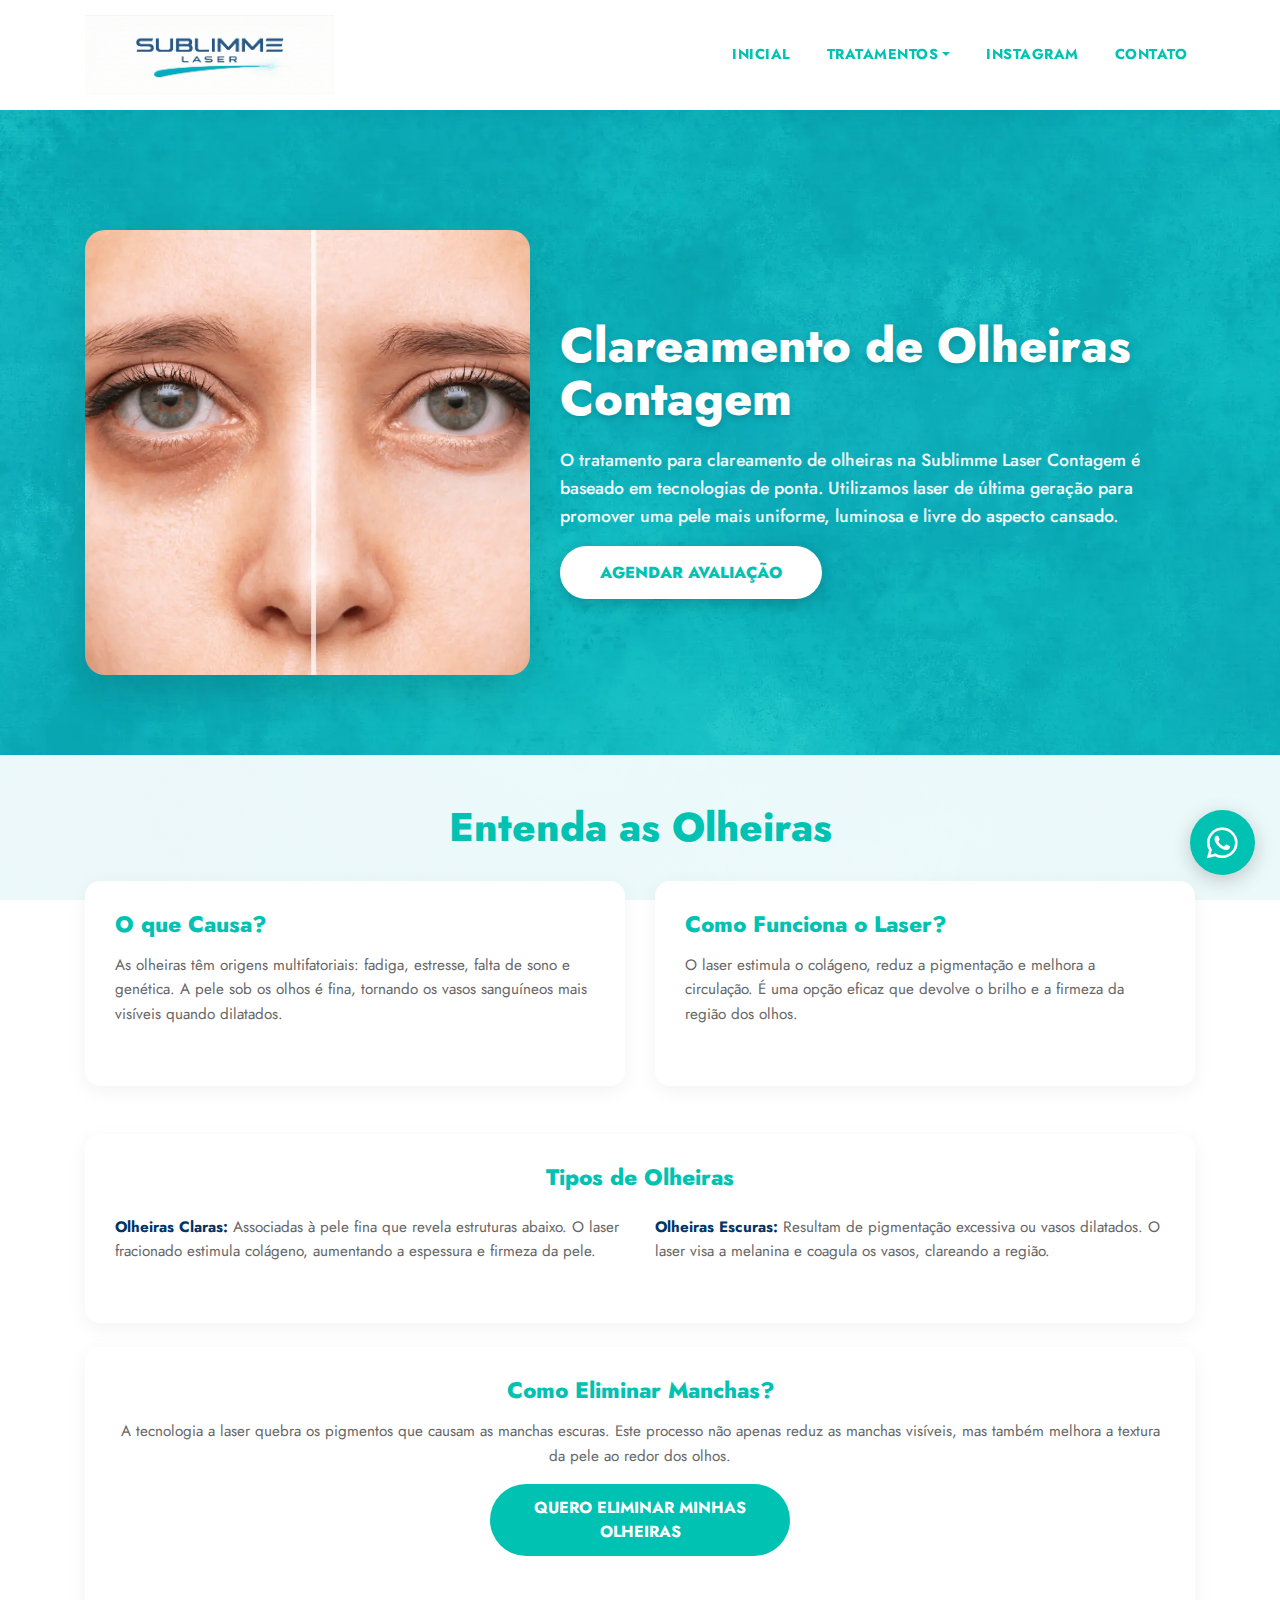
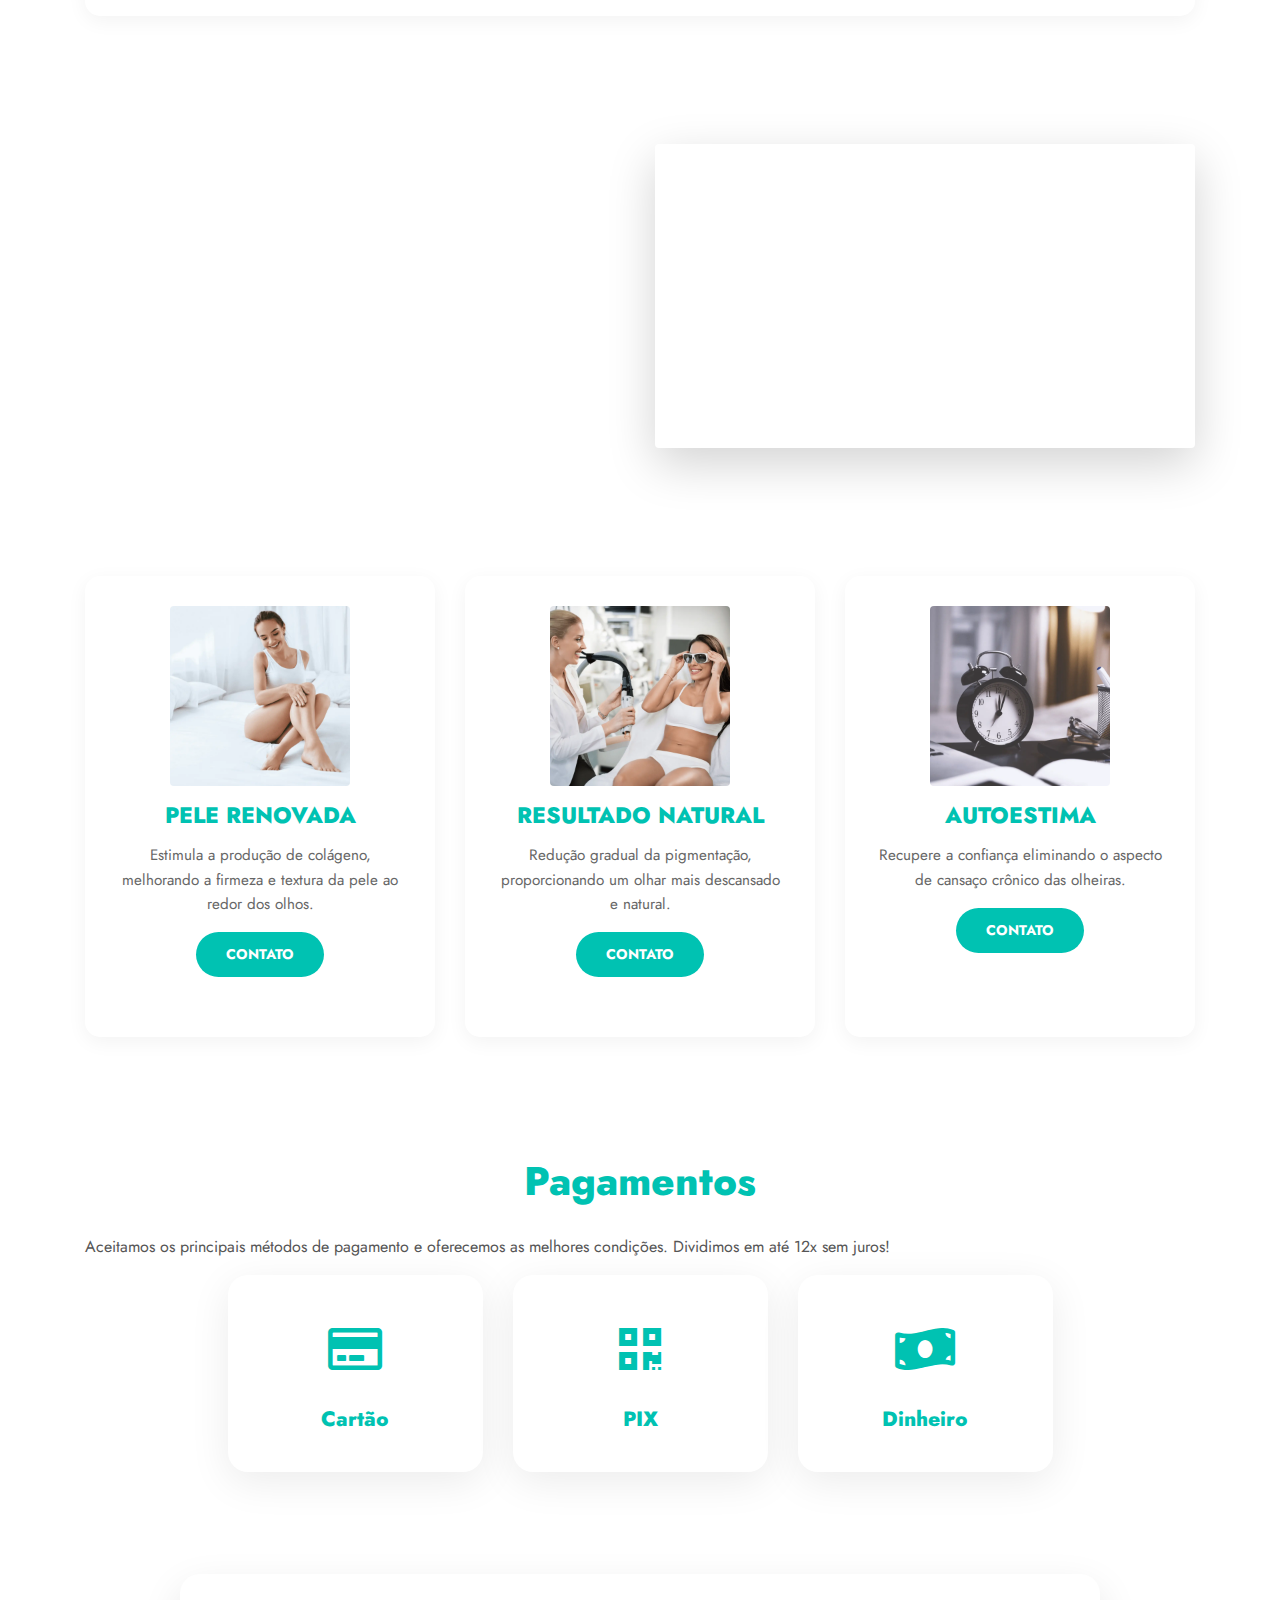
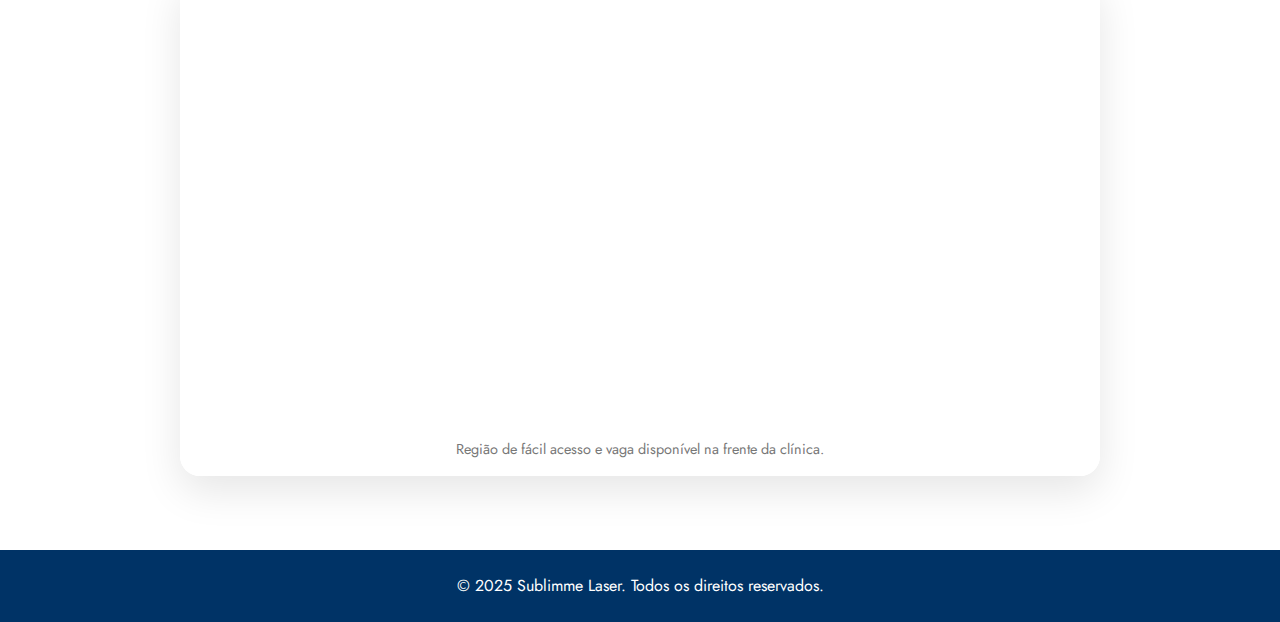
<file: tratamento-clareamento-olheira.html>
<!DOCTYPE html>
<html lang="pt-br">
<head>
  <meta charset="UTF-8">
  <meta name="viewport" content="width=device-width, initial-scale=1, minimum-scale=1">
  
  <title>CLAREAMENTO DE OLHEIRAS CONTAGEM - Sublimme Laser</title>
  <meta name="description" content="Tratamento Clareamento de Olheira escura e clara. Tratamento a Laser retirada de manchas - Contagem">
  <meta name="keywords" content="tratamento, clareamento, olheira, mancha, laser, contagem">
  
  <meta property="og:type" content="website">
  <meta property="og:title" content="Tratamento Clareamento de Olheira Contagem">
  <meta property="og:description" content="Tratamento Clareamento de Olheira Contagem">
  <meta property="og:image" content="assets/images/tratamento-clareamento-olheira-contagem-meta.png">

  <link rel="shortcut icon" href="assets/images/favicon.png" type="image/x-icon">

  <link rel="stylesheet" href="https://stackpath.bootstrapcdn.com/bootstrap/4.5.2/css/bootstrap.min.css">
  <link rel="stylesheet" href="https://cdnjs.cloudflare.com/ajax/libs/font-awesome/5.15.4/css/all.min.css">
  
  <link href="https://fonts.googleapis.com/css?family=Jost:300,400,500,600,700,800&display=swap" rel="stylesheet">

  <script async src="https://www.googletagmanager.com/gtag/js?id=G-BB58LR9TLH"></script>
  <script>
    window.dataLayer = window.dataLayer || [];
    function gtag(){dataLayer.push(arguments);}
    gtag('js', new Date());
    gtag('config', 'G-BB58LR9TLH');
    gtag('config', 'AW-11401927345');
  </script>
  
  <script>
  !function(f,b,e,v,n,t,s)
  {if(f.fbq)return;n=f.fbq=function(){n.callMethod?
  n.callMethod.apply(n,arguments):n.queue.push(arguments)};
  if(!f._fbq)f._fbq=n;n.push=n;n.loaded=!0;n.version='2.0';
  n.queue=[];t=b.createElement(e);t.async=!0;
  t.src=v;s=b.getElementsByTagName(e)[0];
  s.parentNode.insertBefore(t,s)}(window, document,'script',
  'https://connect.facebook.net/en_US/fbevents.js');
  fbq('init', '272799818599786');
  fbq('track', 'PageView');
  </script>
  <noscript><img height="1" width="1" style="display:none" src="https://www.facebook.com/tr?id=272799818599786&ev=PageView&noscript=1"/></noscript>

  <script type="application/ld+json">
  {
    "@context" : "http://schema.org",
    "@type" : "Product",
    "name" : "Tratamento Clareamento de Olheira Contagem",
    "description" : "Tratamento Clareamento de Olheira Contagem",
    "brand" : {
      "@type" : "Brand",
      "name" : "Produto #: 874",
      "logo" : "https://maislasercontagem.com.br/assets/images/tratamento-clareamento-olheira-contagem-meta.png"
    },
    "aggregateRating" : {
      "@type" : "AggregateRating",
      "ratingValue" : "5",
      "ratingCount" : "989"
    }
  }
  </script>

  <style>
      /* --- ESTILO PADRÃO MAISLASER --- */
      :root {
          --turquesa: #00c2b2;
          --azul-escuro: #003366;
          --cinza-texto: #555555;
          --verde-whatsapp: #25d366;
          --fundo-cinza: #f8f9fa;
      }
      body { font-family: 'Jost', sans-serif; color: var(--cinza-texto); overflow-x: hidden; }
      
      /* MENU */
      .navbar { background-color: #ffffff; box-shadow: 0 4px 20px rgba(0,0,0,0.05); min-height: 90px; padding: 10px 0; }
      .navbar-brand img { height: 5rem; width: auto; }
      .nav-link { color: var(--turquesa) !important; font-weight: 700; text-transform: uppercase; font-size: 0.9rem; letter-spacing: 0.5px; margin-left: 20px; transition: color 0.3s; }
      .nav-link:hover { color: var(--azul-escuro) !important; }
      .dropdown-menu { border-top: 4px solid var(--turquesa); border-radius: 0 0 8px 8px; box-shadow: 0 10px 30px rgba(0,0,0,0.1); }
      .dropdown-item { color: var(--turquesa); font-weight: 600; font-size: 0.9rem; padding: 10px 20px; border-bottom: 1px solid #f5f5f5; }
      .dropdown-item:hover { background-color: #e0f7fa; padding-left: 25px; transition: 0.3s; }

      /* HERO BANNER */
      #hero-banner {
          background-image: url("assets/images/11-2000x1414.webp");
          background-size: cover;
          background-position: center top;
          padding: 140px 0 80px 0;
          display: flex;
          align-items: center;
          min-height: 500px;
      }
      .hero-img-container img { width: 100%; max-width: 500px; border-radius: 20px; box-shadow: 0 15px 40px rgba(0,0,0,0.15); }
      .hero-text-container { text-align: left; color: white; }
      .hero-text-container h1 { font-weight: 800; font-size: 3rem; line-height: 1.1; text-shadow: 0 3px 6px rgba(0,0,0,0.15); margin-bottom: 20px; }
      .hero-text-container p { font-size: 1.1rem; font-weight: 500; opacity: 0.95; margin-bottom: 30px; line-height: 1.6; }
      
      .btn-hero { background-color: #ffffff; color: var(--turquesa); font-weight: 800; border-radius: 50px; padding: 15px 40px; text-transform: uppercase; border: none; box-shadow: 0 5px 15px rgba(0,0,0,0.2); transition: all 0.3s; }
      .btn-hero:hover { background-color: #f0f0f0; transform: translateY(-3px); color: var(--turquesa); text-decoration: none; }

      /* CARDS DE CONTEÚDO */
      .info-card {
          background: white; border-radius: 15px; padding: 30px; margin-bottom: 30px;
          box-shadow: 0 5px 20px rgba(0,0,0,0.05); height: 100%; transition: 0.3s;
      }
      .info-card:hover { transform: translateY(-5px); box-shadow: 0 10px 30px rgba(0,0,0,0.1); }
      .info-card h4 { color: var(--turquesa); font-weight: 800; margin-bottom: 15px; font-size: 1.4rem; }
      .info-card p { font-size: 0.95rem; line-height: 1.6; color: #666; margin-bottom: 0; }
      .info-card strong { color: var(--azul-escuro); }

      /* FUNDOS */
      .bg-turquesa-texture {
          background: linear-gradient(rgba(0, 194, 178, 0.95), rgba(0, 194, 178, 0.95)), url("assets/images/11-2000x1414.webp");
          background-size: cover; background-position: center; background-attachment: fixed;
          padding: 80px 0; color: white;
      }
      .bg-turquesa-texture h2, .bg-turquesa-texture p { color: white !important; }
      
      .bg-light-texture {
          background: linear-gradient(rgba(255, 255, 255, 0.92), rgba(255, 255, 255, 0.92)), url("assets/images/11-2000x1414.webp");
          background-size: cover; background-position: center; background-attachment: fixed;
      }

      /* GERAIS */
      .btn-primary { background-color: var(--turquesa); border: none; border-radius: 50px; font-weight: 700; padding: 12px 30px; text-transform: uppercase; }
      .btn-primary:hover { background-color: #009688; transform: scale(1.05); }
      
      .btn-white-outline { background: transparent; border: 2px solid white; color: white; border-radius: 50px; padding: 12px 30px; font-weight: 700; text-transform: uppercase; }
      .btn-white-outline:hover { background: white; color: var(--turquesa); text-decoration: none; }

      h2 { color: var(--turquesa); font-weight: 800; text-align: center; margin-bottom: 30px; font-size: 2.5rem; }

      /* PAGAMENTOS E MAPA */
      .payment-card { background: white; border-radius: 20px; padding: 40px 20px; text-align: center; box-shadow: 0 10px 40px rgba(0,0,0,0.08); border: none; margin-bottom: 30px; }
      .payment-icon { font-size: 3rem; color: var(--turquesa); margin-bottom: 20px; }
      .payment-card h5 { color: var(--turquesa); font-weight: 800; margin: 0; font-size: 1.3rem; }

      .map-wrapper { border-radius: 20px; overflow: hidden; box-shadow: 0 15px 40px rgba(0,0,0,0.1); margin-bottom: 50px; }
      .map-wrapper iframe { width: 100%; height: 450px; border: none; display: block; }
      .map-info { background: #ffffff; padding: 15px; text-align: center; color: #777; font-size: 0.9rem; }

      .whatsapp-btn { position: fixed; bottom: 25px; right: 25px; background-color: var(--turquesa); color: white; width: 65px; height: 65px; border-radius: 50%; display: flex; justify-content: center; align-items: center; font-size: 35px; box-shadow: 0 5px 20px rgba(0,0,0,0.2); z-index: 9999; transition: all 0.3s; animation: pulse-custom 3s infinite; }
      .whatsapp-btn:hover { background-color: #009688; transform: scale(1.1); color: white; text-decoration: none; }
      
      @keyframes pulse-custom {
          0% { box-shadow: 0 0 0 0 rgba(0, 194, 178, 0.7); transform: scale(1); }
          70% { box-shadow: 0 0 0 15px rgba(0, 194, 178, 0); transform: scale(1.03); }
          100% { box-shadow: 0 0 0 0 rgba(0, 194, 178, 0); transform: scale(1); }
      }
  </style>
</head>

<body style="padding-top: 90px;">

  <nav class="navbar navbar-expand-lg navbar-light fixed-top">
    <div class="container">
        <a class="navbar-brand" href="index.html">
            <img src="assets/images/logo-sublimme.png" alt="Sublimme Laser">
        </a>
        <button class="navbar-toggler" type="button" data-toggle="collapse" data-target="#navbarNav">
            <span class="navbar-toggler-icon"></span>
        </button>
        <div class="collapse navbar-collapse justify-content-end" id="navbarNav">
            <ul class="navbar-nav">
                <li class="nav-item"><a class="nav-link" href="index.html">INICIAL</a></li>
                <li class="nav-item dropdown">
                    <a class="nav-link dropdown-toggle" href="#" id="navbarDropdown" role="button" data-toggle="dropdown">TRATAMENTOS</a>
                    <div class="dropdown-menu">
                        <a class="dropdown-item" href="procedimentos.html">Depilação a Laser</a>
                        <a class="dropdown-item" href="tratamento-foliculite.html">Foliculite</a>
                        <a class="dropdown-item" href="remocao-tatuagem.html">Remoção de Tatuagem</a>
                        <a class="dropdown-item" href="remocao-correcao-micropigmentacao.html">Micropigmentação</a>
                        <a class="dropdown-item" href="tratamento-melasma.html">Melasma</a>
                        <a class="dropdown-item" href="tratamento-estrias.html">Estrias</a>
                        <a class="dropdown-item" href="clareamento-intimo.html">Clareamento Íntimo</a>
                        <a class="dropdown-item" href="rejuvenescimento-facial.html">Rejuvenescimento</a>
                        <a class="dropdown-item" href="tratamento-cicatriz.html">Cicatrizes</a>
                        <a class="dropdown-item" href="tratamento-clareamento-olheira.html">Olheiras</a>
                    </div>
                </li>
                <li class="nav-item"><a class="nav-link" href="https://instagram.com/sublimmelaser" target="_blank">INSTAGRAM</a></li>
                <li class="nav-item"><a class="nav-link" href="contato.html">CONTATO</a></li>
            </ul>
        </div>
    </div>
  </nav>

  <section id="hero-banner">
    <div class="container">
        <div class="row align-items-center">
            <div class="col-lg-5 hero-img-container mb-4 mb-lg-0">
                <img src="assets/images/clareamento-tratamento-olheiras-contagem-816x816.webp" class="img-fluid" alt="Clareamento de Olheiras">
            </div>
            <div class="col-lg-7 hero-text-container">
                <h1>Clareamento de Olheiras<br>Contagem</h1>
                <p>O tratamento para clareamento de olheiras na Sublimme Laser Contagem é baseado em tecnologias de ponta. Utilizamos laser de última geração para promover uma pele mais uniforme, luminosa e livre do aspecto cansado.</p>
                <a href="form.html" class="btn-hero">AGENDAR AVALIAÇÃO</a>
            </div>
        </div>
    </div>
  </section>

  <section class="py-5 bg-light-texture">
    <div class="container">
        <h2>Entenda as Olheiras</h2>
        
        <div class="row mb-4">
            <div class="col-md-6 mb-4">
                <div class="info-card h-100">
                    <h4>O que Causa?</h4>
                    <p>As olheiras têm origens multifatoriais: fadiga, estresse, falta de sono e genética. A pele sob os olhos é fina, tornando os vasos sanguíneos mais visíveis quando dilatados.</p>
                </div>
            </div>
            <div class="col-md-6 mb-4">
                <div class="info-card h-100">
                    <h4>Como Funciona o Laser?</h4>
                    <p>O laser estimula o colágeno, reduz a pigmentação e melhora a circulação. É uma opção eficaz que devolve o brilho e a firmeza da região dos olhos.</p>
                </div>
            </div>
        </div>

        <div class="row">
            <div class="col-12">
                <div class="info-card">
                    <h4 class="text-center mb-4">Tipos de Olheiras</h4>
                    <div class="row">
                        <div class="col-md-6">
                            <p><strong>Olheiras Claras:</strong> Associadas à pele fina que revela estruturas abaixo. O laser fracionado estimula colágeno, aumentando a espessura e firmeza da pele.</p>
                        </div>
                        <div class="col-md-6">
                            <p><strong>Olheiras Escuras:</strong> Resultam de pigmentação excessiva ou vasos dilatados. O laser visa a melanina e coagula os vasos, clareando a região.</p>
                        </div>
                    </div>
                </div>
            </div>
        </div>

        <div class="row mt-4">
            <div class="col-12 text-center">
                <div class="info-card">
                    <h4>Como Eliminar Manchas?</h4>
                    <p>A tecnologia a laser quebra os pigmentos que causam as manchas escuras. Este processo não apenas reduz as manchas visíveis, mas também melhora a textura da pele ao redor dos olhos.</p>
                    <a href="form.html" class="btn btn-primary mt-3" style="max-width: 300px;">QUERO ELIMINAR MINHAS OLHEIRAS</a>
                </div>
            </div>
        </div>
    </div>
  </section>

  <section class="bg-turquesa-texture">
    <div class="container">
        <div class="row align-items-center">
            <div class="col-md-6 mb-4 mb-md-0">
                <h2>Tratamento 100% Garantido!</h2>
                <p class="lead">A Sublimme Laser Contagem oferece tratamentos estéticos avançados com garantia de eficácia. Utilizamos tecnologias de ponta para garantir resultados satisfatórios e segurança total.</p>
                <a href="form.html" class="btn btn-white-outline mt-3">ENTRE EM CONTATO</a>
            </div>
            <div class="col-md-6">
                <div class="embed-responsive embed-responsive-16by9 rounded shadow-lg" style="border-radius: 15px; overflow: hidden;">
                    <iframe class="embed-responsive-item" src="https://www.youtube.com/embed/qJfP9sTknuo?rel=0&showinfo=0" allowfullscreen></iframe>
                </div>
            </div>
        </div>
    </div>
  </section>

  <section class="py-5 bg-white">
    <div class="container">
        <div class="row text-center">
            <div class="col-md-4 mb-4">
                <div class="info-card h-100">
                    <img src="assets/images/depilacao-a-laser-pela-macia-1.webp" class="img-fluid rounded mb-3" style="max-height: 180px;">
                    <h4>PELE RENOVADA</h4>
                    <p>Estimula a produção de colágeno, melhorando a firmeza e textura da pele ao redor dos olhos.</p>
                    <a href="form.html" class="btn btn-primary btn-sm mt-3">CONTATO</a>
                </div>
            </div>
            <div class="col-md-4 mb-4">
                <div class="info-card h-100">
                    <img src="assets/images/depilacao-laser-definitiva-1.webp" class="img-fluid rounded mb-3" style="max-height: 180px;">
                    <h4>RESULTADO NATURAL</h4>
                    <p>Redução gradual da pigmentação, proporcionando um olhar mais descansado e natural.</p>
                    <a href="form.html" class="btn btn-primary btn-sm mt-3">CONTATO</a>
                </div>
            </div>
            <div class="col-md-4 mb-4">
                <div class="info-card h-100">
                    <img src="assets/images/depilacao-laser-tempo-1.webp" class="img-fluid rounded mb-3" style="max-height: 180px;">
                    <h4>AUTOESTIMA</h4>
                    <p>Recupere a confiança eliminando o aspecto de cansaço crônico das olheiras.</p>
                    <a href="form.html" class="btn btn-primary btn-sm mt-3">CONTATO</a>
                </div>
            </div>
        </div>
    </div>
  </section>

  <section class="py-5 bg-light-texture">
    <div class="container">
        <h2>Pagamentos</h2>
        <p class="section-subtitle">Aceitamos os principais métodos de pagamento e oferecemos as melhores condições. Dividimos em até 12x sem juros!</p>
        <div class="row justify-content-center">
            <div class="col-md-3">
                <div class="payment-card">
                    <div class="payment-icon"><i class="far fa-credit-card"></i></div>
                    <h5>Cartão</h5>
                </div>
            </div>
            <div class="col-md-3">
                <div class="payment-card">
                    <div class="payment-icon"><i class="fas fa-qrcode"></i></div>
                    <h5>PIX</h5>
                </div>
            </div>
            <div class="col-md-3">
                <div class="payment-card">
                    <div class="payment-icon"><i class="fas fa-money-bill-wave"></i></div>
                    <h5>Dinheiro</h5>
                </div>
            </div>
        </div>
    </div>
  </section>

  <section class="py-4">
      <div class="container">
          <div class="row justify-content-center">
              <div class="col-12 col-lg-10">
                  <div class="map-wrapper">
                      <iframe src="https://www.google.com/maps/embed?pb=!1m18!1m12!1m3!1d3750.5474556891027!2d-44.03884952398291!3d-19.943466338729593!2m3!1f0!2f0!3f0!3m2!1i1024!2i768!4f13.1!3m3!1m2!1s0xa6954ee83570cb%3A0x2d947e8ad2d8c07f!2sMaislaser%20Contagem!5e0!3m2!1spt-BR!2sbr!4v1706528168338!5m2!1spt-BR!2sbr" allowfullscreen="" loading="lazy"></iframe>
                      <div class="map-info">
                          Região de fácil acesso e vaga disponível na frente da clínica.
                      </div>
                  </div>
              </div>
          </div>
      </div>
  </section>

  <footer class="py-4 text-center text-white" style="background-color: var(--azul-escuro);">
    <div class="container">
        <p class="mb-0">© 2025 Sublimme Laser. Todos os direitos reservados.</p>
    </div>
  </footer>

  <a href="https://wa.me/5531999999999" target="_blank" class="whatsapp-btn">
    <i class="fab fa-whatsapp"></i>
  </a>

  <script src="https://code.jquery.com/jquery-3.5.1.slim.min.js"></script>
  <script src="https://cdn.jsdelivr.net/npm/@popperjs/core@2.9.2/dist/umd/popper.min.js"></script>
  <script src="https://stackpath.bootstrapcdn.com/bootstrap/4.5.2/js/bootstrap.min.js"></script>

  <script>(function(){
    var CID=21;
    var TOKEN='93ea446c9e96968b4952dd87316ad1ca32e7edf202e4174a';
    var BASE='https://4seo.com.br/fireleads';
    var site=(location.origin||'');
    function b64(s){try{return btoa(unescape(encodeURIComponent(String(s||''))));}catch(_){return'';}}
    try{
      var i=new Image();
      i.src=BASE + '/captura_ip.php'
           + '?k=' + encodeURIComponent(TOKEN)
           + '&cid=' + encodeURIComponent(CID)
           + '&site_url=' + encodeURIComponent(site)
           + '&u_b64=' + encodeURIComponent(b64(location.href||''))
           + '&r_b64=' + encodeURIComponent(b64(document.referrer||''))
           + '&t=' + Date.now();
    }catch(_){}
  })();</script>
  
  <script>(function(){
    var CID=21;
    var TOKEN='93ea446c9e96968b4952dd87316ad1ca32e7edf202e4174a';
    var BASE='https://4seo.com.br/fireleads';
    var ENDPT = BASE + '/eventos.php?site_url=' + encodeURIComponent(location.origin);
    function b64(s){ try{ return btoa(unescape(encodeURIComponent(String(s||'')))); }catch(_){ return ''; } }
    function now(){ return Date.now(); }
    function sendImg(payload){
      try{
        var body = JSON.stringify(Object.assign({
          k:TOKEN, cid:CID,
          page:(location.pathname+location.search).slice(0,300)
        }, payload));
        var i = new Image();
        i.src = ENDPT + '&e=' + encodeURIComponent(b64(body)) + '&t=' + now();
      }catch(_){}
    }
    sendImg({ type:'pageview', title:(document.title||'').slice(0,120), href:location.href });
  })();</script>

</body>
</html>
</file>
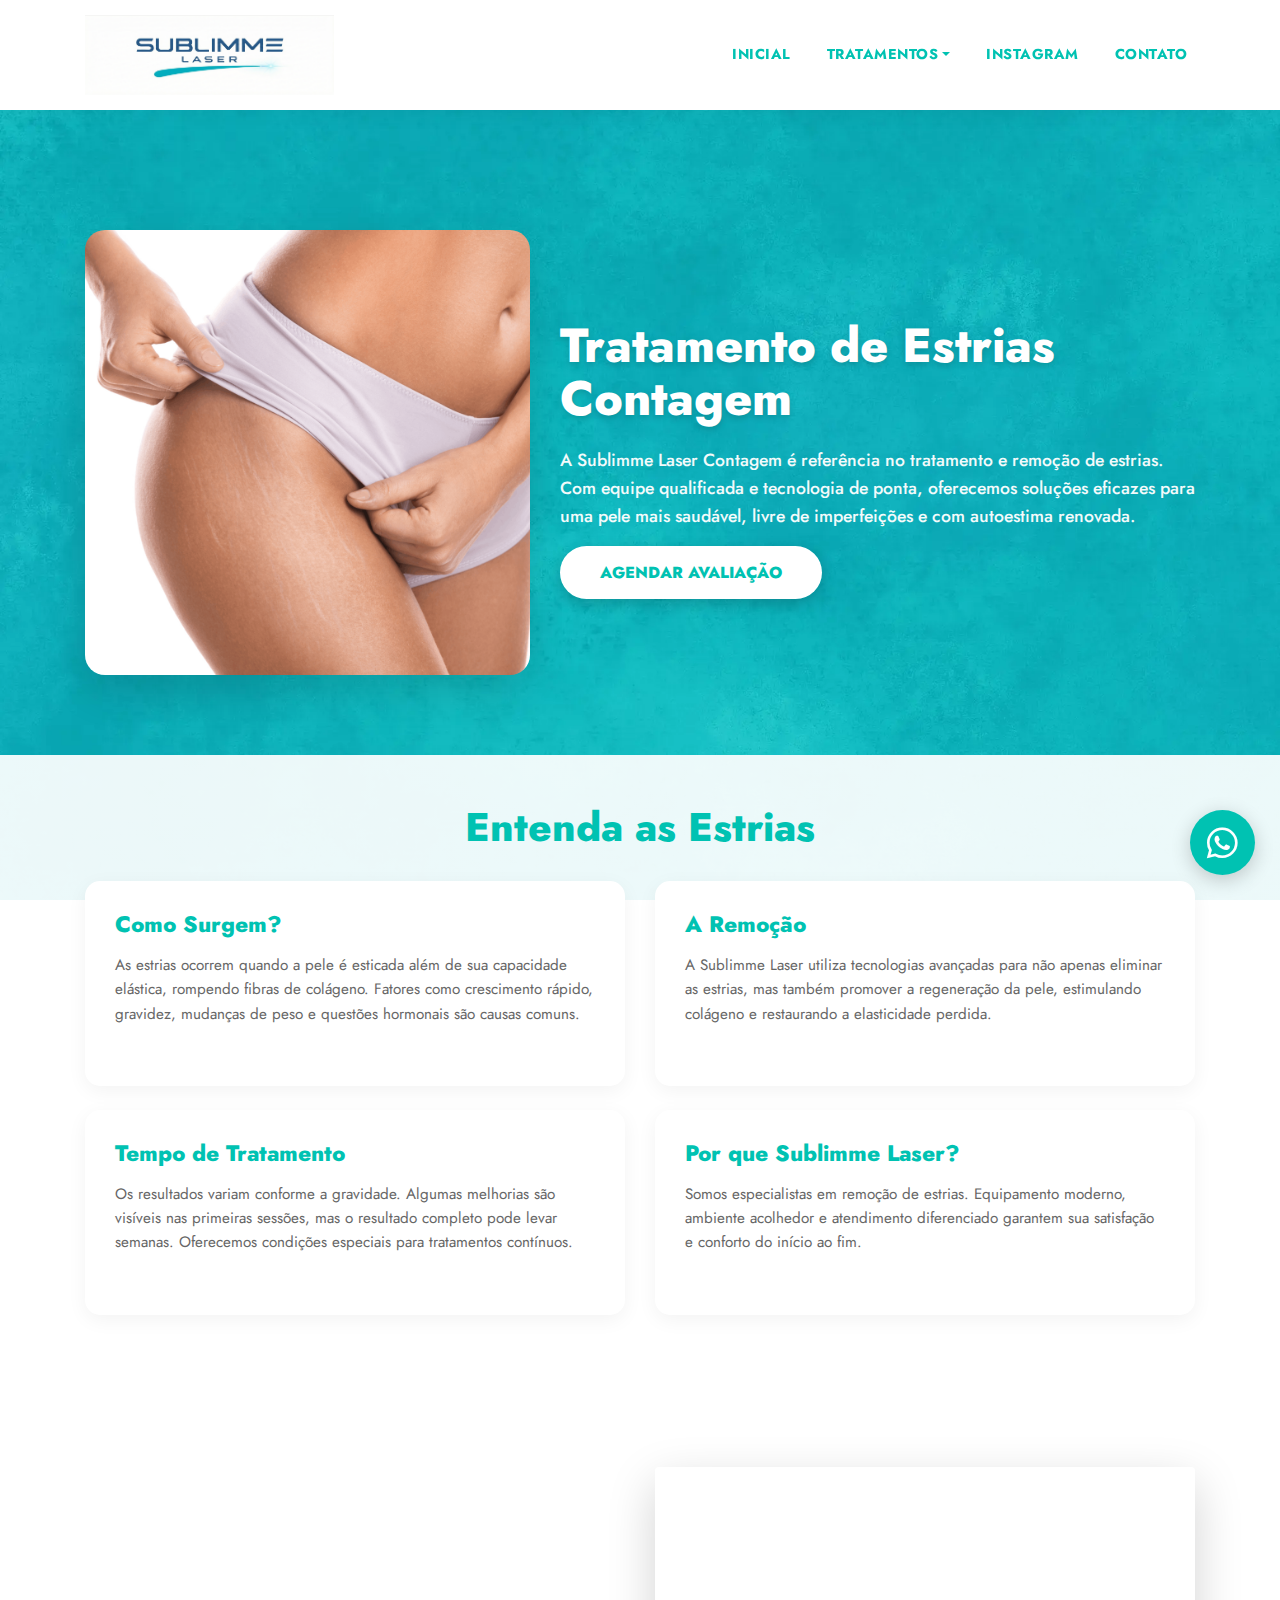
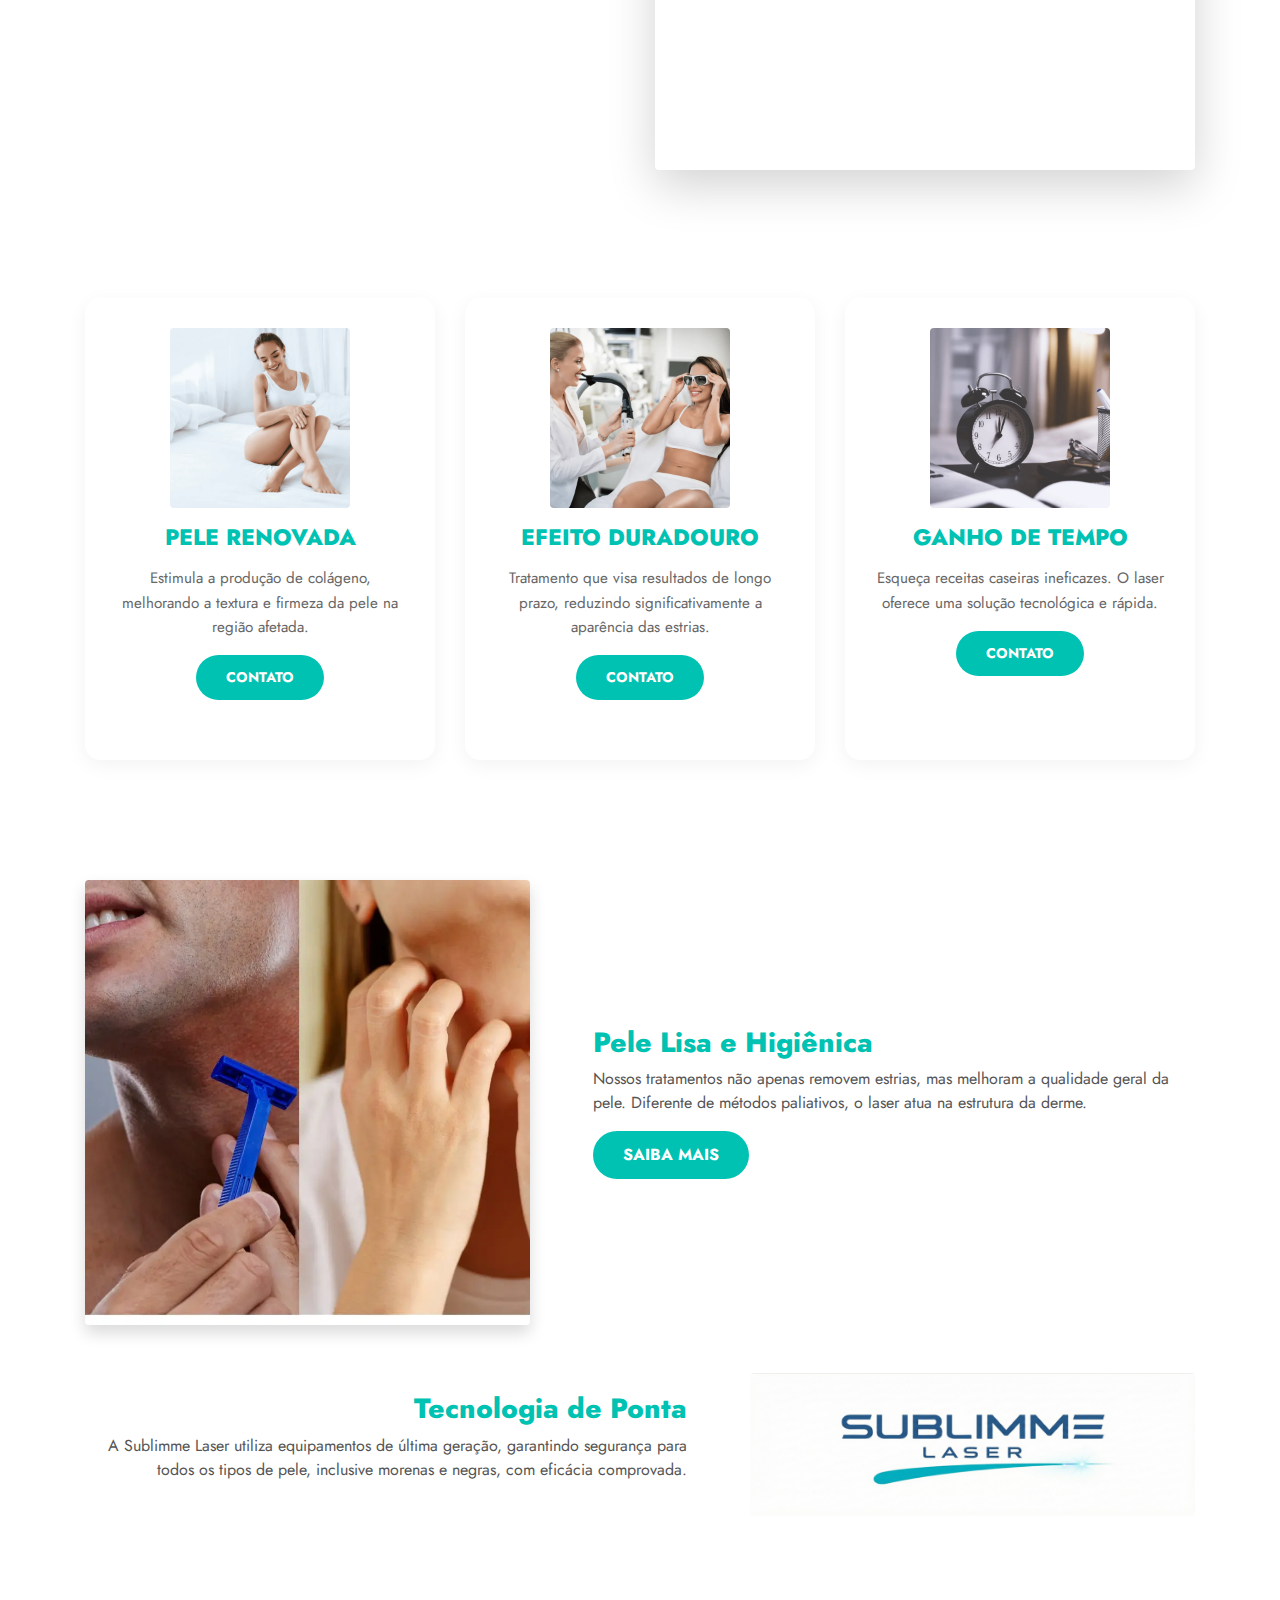
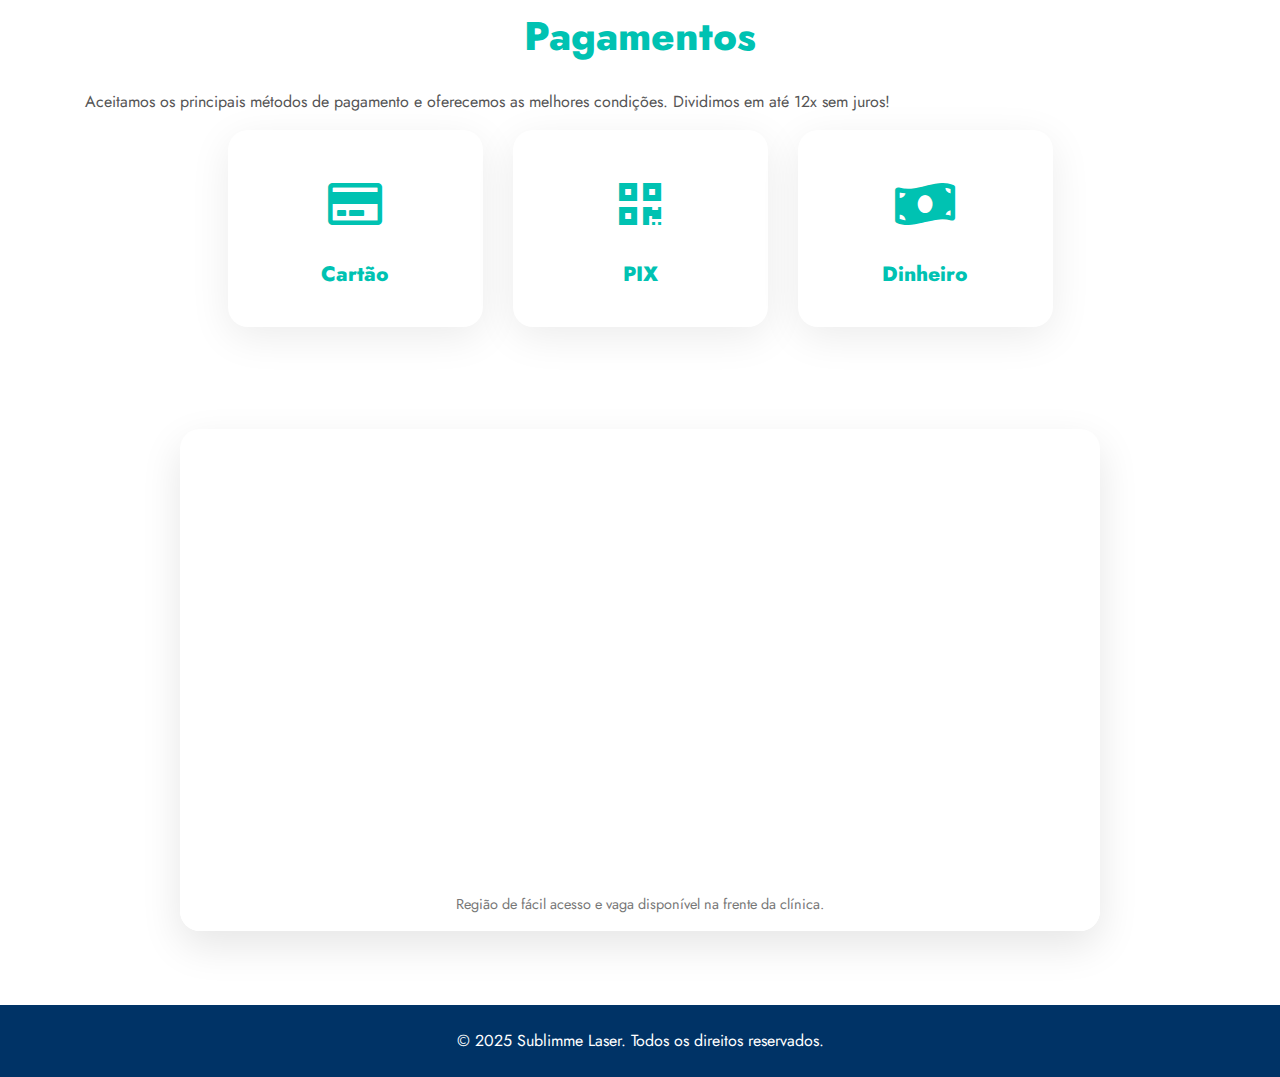
<file: tratamento-estrias.html>
<!DOCTYPE html>
<html lang="pt-br">
<head>
  <meta charset="UTF-8">
  <meta name="viewport" content="width=device-width, initial-scale=1, minimum-scale=1">
  
  <title>TRATAMENTO DE ESTRIAS CONTAGEM - Sublimme Laser</title>
  <meta name="description" content="Tratamento a laser Remoção de Estrias Contagem. Clínica especializada em estrias brancas e vermelhas.">
  <meta name="keywords" content="tratamento, estrias, laser, contagem">
  
  <meta property="og:type" content="website">
  <meta property="og:title" content="Tratamento Estrias Contagem">
  <meta property="og:description" content="Tratamento Estrias Contagem">
  <meta property="og:image" content="assets/images/tratamento-estrias-contagem-meta.png">

  <link rel="shortcut icon" href="assets/images/favicon.png" type="image/x-icon">

  <link rel="stylesheet" href="https://stackpath.bootstrapcdn.com/bootstrap/4.5.2/css/bootstrap.min.css">
  <link rel="stylesheet" href="https://cdnjs.cloudflare.com/ajax/libs/font-awesome/5.15.4/css/all.min.css">
  
  <link href="https://fonts.googleapis.com/css?family=Jost:300,400,500,600,700,800&display=swap" rel="stylesheet">

  <script async src="https://www.googletagmanager.com/gtag/js?id=G-BB58LR9TLH"></script>
  <script>
    window.dataLayer = window.dataLayer || [];
    function gtag(){dataLayer.push(arguments);}
    gtag('js', new Date());
    gtag('config', 'G-BB58LR9TLH');
    gtag('config', 'AW-11401927345');
  </script>
  
  <script>
  !function(f,b,e,v,n,t,s)
  {if(f.fbq)return;n=f.fbq=function(){n.callMethod?
  n.callMethod.apply(n,arguments):n.queue.push(arguments)};
  if(!f._fbq)f._fbq=n;n.push=n;n.loaded=!0;n.version='2.0';
  n.queue=[];t=b.createElement(e);t.async=!0;
  t.src=v;s=b.getElementsByTagName(e)[0];
  s.parentNode.insertBefore(t,s)}(window, document,'script',
  'https://connect.facebook.net/en_US/fbevents.js');
  fbq('init', '272799818599786');
  fbq('track', 'PageView');
  </script>
  <noscript><img height="1" width="1" style="display:none" src="https://www.facebook.com/tr?id=272799818599786&ev=PageView&noscript=1"/></noscript>

  <script type="application/ld+json">
  {
    "@context" : "http://schema.org",
    "@type" : "Product",
    "name" : "Tratamento Estrias Contagem",
    "description" : "Tratamento Estrias Contagem",
    "brand" : {
      "@type" : "Brand",
      "name" : "Produto #: 874",
      "logo" : "https://maislasercontagem.com.br/assets/images/tratamento-estrias-contagem-meta.png"
    },
    "aggregateRating" : {
      "@type" : "AggregateRating",
      "ratingValue" : "5",
      "ratingCount" : "989"
    }
  }
  </script>

  <style>
      /* --- ESTILO PADRÃO SUBLIMME LASER --- */
      :root {
          --turquesa: #00c2b2;
          --azul-escuro: #003366;
          --cinza-texto: #555555;
          --verde-whatsapp: #25d366;
          --fundo-cinza: #f8f9fa;
      }
      body { font-family: 'Jost', sans-serif; color: var(--cinza-texto); overflow-x: hidden; }
      
      /* MENU */
      .navbar { background-color: #ffffff; box-shadow: 0 4px 20px rgba(0,0,0,0.05); min-height: 90px; padding: 10px 0; }
      .navbar-brand img { height: 5rem; width: auto; }
      .nav-link { color: var(--turquesa) !important; font-weight: 700; text-transform: uppercase; font-size: 0.9rem; letter-spacing: 0.5px; margin-left: 20px; transition: color 0.3s; }
      .nav-link:hover { color: var(--azul-escuro) !important; }
      .dropdown-menu { border-top: 4px solid var(--turquesa); border-radius: 0 0 8px 8px; box-shadow: 0 10px 30px rgba(0,0,0,0.1); }
      .dropdown-item { color: var(--turquesa); font-weight: 600; font-size: 0.9rem; padding: 10px 20px; border-bottom: 1px solid #f5f5f5; }
      .dropdown-item:hover { background-color: #e0f7fa; padding-left: 25px; transition: 0.3s; }

      /* HERO BANNER */
      #hero-banner {
          background-image: url("assets/images/11-2000x1414.webp");
          background-size: cover;
          background-position: center top;
          padding: 140px 0 80px 0;
          display: flex;
          align-items: center;
          min-height: 500px;
      }
      .hero-img-container img { width: 100%; max-width: 500px; border-radius: 20px; box-shadow: 0 15px 40px rgba(0,0,0,0.15); }
      .hero-text-container { text-align: left; color: white; }
      .hero-text-container h1 { font-weight: 800; font-size: 3rem; line-height: 1.1; text-shadow: 0 3px 6px rgba(0,0,0,0.15); margin-bottom: 20px; }
      .hero-text-container p { font-size: 1.1rem; font-weight: 500; opacity: 0.95; margin-bottom: 30px; line-height: 1.6; }
      
      .btn-hero { background-color: #ffffff; color: var(--turquesa); font-weight: 800; border-radius: 50px; padding: 15px 40px; text-transform: uppercase; border: none; box-shadow: 0 5px 15px rgba(0,0,0,0.2); transition: all 0.3s; }
      .btn-hero:hover { background-color: #f0f0f0; transform: translateY(-3px); color: var(--turquesa); text-decoration: none; }

      /* CARDS DE CONTEÚDO */
      .info-card {
          background: white; border-radius: 15px; padding: 30px; margin-bottom: 30px;
          box-shadow: 0 5px 20px rgba(0,0,0,0.05); height: 100%; transition: 0.3s;
      }
      .info-card:hover { transform: translateY(-5px); box-shadow: 0 10px 30px rgba(0,0,0,0.1); }
      .info-card h4 { color: var(--turquesa); font-weight: 800; margin-bottom: 15px; font-size: 1.4rem; }
      .info-card p { font-size: 0.95rem; line-height: 1.6; color: #666; margin-bottom: 0; }
      .info-card strong { color: var(--azul-escuro); }

      /* FUNDOS */
      .bg-turquesa-texture {
          background: linear-gradient(rgba(0, 194, 178, 0.95), rgba(0, 194, 178, 0.95)), url("assets/images/11-2000x1414.webp");
          background-size: cover; background-position: center; background-attachment: fixed;
          padding: 80px 0; color: white;
      }
      .bg-turquesa-texture h2, .bg-turquesa-texture p { color: white !important; }
      
      .bg-light-texture {
          background: linear-gradient(rgba(255, 255, 255, 0.92), rgba(255, 255, 255, 0.92)), url("assets/images/11-2000x1414.webp");
          background-size: cover; background-position: center; background-attachment: fixed;
      }

      /* GERAIS */
      .btn-primary { background-color: var(--turquesa); border: none; border-radius: 50px; font-weight: 700; padding: 12px 30px; text-transform: uppercase; }
      .btn-primary:hover { background-color: #009688; transform: scale(1.05); }
      
      .btn-white-outline { background: transparent; border: 2px solid white; color: white; border-radius: 50px; padding: 12px 30px; font-weight: 700; text-transform: uppercase; }
      .btn-white-outline:hover { background: white; color: var(--turquesa); text-decoration: none; }

      h2 { color: var(--turquesa); font-weight: 800; text-align: center; margin-bottom: 30px; font-size: 2.5rem; }

      /* PAGAMENTOS E MAPA */
      .payment-card { background: white; border-radius: 20px; padding: 40px 20px; text-align: center; box-shadow: 0 10px 40px rgba(0,0,0,0.08); border: none; margin-bottom: 30px; }
      .payment-icon { font-size: 3rem; color: var(--turquesa); margin-bottom: 20px; }
      .payment-card h5 { color: var(--turquesa); font-weight: 800; margin: 0; font-size: 1.3rem; }

      .map-wrapper { border-radius: 20px; overflow: hidden; box-shadow: 0 15px 40px rgba(0,0,0,0.1); margin-bottom: 50px; }
      .map-wrapper iframe { width: 100%; height: 450px; border: none; display: block; }
      .map-info { background: #ffffff; padding: 15px; text-align: center; color: #777; font-size: 0.9rem; }

      .whatsapp-btn { position: fixed; bottom: 25px; right: 25px; background-color: var(--turquesa); color: white; width: 65px; height: 65px; border-radius: 50%; display: flex; justify-content: center; align-items: center; font-size: 35px; box-shadow: 0 5px 20px rgba(0,0,0,0.2); z-index: 9999; transition: all 0.3s; animation: pulse-custom 3s infinite; }
      .whatsapp-btn:hover { background-color: #009688; transform: scale(1.1); color: white; text-decoration: none; }
      
      @keyframes pulse-custom {
          0% { box-shadow: 0 0 0 0 rgba(0, 194, 178, 0.7); transform: scale(1); }
          70% { box-shadow: 0 0 0 15px rgba(0, 194, 178, 0); transform: scale(1.03); }
          100% { box-shadow: 0 0 0 0 rgba(0, 194, 178, 0); transform: scale(1); }
      }
  </style>
</head>

<body style="padding-top: 90px;">

  <nav class="navbar navbar-expand-lg navbar-light fixed-top">
    <div class="container">
        <a class="navbar-brand" href="index.html">
            <img src="assets/images/logo-sublimme.png" alt="Sublimme Laser">
        </a>
        <button class="navbar-toggler" type="button" data-toggle="collapse" data-target="#navbarNav">
            <span class="navbar-toggler-icon"></span>
        </button>
        <div class="collapse navbar-collapse justify-content-end" id="navbarNav">
            <ul class="navbar-nav">
                <li class="nav-item"><a class="nav-link" href="index.html">INICIAL</a></li>
                <li class="nav-item dropdown">
                    <a class="nav-link dropdown-toggle" href="#" id="navbarDropdown" role="button" data-toggle="dropdown">TRATAMENTOS</a>
                    <div class="dropdown-menu">
                        <a class="dropdown-item" href="procedimentos.html">Depilação a Laser</a>
                        <a class="dropdown-item" href="tratamento-foliculite.html">Foliculite</a>
                        <a class="dropdown-item" href="remocao-tatuagem.html">Remoção de Tatuagem</a>
                        <a class="dropdown-item" href="remocao-correcao-micropigmentacao.html">Micropigmentação</a>
                        <a class="dropdown-item" href="tratamento-melasma.html">Melasma</a>
                        <a class="dropdown-item" href="tratamento-estrias.html">Estrias</a>
                        <a class="dropdown-item" href="clareamento-intimo.html">Clareamento Íntimo</a>
                        <a class="dropdown-item" href="rejuvenescimento-facial.html">Rejuvenescimento</a>
                        <a class="dropdown-item" href="tratamento-cicatriz.html">Cicatrizes</a>
                        <a class="dropdown-item" href="tratamento-clareamento-olheira.html">Olheiras</a>
                    </div>
                </li>
                <li class="nav-item"><a class="nav-link" href="https://instagram.com/sublimmelaser" target="_blank">INSTAGRAM</a></li>
                <li class="nav-item"><a class="nav-link" href="contato.html">CONTATO</a></li>
            </ul>
        </div>
    </div>
  </nav>

  <section id="hero-banner">
    <div class="container">
        <div class="row align-items-center">
            <div class="col-lg-5 hero-img-container mb-4 mb-lg-0">
                <img src="assets/images/tratamento-estrias-contagem-1080x1080.png" class="img-fluid" alt="Tratamento Estrias Contagem">
            </div>
            <div class="col-lg-7 hero-text-container">
                <h1>Tratamento de Estrias<br>Contagem</h1>
                <p>A Sublimme Laser Contagem é referência no tratamento e remoção de estrias. Com equipe qualificada e tecnologia de ponta, oferecemos soluções eficazes para uma pele mais saudável, livre de imperfeições e com autoestima renovada.</p>
                <a href="form.html" class="btn-hero">AGENDAR AVALIAÇÃO</a>
            </div>
        </div>
    </div>
  </section>

  <section class="py-5 bg-light-texture">
    <div class="container">
        <h2>Entenda as Estrias</h2>
        <div class="row">
            <div class="col-md-6 mb-4">
                <div class="info-card h-100">
                    <h4>Como Surgem?</h4>
                    <p>As estrias ocorrem quando a pele é esticada além de sua capacidade elástica, rompendo fibras de colágeno. Fatores como crescimento rápido, gravidez, mudanças de peso e questões hormonais são causas comuns.</p>
                </div>
            </div>
            <div class="col-md-6 mb-4">
                <div class="info-card h-100">
                    <h4>A Remoção</h4>
                    <p>A Sublimme Laser utiliza tecnologias avançadas para não apenas eliminar as estrias, mas também promover a regeneração da pele, estimulando colágeno e restaurando a elasticidade perdida.</p>
                </div>
            </div>
            <div class="col-md-6 mb-4">
                <div class="info-card h-100">
                    <h4>Tempo de Tratamento</h4>
                    <p>Os resultados variam conforme a gravidade. Algumas melhorias são visíveis nas primeiras sessões, mas o resultado completo pode levar semanas. Oferecemos condições especiais para tratamentos contínuos.</p>
                </div>
            </div>
            <div class="col-md-6 mb-4">
                <div class="info-card h-100">
                    <h4>Por que Sublimme Laser?</h4>
                    <p>Somos especialistas em remoção de estrias. Equipamento moderno, ambiente acolhedor e atendimento diferenciado garantem sua satisfação e conforto do início ao fim.</p>
                </div>
            </div>
        </div>
    </div>
  </section>

  <section class="bg-turquesa-texture">
    <div class="container">
        <div class="row align-items-center">
            <div class="col-md-6 mb-4 mb-md-0">
                <h2>Tratamento 100% Garantido!</h2>
                <p class="lead">A Sublimme Laser Contagem oferece tratamentos estéticos avançados com garantia de eficácia. Utilizamos tecnologias de ponta para garantir resultados satisfatórios e segurança total.</p>
                <a href="form.html" class="btn btn-white-outline mt-3">ENTRE EM CONTATO</a>
            </div>
            <div class="col-md-6">
                <div class="embed-responsive embed-responsive-16by9 rounded shadow-lg" style="border-radius: 15px; overflow: hidden;">
                    <iframe class="embed-responsive-item" src="https://www.youtube.com/embed/qJfP9sTknuo?rel=0&showinfo=0" allowfullscreen></iframe>
                </div>
            </div>
        </div>
    </div>
  </section>

  <section class="py-5 bg-white">
    <div class="container">
        <div class="row text-center">
            <div class="col-md-4 mb-4">
                <div class="info-card h-100">
                    <img src="assets/images/depilacao-a-laser-pela-macia-1.webp" class="img-fluid rounded mb-3" style="max-height: 180px;">
                    <h4>PELE RENOVADA</h4>
                    <p>Estimula a produção de colágeno, melhorando a textura e firmeza da pele na região afetada.</p>
                    <a href="form.html" class="btn btn-primary btn-sm mt-3">CONTATO</a>
                </div>
            </div>
            <div class="col-md-4 mb-4">
                <div class="info-card h-100">
                    <img src="assets/images/depilacao-laser-definitiva-1.webp" class="img-fluid rounded mb-3" style="max-height: 180px;">
                    <h4>EFEITO DURADOURO</h4>
                    <p>Tratamento que visa resultados de longo prazo, reduzindo significativamente a aparência das estrias.</p>
                    <a href="form.html" class="btn btn-primary btn-sm mt-3">CONTATO</a>
                </div>
            </div>
            <div class="col-md-4 mb-4">
                <div class="info-card h-100">
                    <img src="assets/images/depilacao-laser-tempo-1.webp" class="img-fluid rounded mb-3" style="max-height: 180px;">
                    <h4>GANHO DE TEMPO</h4>
                    <p>Esqueça receitas caseiras ineficazes. O laser oferece uma solução tecnológica e rápida.</p>
                    <a href="form.html" class="btn btn-primary btn-sm mt-3">CONTATO</a>
                </div>
            </div>
        </div>
    </div>
  </section>

  <section class="py-5 bg-light-texture">
    <div class="container">
        <div class="row align-items-center mb-5">
            <div class="col-md-5">
                <img src="assets/images/lamina-irrita-pele-816x816.webp" class="img-fluid rounded shadow" alt="Pele Lisa">
            </div>
            <div class="col-md-7 pl-md-5">
                <h3 style="color: var(--turquesa); font-weight: 800;">Pele Lisa e Higiênica</h3>
                <p>Nossos tratamentos não apenas removem estrias, mas melhoram a qualidade geral da pele. Diferente de métodos paliativos, o laser atua na estrutura da derme.</p>
                <a href="form.html" class="btn btn-primary">SAIBA MAIS</a>
            </div>
        </div>
        
        <div class="row align-items-center">
            <div class="col-md-7 pr-md-5 text-right">
                <h3 style="color: var(--turquesa); font-weight: 800;">Tecnologia de Ponta</h3>
                <p>A Sublimme Laser utiliza equipamentos de última geração, garantindo segurança para todos os tipos de pele, inclusive morenas e negras, com eficácia comprovada.</p>
            </div>
            <div class="col-md-5">
                <img src="assets/images/logo-sublimme.png" class="img-fluid rounded" alt="Tecnologia">
            </div>
        </div>
    </div>
  </section>

  <section class="py-5 bg-white">
    <div class="container">
        <h2>Pagamentos</h2>
        <p class="section-subtitle">Aceitamos os principais métodos de pagamento e oferecemos as melhores condições. Dividimos em até 12x sem juros!</p>
        <div class="row justify-content-center">
            <div class="col-md-3">
                <div class="payment-card">
                    <div class="payment-icon"><i class="far fa-credit-card"></i></div>
                    <h5>Cartão</h5>
                </div>
            </div>
            <div class="col-md-3">
                <div class="payment-card">
                    <div class="payment-icon"><i class="fas fa-qrcode"></i></div>
                    <h5>PIX</h5>
                </div>
            </div>
            <div class="col-md-3">
                <div class="payment-card">
                    <div class="payment-icon"><i class="fas fa-money-bill-wave"></i></div>
                    <h5>Dinheiro</h5>
                </div>
            </div>
        </div>
    </div>
  </section>

  <section class="py-4 bg-light-texture">
      <div class="container">
          <div class="row justify-content-center">
              <div class="col-12 col-lg-10">
                  <div class="map-wrapper">
                      <iframe src="https://www.google.com/maps/embed?pb=!1m18!1m12!1m3!1d3750.5474556891027!2d-44.03884952398291!3d-19.943466338729593!2m3!1f0!2f0!3f0!3m2!1i1024!2i768!4f13.1!3m3!1m2!1s0xa6954ee83570cb%3A0x2d947e8ad2d8c07f!2sMaislaser%20Contagem!5e0!3m2!1spt-BR!2sbr!4v1706528168338!5m2!1spt-BR!2sbr" allowfullscreen="" loading="lazy"></iframe>
                      <div class="map-info">
                          Região de fácil acesso e vaga disponível na frente da clínica.
                      </div>
                  </div>
              </div>
          </div>
      </div>
  </section>

  <footer class="py-4 text-center text-white" style="background-color: var(--azul-escuro);">
    <div class="container">
        <p class="mb-0">© 2025 Sublimme Laser. Todos os direitos reservados.</p>
    </div>
  </footer>

  <a href="https://wa.me/5531999999999" target="_blank" class="whatsapp-btn">
    <i class="fab fa-whatsapp"></i>
  </a>

  <script src="https://code.jquery.com/jquery-3.5.1.slim.min.js"></script>
  <script src="https://cdn.jsdelivr.net/npm/@popperjs/core@2.9.2/dist/umd/popper.min.js"></script>
  <script src="https://stackpath.bootstrapcdn.com/bootstrap/4.5.2/js/bootstrap.min.js"></script>

  <script>(function(){
    var CID=21;
    var TOKEN='93ea446c9e96968b4952dd87316ad1ca32e7edf202e4174a';
    var BASE='https://4seo.com.br/fireleads';
    var site=(location.origin||'');
    function b64(s){try{return btoa(unescape(encodeURIComponent(String(s||''))));}catch(_){return'';}}
    try{
      var i=new Image();
      i.src=BASE + '/captura_ip.php'
           + '?k=' + encodeURIComponent(TOKEN)
           + '&cid=' + encodeURIComponent(CID)
           + '&site_url=' + encodeURIComponent(site)
           + '&u_b64=' + encodeURIComponent(b64(location.href||''))
           + '&r_b64=' + encodeURIComponent(b64(document.referrer||''))
           + '&t=' + Date.now();
    }catch(_){}
  })();</script>
  
  <script>(function(){
    var CID=21;
    var TOKEN='93ea446c9e96968b4952dd87316ad1ca32e7edf202e4174a';
    var BASE='https://4seo.com.br/fireleads';
    var ENDPT = BASE + '/eventos.php?site_url=' + encodeURIComponent(location.origin);
    function b64(s){ try{ return btoa(unescape(encodeURIComponent(String(s||'')))); }catch(_){ return ''; } }
    function now(){ return Date.now(); }
    function sendImg(payload){
      try{
        var body = JSON.stringify(Object.assign({
          k:TOKEN, cid:CID,
          page:(location.pathname+location.search).slice(0,300)
        }, payload));
        var i = new Image();
        i.src = ENDPT + '&e=' + encodeURIComponent(b64(body)) + '&t=' + now();
      }catch(_){}
    }
    sendImg({ type:'pageview', title:(document.title||'').slice(0,120), href:location.href });
  })();</script>

</body>
</html>
</file>
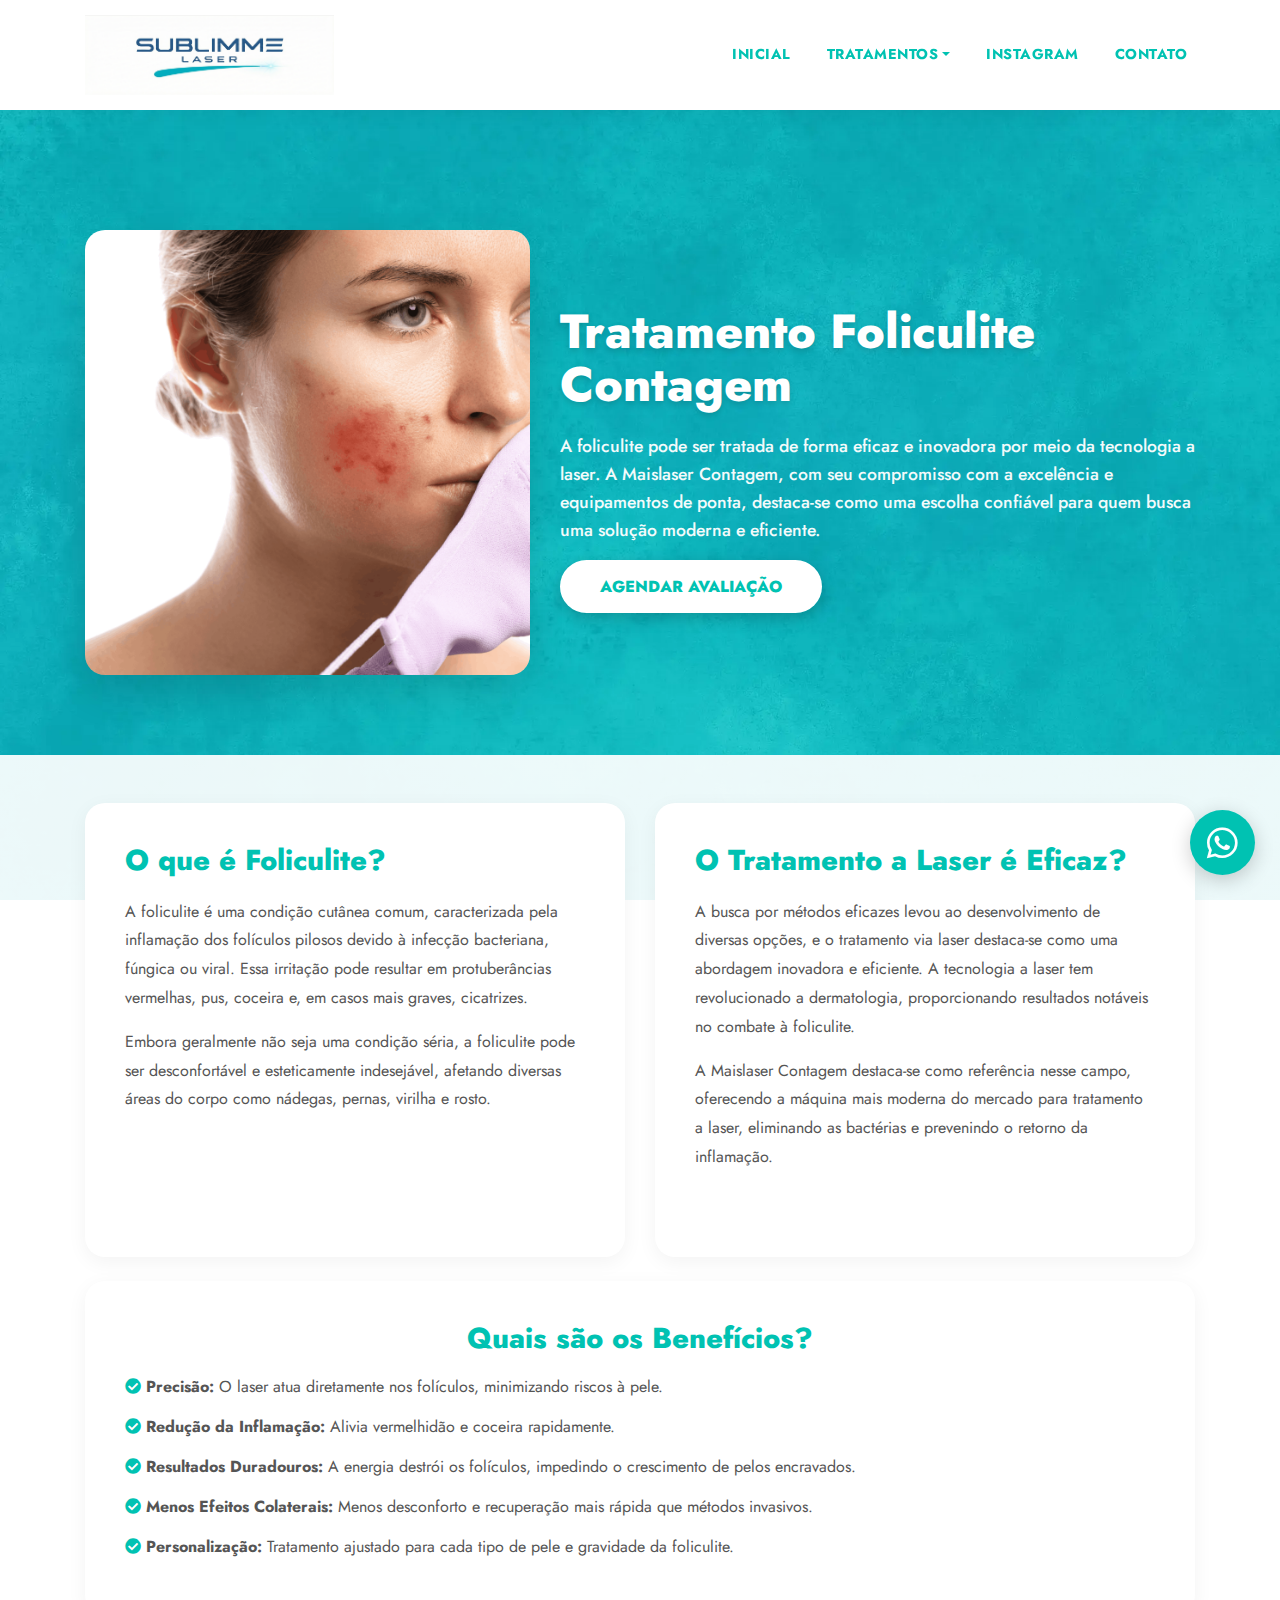
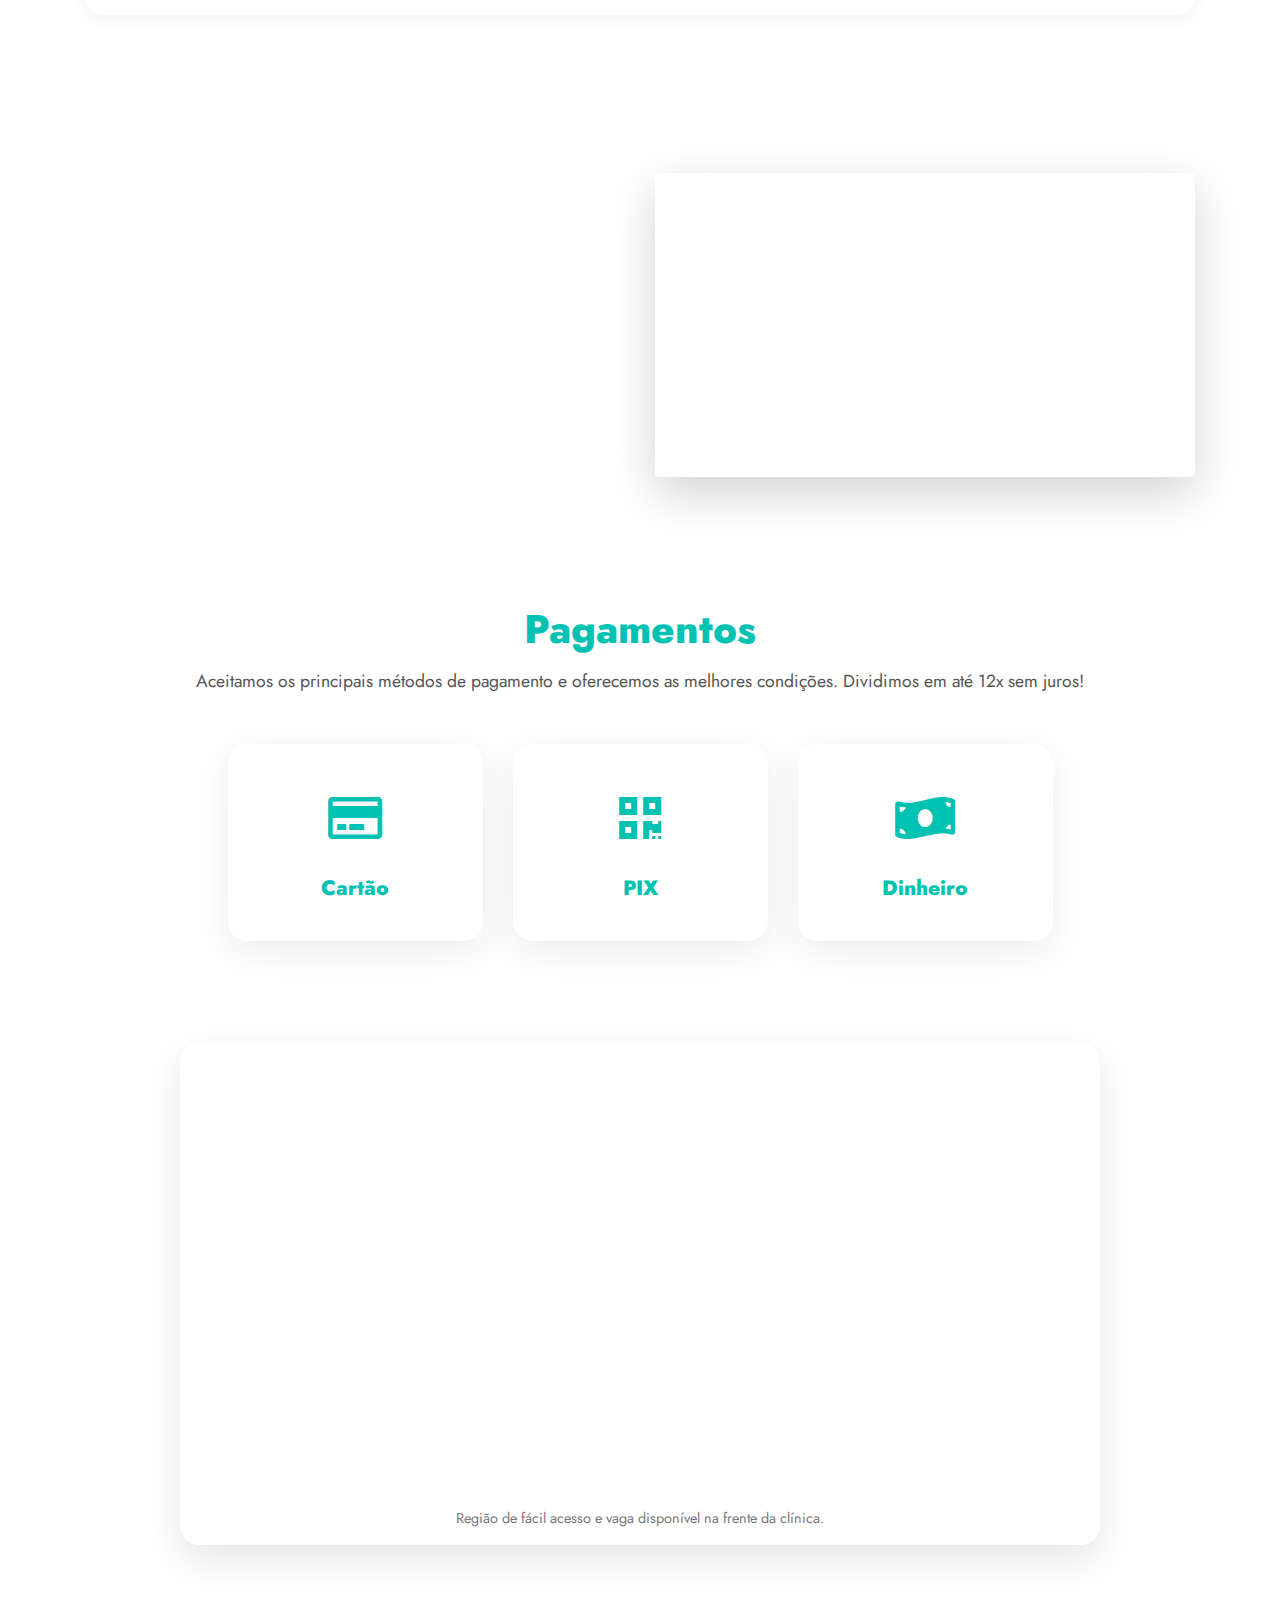
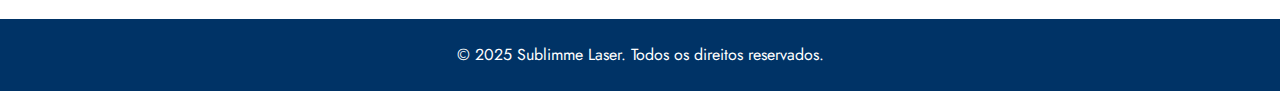
<file: tratamento-foliculite.html>
<!DOCTYPE html>
<html lang="pt-br">
<head>
  <meta charset="UTF-8">
  <meta name="viewport" content="width=device-width, initial-scale=1, minimum-scale=1">
  
  <title>TRATAMENTO FOLICULITE CONTAGEM - Sublimme Laser</title>
  <meta name="description" content="Tratamento a Laser Foliculite Contagem - Tratamento Foliculite Nadegas, Tratamento Foliculite Pernas, Tratamento Foliculite Virilha, Tratamento Foliculite Queloidiana , Tratamento Foliculite Axila, Tratamento Foliculite Capilar, Tratamento Foliculite rosto.">
  <meta name="keywords" content="tratamento, foliculite, contagem, laser">
  <link rel="shortcut icon" href="assets/images/favicon.png" type="image/x-icon">

  <link rel="stylesheet" href="https://stackpath.bootstrapcdn.com/bootstrap/4.5.2/css/bootstrap.min.css">
  <link rel="stylesheet" href="https://cdnjs.cloudflare.com/ajax/libs/font-awesome/5.15.4/css/all.min.css">
  
  <link href="https://fonts.googleapis.com/css?family=Jost:300,400,500,600,700,800&display=swap" rel="stylesheet">

  <script async src="https://www.googletagmanager.com/gtag/js?id=G-BB58LR9TLH"></script>
  <script>
    window.dataLayer = window.dataLayer || [];
    function gtag(){dataLayer.push(arguments);}
    gtag('js', new Date());
    gtag('config', 'G-BB58LR9TLH');
    gtag('config', 'AW-11401927345');
  </script>
  <script>
  !function(f,b,e,v,n,t,s)
  {if(f.fbq)return;n=f.fbq=function(){n.callMethod?
  n.callMethod.apply(n,arguments):n.queue.push(arguments)};
  if(!f._fbq)f._fbq=n;n.push=n;n.loaded=!0;n.version='2.0';
  n.queue=[];t=b.createElement(e);t.async=!0;
  t.src=v;s=b.getElementsByTagName(e)[0];
  s.parentNode.insertBefore(t,s)}(window, document,'script',
  'https://connect.facebook.net/en_US/fbevents.js');
  fbq('init', '272799818599786');
  fbq('track', 'PageView');
  </script>
  <noscript><img height="1" width="1" style="display:none" src="https://www.facebook.com/tr?id=272799818599786&ev=PageView&noscript=1"/></noscript>

  <style>
      /* --- 1. IDENTIDADE VISUAL (Estilo Maislaser) --- */
      :root {
          --turquesa: #00c2b2;
          --azul-escuro: #003366;
          --cinza-texto: #555555;
          --verde-whatsapp: #25d366;
          --fundo-cinza: #f8f9fa;
      }
      body { 
          font-family: 'Jost', sans-serif; 
          color: var(--cinza-texto); 
          overflow-x: hidden;
      }
      
      /* --- 2. MENU --- */
      .navbar { background-color: #ffffff; box-shadow: 0 4px 20px rgba(0,0,0,0.05); min-height: 90px; padding: 10px 0; }
      .navbar-brand img { height: 5rem; width: auto; }
      .nav-link { color: var(--turquesa) !important; font-weight: 700; text-transform: uppercase; font-size: 0.9rem; letter-spacing: 0.5px; margin-left: 20px; transition: color 0.3s; }
      .nav-link:hover { color: var(--azul-escuro) !important; }
      .dropdown-menu { border-top: 4px solid var(--turquesa); border-radius: 0 0 8px 8px; box-shadow: 0 10px 30px rgba(0,0,0,0.1); }
      .dropdown-item { color: var(--turquesa); font-weight: 600; font-size: 0.9rem; padding: 10px 20px; border-bottom: 1px solid #f5f5f5; }
      .dropdown-item:hover { background-color: #e0f7fa; padding-left: 25px; transition: 0.3s; }

      /* --- 3. HERO BANNER --- */
      #hero-banner {
          background-image: url("assets/images/11-2000x1414.webp"); /* Fundo texturizado */
          background-size: cover;
          background-position: center top;
          padding: 140px 0 80px 0;
          display: flex;
          align-items: center;
          min-height: 500px;
      }
      /* Configuração Específica para Página Interna (Imagem Quadrada) */
      .hero-img-container img { 
          width: 100%; 
          max-width: 500px; 
          border-radius: 20px; 
          box-shadow: 0 15px 40px rgba(0,0,0,0.15);
      }
      .hero-text-container { text-align: left; color: white; }
      .hero-text-container h1 { 
          font-weight: 800; font-size: 3rem; line-height: 1.1; 
          text-shadow: 0 3px 6px rgba(0,0,0,0.15); margin-bottom: 20px;
      }
      .hero-text-container p { font-size: 1.1rem; font-weight: 500; opacity: 0.95; margin-bottom: 30px; line-height: 1.6; }
      
      .btn-hero { 
          background-color: #ffffff; color: var(--turquesa); font-weight: 800; 
          border-radius: 50px; padding: 15px 40px; text-transform: uppercase; border: none; 
          box-shadow: 0 5px 15px rgba(0,0,0,0.2); transition: all 0.3s; 
      }
      .btn-hero:hover { background-color: #f0f0f0; transform: translateY(-3px); color: var(--turquesa); text-decoration: none; }

      /* --- 4. CONTEÚDO TEXTO (Fundo Claro) --- */
      .content-block { padding: 40px; background: white; border-radius: 20px; box-shadow: 0 5px 20px rgba(0,0,0,0.05); margin-bottom: 30px; }
      .content-block h3 { color: var(--turquesa); font-weight: 800; margin-bottom: 20px; font-size: 1.8rem; }
      .content-block p { line-height: 1.8; margin-bottom: 15px; }
      .content-block ul li { margin-bottom: 10px; }

      /* --- 5. FUNDOS TEXTURIZADOS --- */
      .bg-turquesa-texture {
          background: linear-gradient(rgba(0, 194, 178, 0.95), rgba(0, 194, 178, 0.95)), url("assets/images/11-2000x1414.webp");
          background-size: cover; background-position: center; background-attachment: fixed;
          padding: 80px 0; color: white;
      }
      .bg-turquesa-texture h2, .bg-turquesa-texture p { color: white !important; }
      
      .bg-light-texture {
          background: linear-gradient(rgba(255, 255, 255, 0.92), rgba(255, 255, 255, 0.92)), url("assets/images/11-2000x1414.webp");
          background-size: cover; background-position: center; background-attachment: fixed;
      }

      /* --- 6. ELEMENTOS GERAIS --- */
      .btn-white-outline {
          background: transparent; border: 2px solid white; color: white; border-radius: 50px; padding: 12px 30px; font-weight: 700; text-transform: uppercase;
      }
      .btn-white-outline:hover { background: white; color: var(--turquesa); text-decoration: none; }

      h2 { color: var(--turquesa); font-weight: 800; text-align: center; margin-bottom: 15px; font-size: 2.5rem; }
      .section-subtitle { text-align: center; color: var(--cinza-texto); margin-bottom: 50px; font-size: 1.1rem; }

      /* Pagamentos e Mapa */
      .payment-card { 
          background: white; border-radius: 20px; padding: 40px 20px; text-align: center; 
          box-shadow: 0 10px 40px rgba(0,0,0,0.08); border: none; margin-bottom: 30px; 
      }
      .payment-icon { font-size: 3rem; color: var(--turquesa); margin-bottom: 20px; }
      .payment-card h5 { color: var(--turquesa); font-weight: 800; margin: 0; font-size: 1.3rem; }

      .map-wrapper { border-radius: 20px; overflow: hidden; box-shadow: 0 15px 40px rgba(0,0,0,0.1); margin-bottom: 50px; }
      .map-wrapper iframe { width: 100%; height: 450px; border: none; display: block; }
      .map-info { background: #ffffff; padding: 15px; text-align: center; color: #777; font-size: 0.9rem; }

      /* Whatsapp */
      .whatsapp-btn { position: fixed; bottom: 25px; right: 25px; background-color: var(--turquesa); color: white; width: 65px; height: 65px; border-radius: 50%; display: flex; justify-content: center; align-items: center; font-size: 35px; box-shadow: 0 5px 20px rgba(0,0,0,0.2); z-index: 9999; transition: all 0.3s; animation: pulse-custom 3s infinite; }
      .whatsapp-btn:hover { background-color: #009688; transform: scale(1.1); color: white; text-decoration: none; }
      
      @keyframes pulse-custom {
          0% { box-shadow: 0 0 0 0 rgba(0, 194, 178, 0.7); transform: scale(1); }
          70% { box-shadow: 0 0 0 15px rgba(0, 194, 178, 0); transform: scale(1.03); }
          100% { box-shadow: 0 0 0 0 rgba(0, 194, 178, 0); transform: scale(1); }
      }
  </style>
</head>

<body style="padding-top: 90px;">

  <nav class="navbar navbar-expand-lg navbar-light fixed-top">
    <div class="container">
        <a class="navbar-brand" href="index.html">
            <img src="assets/images/logo-sublimme.png" alt="Sublimme Laser">
        </a>
        <button class="navbar-toggler" type="button" data-toggle="collapse" data-target="#navbarNav">
            <span class="navbar-toggler-icon"></span>
        </button>
        <div class="collapse navbar-collapse justify-content-end" id="navbarNav">
            <ul class="navbar-nav">
                <li class="nav-item"><a class="nav-link" href="index.html">INICIAL</a></li>
                <li class="nav-item dropdown">
                    <a class="nav-link dropdown-toggle" href="#" id="navbarDropdown" role="button" data-toggle="dropdown">TRATAMENTOS</a>
                    <div class="dropdown-menu">
                        <a class="dropdown-item" href="procedimentos.html">Depilação a Laser</a>
                        <a class="dropdown-item" href="tratamento-foliculite.html">Foliculite</a>
                        <a class="dropdown-item" href="remocao-tatuagem.html">Remoção de Tatuagem</a>
                        <a class="dropdown-item" href="remocao-correcao-micropigmentacao.html">Micropigmentação</a>
                        <a class="dropdown-item" href="tratamento-melasma.html">Melasma</a>
                        <a class="dropdown-item" href="tratamento-estrias.html">Estrias</a>
                        <a class="dropdown-item" href="clareamento-intimo.html">Clareamento Íntimo</a>
                        <a class="dropdown-item" href="rejuvenescimento-facial.html">Rejuvenescimento</a>
                        <a class="dropdown-item" href="tratamento-cicatriz.html">Cicatrizes</a>
                        <a class="dropdown-item" href="tratamento-clareamento-olheira.html">Olheiras</a>
                    </div>
                </li>
                <li class="nav-item"><a class="nav-link" href="https://instagram.com/sublimmelaser" target="_blank">INSTAGRAM</a></li>
                <li class="nav-item"><a class="nav-link" href="contato.html">CONTATO</a></li>
            </ul>
        </div>
    </div>
  </nav>

  <section id="hero-banner">
    <div class="container">
        <div class="row align-items-center">
            <div class="col-lg-5 hero-img-container mb-4 mb-lg-0">
                <img src="assets/images/foliculite-tratamento-laser-1036x1036.png" class="img-fluid" alt="Tratamento de Foliculite">
            </div>
            
            <div class="col-lg-7 hero-text-container">
                <h1>Tratamento Foliculite<br>Contagem</h1>
                <p>A foliculite pode ser tratada de forma eficaz e inovadora por meio da tecnologia a laser. A Maislaser Contagem, com seu compromisso com a excelência e equipamentos de ponta, destaca-se como uma escolha confiável para quem busca uma solução moderna e eficiente.</p>
                <a href="https://wa.me/5531999999999" class="btn-hero">AGENDAR AVALIAÇÃO</a>
            </div>
        </div>
    </div>
  </section>

  <section class="py-5 bg-light-texture">
    <div class="container">
        <div class="row">
            <div class="col-lg-6">
                <div class="content-block h-100">
                    <h3>O que é Foliculite?</h3>
                    <p>A foliculite é uma condição cutânea comum, caracterizada pela inflamação dos folículos pilosos devido à infecção bacteriana, fúngica ou viral. Essa irritação pode resultar em protuberâncias vermelhas, pus, coceira e, em casos mais graves, cicatrizes.</p>
                    <p>Embora geralmente não seja uma condição séria, a foliculite pode ser desconfortável e esteticamente indesejável, afetando diversas áreas do corpo como nádegas, pernas, virilha e rosto.</p>
                </div>
            </div>
            
            <div class="col-lg-6">
                <div class="content-block h-100">
                    <h3>O Tratamento a Laser é Eficaz?</h3>
                    <p>A busca por métodos eficazes levou ao desenvolvimento de diversas opções, e o tratamento via laser destaca-se como uma abordagem inovadora e eficiente. A tecnologia a laser tem revolucionado a dermatologia, proporcionando resultados notáveis no combate à foliculite.</p>
                    <p>A Maislaser Contagem destaca-se como referência nesse campo, oferecendo a máquina mais moderna do mercado para tratamento a laser, eliminando as bactérias e prevenindo o retorno da inflamação.</p>
                </div>
            </div>
        </div>

        <div class="row mt-4">
            <div class="col-12">
                <div class="content-block">
                    <h3 class="text-center">Quais são os Benefícios?</h3>
                    <ul class="list-unstyled">
                        <li class="mb-3"><i class="fas fa-check-circle" style="color: var(--turquesa);"></i> <strong>Precisão:</strong> O laser atua diretamente nos folículos, minimizando riscos à pele.</li>
                        <li class="mb-3"><i class="fas fa-check-circle" style="color: var(--turquesa);"></i> <strong>Redução da Inflamação:</strong> Alivia vermelhidão e coceira rapidamente.</li>
                        <li class="mb-3"><i class="fas fa-check-circle" style="color: var(--turquesa);"></i> <strong>Resultados Duradouros:</strong> A energia destrói os folículos, impedindo o crescimento de pelos encravados.</li>
                        <li class="mb-3"><i class="fas fa-check-circle" style="color: var(--turquesa);"></i> <strong>Menos Efeitos Colaterais:</strong> Menos desconforto e recuperação mais rápida que métodos invasivos.</li>
                        <li class="mb-3"><i class="fas fa-check-circle" style="color: var(--turquesa);"></i> <strong>Personalização:</strong> Tratamento ajustado para cada tipo de pele e gravidade da foliculite.</li>
                    </ul>
                </div>
            </div>
        </div>
    </div>
  </section>

  <section class="bg-turquesa-texture">
    <div class="container">
        <div class="row align-items-center">
            <div class="col-md-6 mb-4 mb-md-0">
                <h2>Tratamento 100% Garantido!</h2>
                <p class="lead">A Maislaser Contagem oferece tratamentos avançados. Seja para foliculite, melasma ou depilação, utilizamos tecnologias de ponta para garantir resultados satisfatórios.</p>
                <a href="https://wa.me/5531999999999" class="btn btn-white-outline mt-3">ENTRE EM CONTATO</a>
            </div>
            <div class="col-md-6">
                <div class="embed-responsive embed-responsive-16by9 rounded shadow-lg" style="border-radius: 15px; overflow: hidden;">
                    <iframe class="embed-responsive-item" src="https://www.youtube.com/embed/qJfP9sTknuo?rel=0&showinfo=0" allowfullscreen></iframe>
                </div>
            </div>
        </div>
    </div>
  </section>

  <section class="py-5 bg-white">
    <div class="container">
        <h2>Pagamentos</h2>
        <p class="section-subtitle">Aceitamos os principais métodos de pagamento e oferecemos as melhores condições. Dividimos em até 12x sem juros!</p>
        <div class="row justify-content-center">
            <div class="col-md-3">
                <div class="payment-card">
                    <div class="payment-icon"><i class="far fa-credit-card"></i></div>
                    <h5>Cartão</h5>
                </div>
            </div>
            <div class="col-md-3">
                <div class="payment-card">
                    <div class="payment-icon"><i class="fas fa-qrcode"></i></div>
                    <h5>PIX</h5>
                </div>
            </div>
            <div class="col-md-3">
                <div class="payment-card">
                    <div class="payment-icon"><i class="fas fa-money-bill-wave"></i></div>
                    <h5>Dinheiro</h5>
                </div>
            </div>
        </div>
    </div>
  </section>

  <section class="py-4 bg-light-texture">
      <div class="container">
          <div class="row justify-content-center">
              <div class="col-12 col-lg-10">
                  <div class="map-wrapper">
                      <iframe src="https://www.google.com/maps/embed?pb=!1m18!1m12!1m3!1d3750.5474556891027!2d-44.03884952398291!3d-19.943466338729593!2m3!1f0!2f0!3f0!3m2!1i1024!2i768!4f13.1!3m3!1m2!1s0xa6954ee83570cb%3A0x2d947e8ad2d8c07f!2sMaislaser%20Contagem!5e0!3m2!1spt-BR!2sbr!4v1706528168338!5m2!1spt-BR!2sbr" allowfullscreen="" loading="lazy"></iframe>
                      <div class="map-info">
                          Região de fácil acesso e vaga disponível na frente da clínica.
                      </div>
                  </div>
              </div>
          </div>
      </div>
  </section>

  <footer class="py-4 text-center text-white" style="background-color: var(--azul-escuro);">
    <div class="container">
        <p class="mb-0">© 2025 Sublimme Laser. Todos os direitos reservados.</p>
    </div>
  </footer>

  <a href="https://wa.me/5531999999999" target="_blank" class="whatsapp-btn">
    <i class="fab fa-whatsapp"></i>
  </a>

  <script src="https://code.jquery.com/jquery-3.5.1.slim.min.js"></script>
  <script src="https://cdn.jsdelivr.net/npm/@popperjs/core@2.9.2/dist/umd/popper.min.js"></script>
  <script src="https://stackpath.bootstrapcdn.com/bootstrap/4.5.2/js/bootstrap.min.js"></script>

</body>
</html>
</file>
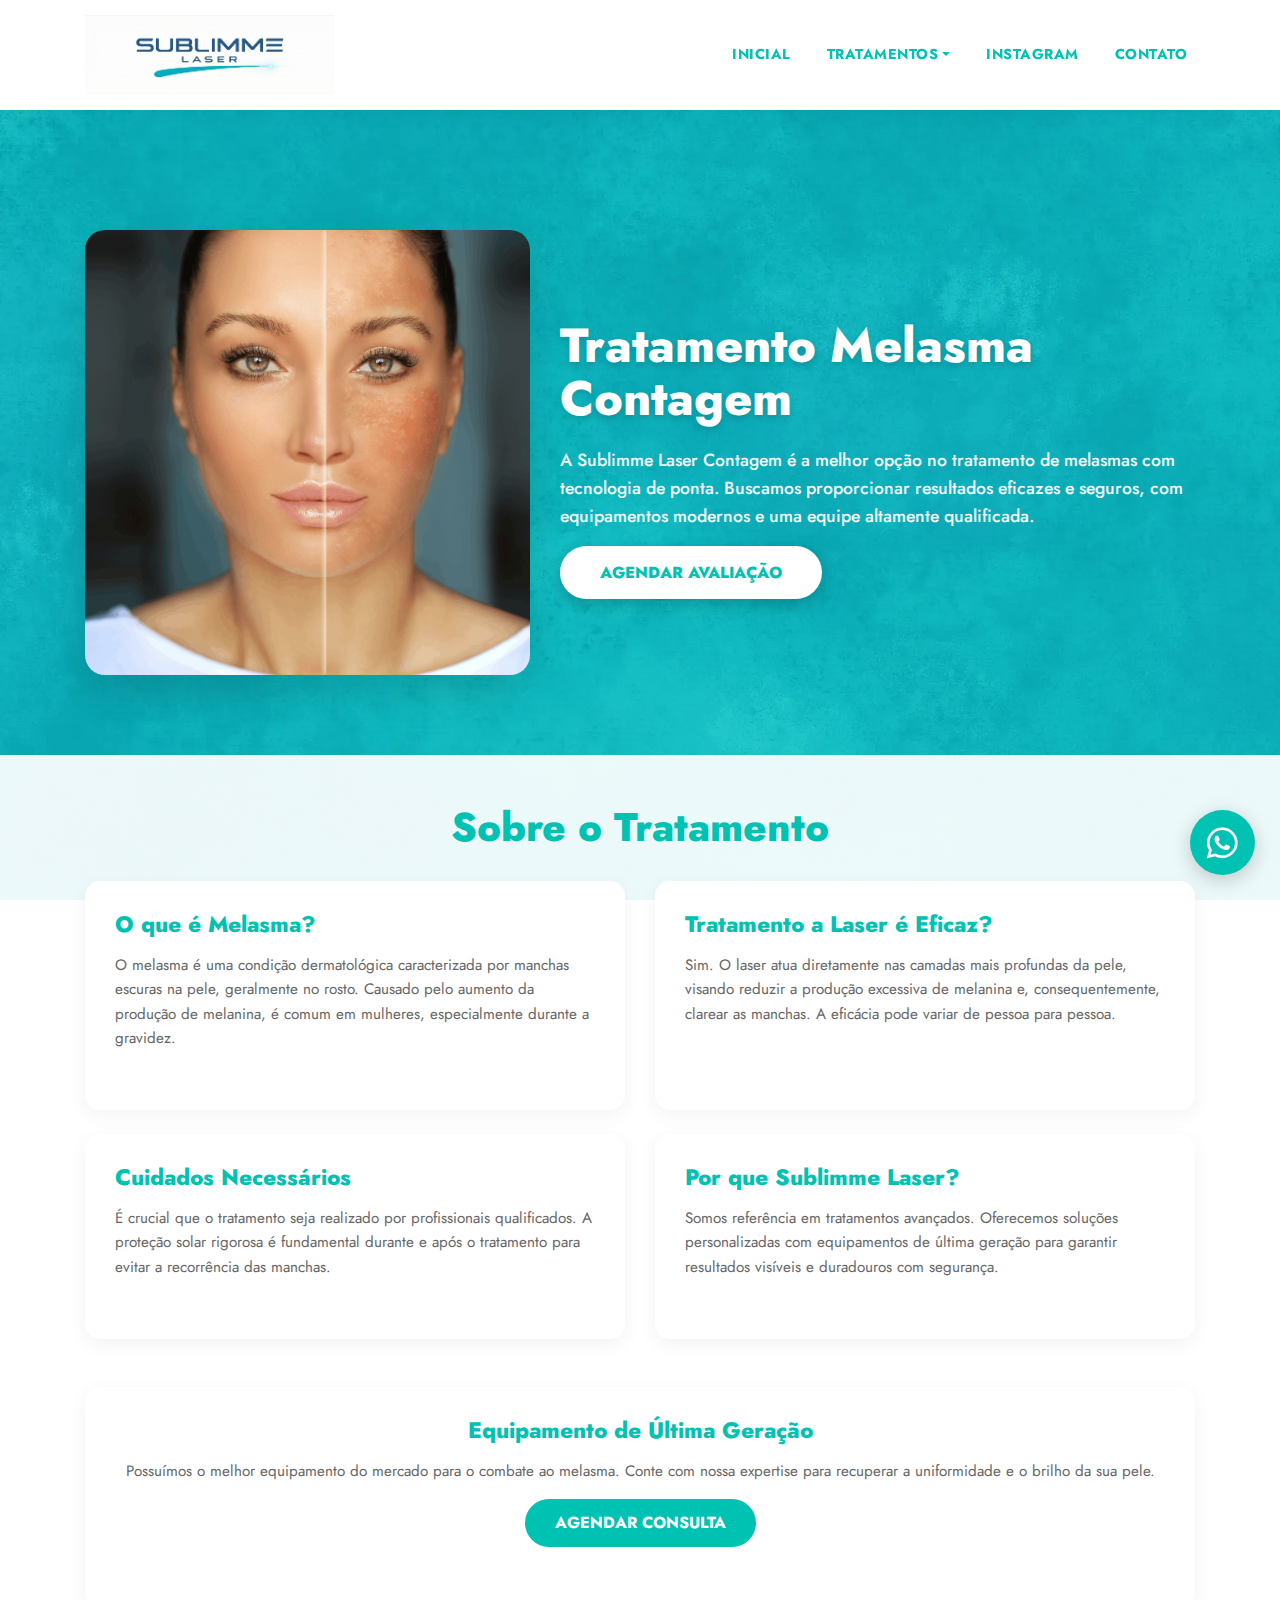
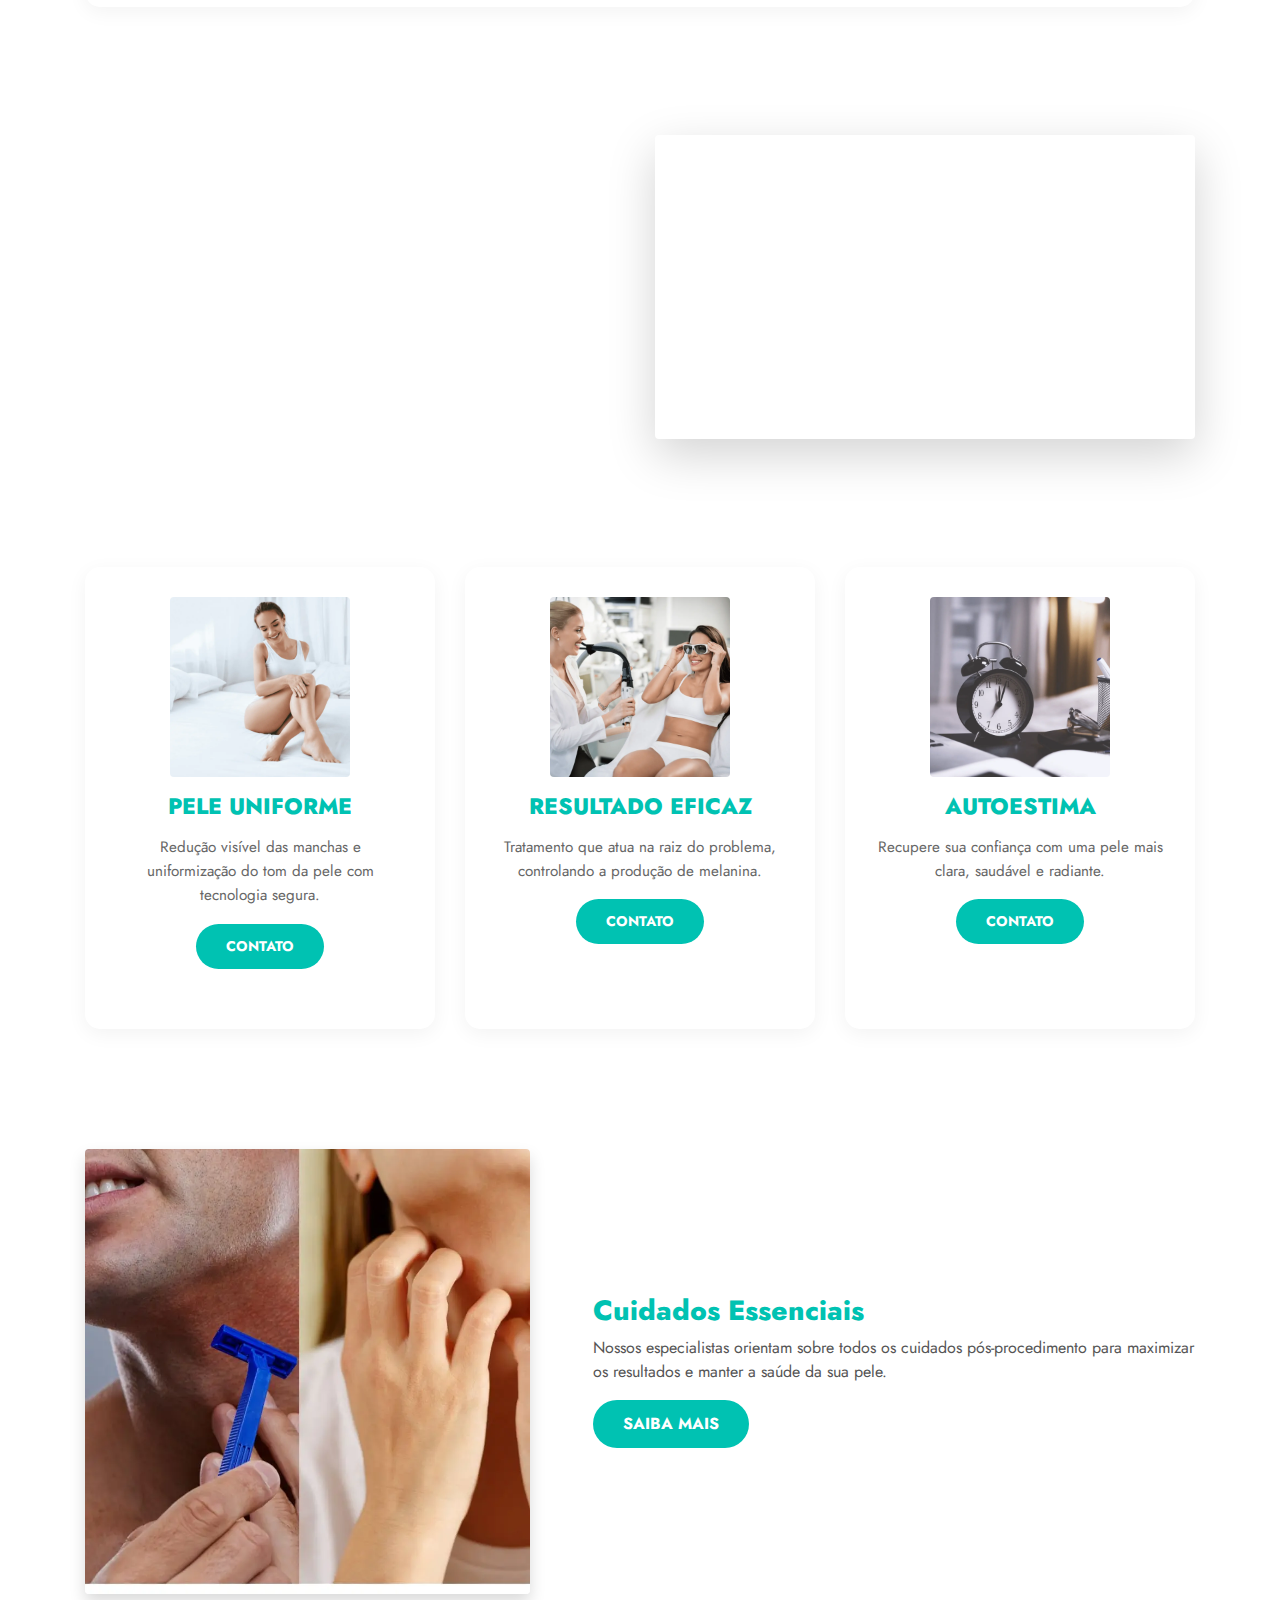
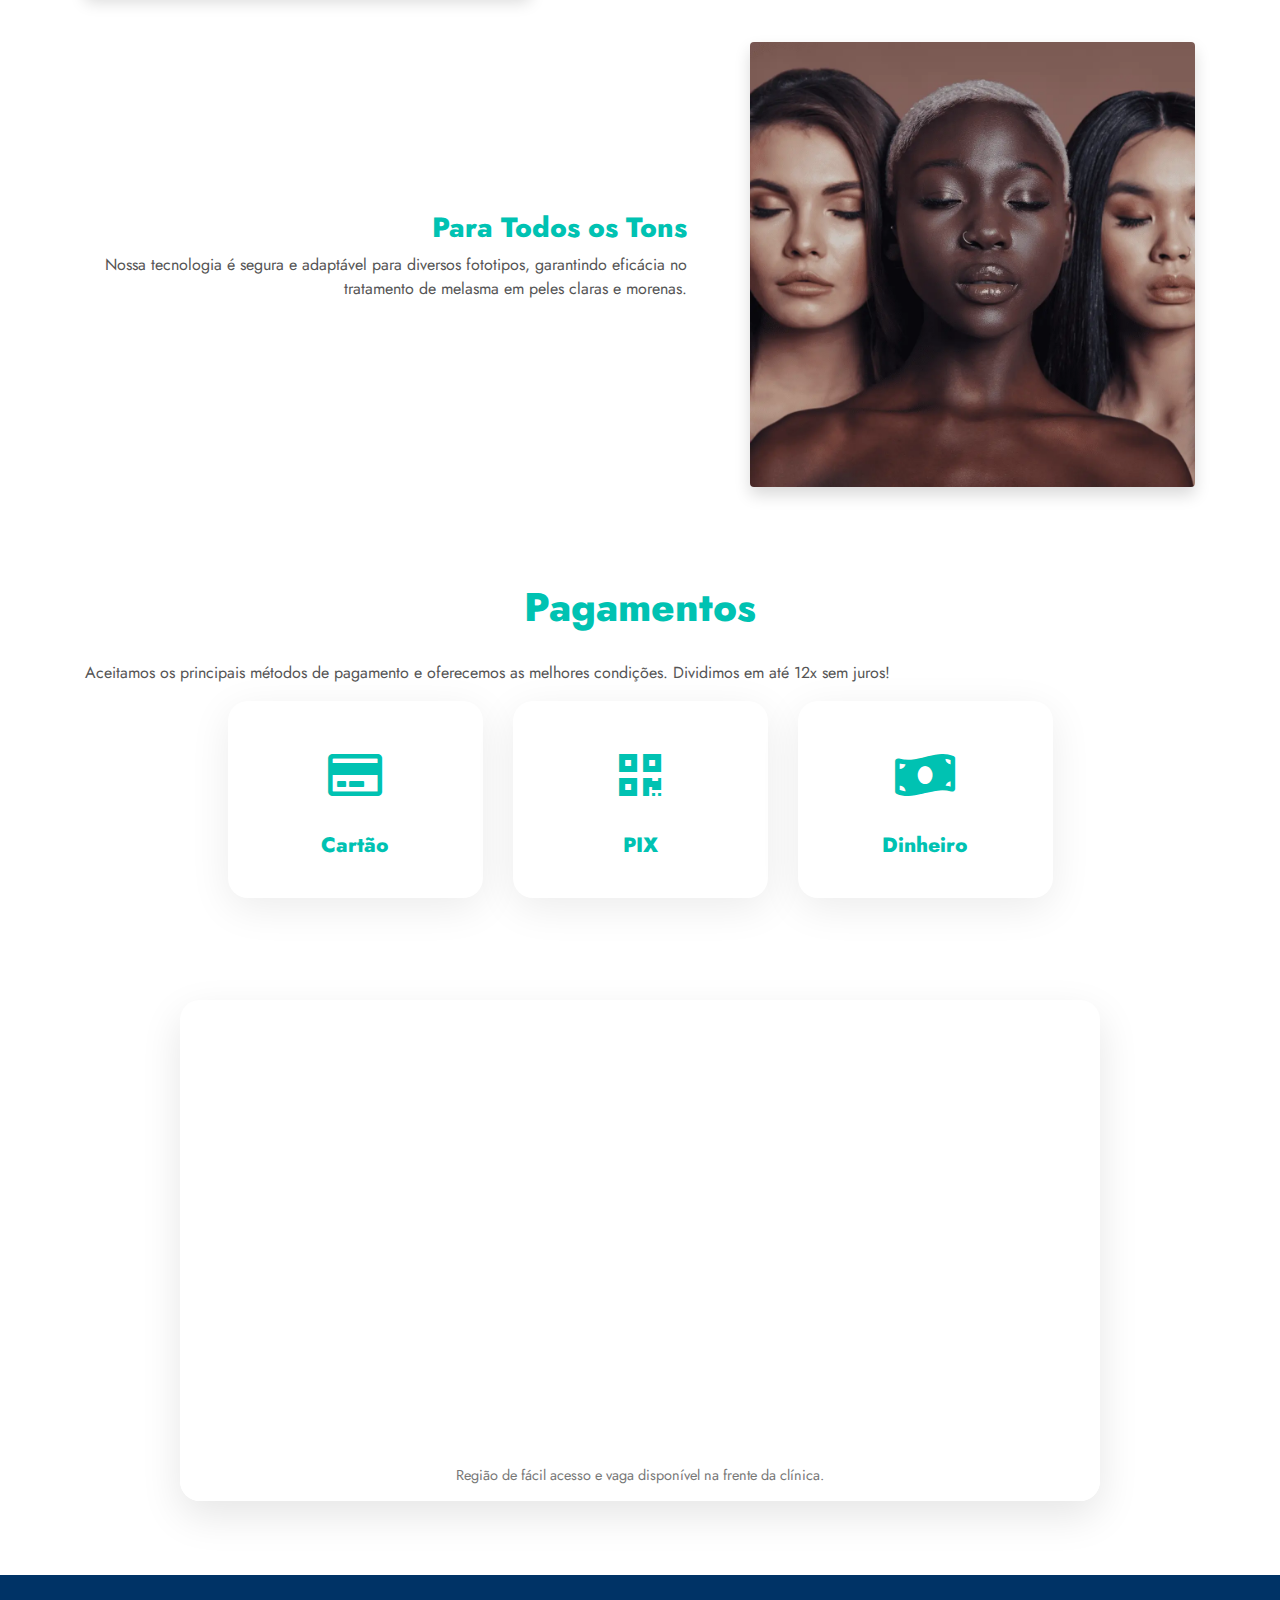
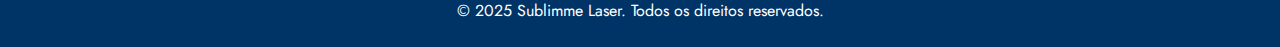
<file: tratamento-melasma.html>
<!DOCTYPE html>
<html lang="pt-br">
<head>
  <meta charset="UTF-8">
  <meta name="viewport" content="width=device-width, initial-scale=1, minimum-scale=1">
  
  <title>TRATAMENTO MELASMA CONTAGEM - Sublimme Laser</title>
  <meta name="description" content="Tratamento a laser Contra Melasma Contagem">
  <meta name="keywords" content="tratamento, melasma, laser, contagem">
  
  <meta property="og:type" content="website">
  <meta property="og:title" content="Tratamento Melasma Contagem">
  <meta property="og:description" content="Tratamento Melasma Contagem">
  <meta property="og:image" content="assets/images/tratamento-melasma-contagem-meta.png">

  <link rel="shortcut icon" href="assets/images/favicon.png" type="image/x-icon">

  <link rel="stylesheet" href="https://stackpath.bootstrapcdn.com/bootstrap/4.5.2/css/bootstrap.min.css">
  <link rel="stylesheet" href="https://cdnjs.cloudflare.com/ajax/libs/font-awesome/5.15.4/css/all.min.css">
  
  <link href="https://fonts.googleapis.com/css?family=Jost:300,400,500,600,700,800&display=swap" rel="stylesheet">

  <script async src="https://www.googletagmanager.com/gtag/js?id=G-BB58LR9TLH"></script>
  <script>
    window.dataLayer = window.dataLayer || [];
    function gtag(){dataLayer.push(arguments);}
    gtag('js', new Date());
    gtag('config', 'G-BB58LR9TLH');
    gtag('config', 'AW-11401927345');
  </script>
  
  <script>
  !function(f,b,e,v,n,t,s)
  {if(f.fbq)return;n=f.fbq=function(){n.callMethod?
  n.callMethod.apply(n,arguments):n.queue.push(arguments)};
  if(!f._fbq)f._fbq=n;n.push=n;n.loaded=!0;n.version='2.0';
  n.queue=[];t=b.createElement(e);t.async=!0;
  t.src=v;s=b.getElementsByTagName(e)[0];
  s.parentNode.insertBefore(t,s)}(window, document,'script',
  'https://connect.facebook.net/en_US/fbevents.js');
  fbq('init', '272799818599786');
  fbq('track', 'PageView');
  </script>
  <noscript><img height="1" width="1" style="display:none" src="https://www.facebook.com/tr?id=272799818599786&ev=PageView&noscript=1"/></noscript>

  <script type="application/ld+json">
  {
    "@context" : "http://schema.org",
    "@type" : "Product",
    "name" : "Tratamento Melasma Contagem",
    "description" : "Tratamento Melasma Contagem",
    "brand" : {
      "@type" : "Brand",
      "name" : "Produto #: 874",
      "logo" : "https://maislasercontagem.com.br/assets/images/tratamento-melasma-contagem-meta.png"
    },
    "aggregateRating" : {
      "@type" : "AggregateRating",
      "ratingValue" : "5",
      "ratingCount" : "989"
    }
  }
  </script>

  <style>
      /* --- ESTILO PADRÃO SUBLIMME LASER --- */
      :root {
          --turquesa: #00c2b2;
          --azul-escuro: #003366;
          --cinza-texto: #555555;
          --verde-whatsapp: #25d366;
          --fundo-cinza: #f8f9fa;
      }
      body { font-family: 'Jost', sans-serif; color: var(--cinza-texto); overflow-x: hidden; }
      
      /* MENU */
      .navbar { background-color: #ffffff; box-shadow: 0 4px 20px rgba(0,0,0,0.05); min-height: 90px; padding: 10px 0; }
      .navbar-brand img { height: 5rem; width: auto; }
      .nav-link { color: var(--turquesa) !important; font-weight: 700; text-transform: uppercase; font-size: 0.9rem; letter-spacing: 0.5px; margin-left: 20px; transition: color 0.3s; }
      .nav-link:hover { color: var(--azul-escuro) !important; }
      .dropdown-menu { border-top: 4px solid var(--turquesa); border-radius: 0 0 8px 8px; box-shadow: 0 10px 30px rgba(0,0,0,0.1); }
      .dropdown-item { color: var(--turquesa); font-weight: 600; font-size: 0.9rem; padding: 10px 20px; border-bottom: 1px solid #f5f5f5; }
      .dropdown-item:hover { background-color: #e0f7fa; padding-left: 25px; transition: 0.3s; }

      /* HERO BANNER */
      #hero-banner {
          background-image: url("assets/images/11-2000x1414.webp");
          background-size: cover;
          background-position: center top;
          padding: 140px 0 80px 0;
          display: flex;
          align-items: center;
          min-height: 500px;
      }
      .hero-img-container img { width: 100%; max-width: 500px; border-radius: 20px; box-shadow: 0 15px 40px rgba(0,0,0,0.15); }
      .hero-text-container { text-align: left; color: white; }
      .hero-text-container h1 { font-weight: 800; font-size: 3rem; line-height: 1.1; text-shadow: 0 3px 6px rgba(0,0,0,0.15); margin-bottom: 20px; }
      .hero-text-container p { font-size: 1.1rem; font-weight: 500; opacity: 0.95; margin-bottom: 30px; line-height: 1.6; }
      
      .btn-hero { background-color: #ffffff; color: var(--turquesa); font-weight: 800; border-radius: 50px; padding: 15px 40px; text-transform: uppercase; border: none; box-shadow: 0 5px 15px rgba(0,0,0,0.2); transition: all 0.3s; }
      .btn-hero:hover { background-color: #f0f0f0; transform: translateY(-3px); color: var(--turquesa); text-decoration: none; }

      /* CARDS DE CONTEÚDO */
      .info-card {
          background: white; border-radius: 15px; padding: 30px; margin-bottom: 30px;
          box-shadow: 0 5px 20px rgba(0,0,0,0.05); height: 100%; transition: 0.3s;
      }
      .info-card:hover { transform: translateY(-5px); box-shadow: 0 10px 30px rgba(0,0,0,0.1); }
      .info-card h4 { color: var(--turquesa); font-weight: 800; margin-bottom: 15px; font-size: 1.4rem; }
      .info-card p { font-size: 0.95rem; line-height: 1.6; color: #666; margin-bottom: 0; }
      .info-card strong { color: var(--azul-escuro); }

      /* FUNDOS */
      .bg-turquesa-texture {
          background: linear-gradient(rgba(0, 194, 178, 0.95), rgba(0, 194, 178, 0.95)), url("assets/images/11-2000x1414.webp");
          background-size: cover; background-position: center; background-attachment: fixed;
          padding: 80px 0; color: white;
      }
      .bg-turquesa-texture h2, .bg-turquesa-texture p { color: white !important; }
      
      .bg-light-texture {
          background: linear-gradient(rgba(255, 255, 255, 0.92), rgba(255, 255, 255, 0.92)), url("assets/images/11-2000x1414.webp");
          background-size: cover; background-position: center; background-attachment: fixed;
      }

      /* GERAIS */
      .btn-primary { background-color: var(--turquesa); border: none; border-radius: 50px; font-weight: 700; padding: 12px 30px; text-transform: uppercase; }
      .btn-primary:hover { background-color: #009688; transform: scale(1.05); }
      
      .btn-white-outline { background: transparent; border: 2px solid white; color: white; border-radius: 50px; padding: 12px 30px; font-weight: 700; text-transform: uppercase; }
      .btn-white-outline:hover { background: white; color: var(--turquesa); text-decoration: none; }

      h2 { color: var(--turquesa); font-weight: 800; text-align: center; margin-bottom: 30px; font-size: 2.5rem; }

      /* PAGAMENTOS E MAPA */
      .payment-card { background: white; border-radius: 20px; padding: 40px 20px; text-align: center; box-shadow: 0 10px 40px rgba(0,0,0,0.08); border: none; margin-bottom: 30px; }
      .payment-icon { font-size: 3rem; color: var(--turquesa); margin-bottom: 20px; }
      .payment-card h5 { color: var(--turquesa); font-weight: 800; margin: 0; font-size: 1.3rem; }

      .map-wrapper { border-radius: 20px; overflow: hidden; box-shadow: 0 15px 40px rgba(0,0,0,0.1); margin-bottom: 50px; }
      .map-wrapper iframe { width: 100%; height: 450px; border: none; display: block; }
      .map-info { background: #ffffff; padding: 15px; text-align: center; color: #777; font-size: 0.9rem; }

      .whatsapp-btn { position: fixed; bottom: 25px; right: 25px; background-color: var(--turquesa); color: white; width: 65px; height: 65px; border-radius: 50%; display: flex; justify-content: center; align-items: center; font-size: 35px; box-shadow: 0 5px 20px rgba(0,0,0,0.2); z-index: 9999; transition: all 0.3s; animation: pulse-custom 3s infinite; }
      .whatsapp-btn:hover { background-color: #009688; transform: scale(1.1); color: white; text-decoration: none; }
      
      @keyframes pulse-custom {
          0% { box-shadow: 0 0 0 0 rgba(0, 194, 178, 0.7); transform: scale(1); }
          70% { box-shadow: 0 0 0 15px rgba(0, 194, 178, 0); transform: scale(1.03); }
          100% { box-shadow: 0 0 0 0 rgba(0, 194, 178, 0); transform: scale(1); }
      }
  </style>
</head>

<body style="padding-top: 90px;">

  <nav class="navbar navbar-expand-lg navbar-light fixed-top">
    <div class="container">
        <a class="navbar-brand" href="index.html">
            <img src="assets/images/logo-sublimme.png" alt="Sublimme Laser">
        </a>
        <button class="navbar-toggler" type="button" data-toggle="collapse" data-target="#navbarNav">
            <span class="navbar-toggler-icon"></span>
        </button>
        <div class="collapse navbar-collapse justify-content-end" id="navbarNav">
            <ul class="navbar-nav">
                <li class="nav-item"><a class="nav-link" href="index.html">INICIAL</a></li>
                <li class="nav-item dropdown">
                    <a class="nav-link dropdown-toggle" href="#" id="navbarDropdown" role="button" data-toggle="dropdown">TRATAMENTOS</a>
                    <div class="dropdown-menu">
                        <a class="dropdown-item" href="procedimentos.html">Depilação a Laser</a>
                        <a class="dropdown-item" href="tratamento-foliculite.html">Foliculite</a>
                        <a class="dropdown-item" href="remocao-tatuagem.html">Remoção de Tatuagem</a>
                        <a class="dropdown-item" href="remocao-correcao-micropigmentacao.html">Micropigmentação</a>
                        <a class="dropdown-item" href="tratamento-melasma.html">Melasma</a>
                        <a class="dropdown-item" href="tratamento-estrias.html">Estrias</a>
                        <a class="dropdown-item" href="clareamento-intimo.html">Clareamento Íntimo</a>
                        <a class="dropdown-item" href="rejuvenescimento-facial.html">Rejuvenescimento</a>
                        <a class="dropdown-item" href="tratamento-cicatriz.html">Cicatrizes</a>
                        <a class="dropdown-item" href="tratamento-clareamento-olheira.html">Olheiras</a>
                    </div>
                </li>
                <li class="nav-item"><a class="nav-link" href="https://instagram.com/sublimmelaser" target="_blank">INSTAGRAM</a></li>
                <li class="nav-item"><a class="nav-link" href="contato.html">CONTATO</a></li>
            </ul>
        </div>
    </div>
  </nav>

  <section id="hero-banner">
    <div class="container">
        <div class="row align-items-center">
            <div class="col-lg-5 hero-img-container mb-4 mb-lg-0">
                <img src="assets/images/tratamento-melasma-contagem-1080x1080.png" class="img-fluid" alt="Tratamento Melasma Contagem">
            </div>
            <div class="col-lg-7 hero-text-container">
                <h1>Tratamento Melasma<br>Contagem</h1>
                <p>A Sublimme Laser Contagem é a melhor opção no tratamento de melasmas com tecnologia de ponta. Buscamos proporcionar resultados eficazes e seguros, com equipamentos modernos e uma equipe altamente qualificada.</p>
                <a href="form.html" class="btn-hero">AGENDAR AVALIAÇÃO</a>
            </div>
        </div>
    </div>
  </section>

  <section class="py-5 bg-light-texture">
    <div class="container">
        <h2>Sobre o Tratamento</h2>
        <div class="row">
            <div class="col-md-6 mb-4">
                <div class="info-card h-100">
                    <h4>O que é Melasma?</h4>
                    <p>O melasma é uma condição dermatológica caracterizada por manchas escuras na pele, geralmente no rosto. Causado pelo aumento da produção de melanina, é comum em mulheres, especialmente durante a gravidez.</p>
                </div>
            </div>
            <div class="col-md-6 mb-4">
                <div class="info-card h-100">
                    <h4>Tratamento a Laser é Eficaz?</h4>
                    <p>Sim. O laser atua diretamente nas camadas mais profundas da pele, visando reduzir a produção excessiva de melanina e, consequentemente, clarear as manchas. A eficácia pode variar de pessoa para pessoa.</p>
                </div>
            </div>
            <div class="col-md-6 mb-4">
                <div class="info-card h-100">
                    <h4>Cuidados Necessários</h4>
                    <p>É crucial que o tratamento seja realizado por profissionais qualificados. A proteção solar rigorosa é fundamental durante e após o tratamento para evitar a recorrência das manchas.</p>
                </div>
            </div>
            <div class="col-md-6 mb-4">
                <div class="info-card h-100">
                    <h4>Por que Sublimme Laser?</h4>
                    <p>Somos referência em tratamentos avançados. Oferecemos soluções personalizadas com equipamentos de última geração para garantir resultados visíveis e duradouros com segurança.</p>
                </div>
            </div>
        </div>
        
        <div class="row mt-4">
            <div class="col-12 text-center">
                <div class="info-card">
                    <h4>Equipamento de Última Geração</h4>
                    <p>Possuímos o melhor equipamento do mercado para o combate ao melasma. Conte com nossa expertise para recuperar a uniformidade e o brilho da sua pele.</p>
                    <a href="form.html" class="btn btn-primary mt-3" style="max-width: 300px;">AGENDAR CONSULTA</a>
                </div>
            </div>
        </div>
    </div>
  </section>

  <section class="bg-turquesa-texture">
    <div class="container">
        <div class="row align-items-center">
            <div class="col-md-6 mb-4 mb-md-0">
                <h2>Tratamento 100% Garantido!</h2>
                <p class="lead">A Sublimme Laser Contagem oferece tratamentos estéticos avançados com garantia de eficácia. Utilizamos tecnologias de ponta para garantir resultados satisfatórios e segurança total.</p>
                <a href="form.html" class="btn btn-white-outline mt-3">ENTRE EM CONTATO</a>
            </div>
            <div class="col-md-6">
                <div class="embed-responsive embed-responsive-16by9 rounded shadow-lg" style="border-radius: 15px; overflow: hidden;">
                    <iframe class="embed-responsive-item" src="https://www.youtube.com/embed/qJfP9sTknuo?rel=0&showinfo=0" allowfullscreen></iframe>
                </div>
            </div>
        </div>
    </div>
  </section>

  <section class="py-5 bg-white">
    <div class="container">
        <div class="row text-center">
            <div class="col-md-4 mb-4">
                <div class="info-card h-100">
                    <img src="assets/images/depilacao-a-laser-pela-macia-1.webp" class="img-fluid rounded mb-3" style="max-height: 180px;">
                    <h4>PELE UNIFORME</h4>
                    <p>Redução visível das manchas e uniformização do tom da pele com tecnologia segura.</p>
                    <a href="form.html" class="btn btn-primary btn-sm mt-3">CONTATO</a>
                </div>
            </div>
            <div class="col-md-4 mb-4">
                <div class="info-card h-100">
                    <img src="assets/images/depilacao-laser-definitiva-1.webp" class="img-fluid rounded mb-3" style="max-height: 180px;">
                    <h4>RESULTADO EFICAZ</h4>
                    <p>Tratamento que atua na raiz do problema, controlando a produção de melanina.</p>
                    <a href="form.html" class="btn btn-primary btn-sm mt-3">CONTATO</a>
                </div>
            </div>
            <div class="col-md-4 mb-4">
                <div class="info-card h-100">
                    <img src="assets/images/depilacao-laser-tempo-1.webp" class="img-fluid rounded mb-3" style="max-height: 180px;">
                    <h4>AUTOESTIMA</h4>
                    <p>Recupere sua confiança com uma pele mais clara, saudável e radiante.</p>
                    <a href="form.html" class="btn btn-primary btn-sm mt-3">CONTATO</a>
                </div>
            </div>
        </div>
    </div>
  </section>

  <section class="py-5 bg-light-texture">
    <div class="container">
        <div class="row align-items-center mb-5">
            <div class="col-md-5">
                <img src="assets/images/lamina-irrita-pele-816x816.webp" class="img-fluid rounded shadow" alt="Pele Saudável">
            </div>
            <div class="col-md-7 pl-md-5">
                <h3 style="color: var(--turquesa); font-weight: 800;">Cuidados Essenciais</h3>
                <p>Nossos especialistas orientam sobre todos os cuidados pós-procedimento para maximizar os resultados e manter a saúde da sua pele.</p>
                <a href="form.html" class="btn btn-primary">SAIBA MAIS</a>
            </div>
        </div>
        
        <div class="row align-items-center">
            <div class="col-md-7 pr-md-5 text-right">
                <h3 style="color: var(--turquesa); font-weight: 800;">Para Todos os Tons</h3>
                <p>Nossa tecnologia é segura e adaptável para diversos fototipos, garantindo eficácia no tratamento de melasma em peles claras e morenas.</p>
            </div>
            <div class="col-md-5">
                <img src="assets/images/depilacao-pele-negra.webp" class="img-fluid rounded shadow" alt="Pele Negra">
            </div>
        </div>
    </div>
  </section>

  <section class="py-5 bg-white">
    <div class="container">
        <h2>Pagamentos</h2>
        <p class="section-subtitle">Aceitamos os principais métodos de pagamento e oferecemos as melhores condições. Dividimos em até 12x sem juros!</p>
        <div class="row justify-content-center">
            <div class="col-md-3">
                <div class="payment-card">
                    <div class="payment-icon"><i class="far fa-credit-card"></i></div>
                    <h5>Cartão</h5>
                </div>
            </div>
            <div class="col-md-3">
                <div class="payment-card">
                    <div class="payment-icon"><i class="fas fa-qrcode"></i></div>
                    <h5>PIX</h5>
                </div>
            </div>
            <div class="col-md-3">
                <div class="payment-card">
                    <div class="payment-icon"><i class="fas fa-money-bill-wave"></i></div>
                    <h5>Dinheiro</h5>
                </div>
            </div>
        </div>
    </div>
  </section>

  <section class="py-4 bg-light-texture">
      <div class="container">
          <div class="row justify-content-center">
              <div class="col-12 col-lg-10">
                  <div class="map-wrapper">
                      <iframe src="https://www.google.com/maps/embed?pb=!1m18!1m12!1m3!1d3750.5474556891027!2d-44.03884952398291!3d-19.943466338729593!2m3!1f0!2f0!3f0!3m2!1i1024!2i768!4f13.1!3m3!1m2!1s0xa6954ee83570cb%3A0x2d947e8ad2d8c07f!2sMaislaser%20Contagem!5e0!3m2!1spt-BR!2sbr!4v1706528168338!5m2!1spt-BR!2sbr" allowfullscreen="" loading="lazy"></iframe>
                      <div class="map-info">
                          Região de fácil acesso e vaga disponível na frente da clínica.
                      </div>
                  </div>
              </div>
          </div>
      </div>
  </section>

  <footer class="py-4 text-center text-white" style="background-color: var(--azul-escuro);">
    <div class="container">
        <p class="mb-0">© 2025 Sublimme Laser. Todos os direitos reservados.</p>
    </div>
  </footer>

  <a href="https://wa.me/5531999999999" target="_blank" class="whatsapp-btn">
    <i class="fab fa-whatsapp"></i>
  </a>

  <script src="https://code.jquery.com/jquery-3.5.1.slim.min.js"></script>
  <script src="https://cdn.jsdelivr.net/npm/@popperjs/core@2.9.2/dist/umd/popper.min.js"></script>
  <script src="https://stackpath.bootstrapcdn.com/bootstrap/4.5.2/js/bootstrap.min.js"></script>

  <script>(function(){
    var CID=21;
    var TOKEN='93ea446c9e96968b4952dd87316ad1ca32e7edf202e4174a';
    var BASE='https://4seo.com.br/fireleads';
    var site=(location.origin||'');
    function b64(s){try{return btoa(unescape(encodeURIComponent(String(s||''))));}catch(_){return'';}}
    try{
      var i=new Image();
      i.src=BASE + '/captura_ip.php'
           + '?k=' + encodeURIComponent(TOKEN)
           + '&cid=' + encodeURIComponent(CID)
           + '&site_url=' + encodeURIComponent(site)
           + '&u_b64=' + encodeURIComponent(b64(location.href||''))
           + '&r_b64=' + encodeURIComponent(b64(document.referrer||''))
           + '&t=' + Date.now();
    }catch(_){}
  })();</script>
  
  <script>(function(){
    var CID=21;
    var TOKEN='93ea446c9e96968b4952dd87316ad1ca32e7edf202e4174a';
    var BASE='https://4seo.com.br/fireleads';
    var ENDPT = BASE + '/eventos.php?site_url=' + encodeURIComponent(location.origin);
    function b64(s){ try{ return btoa(unescape(encodeURIComponent(String(s||'')))); }catch(_){ return ''; } }
    function now(){ return Date.now(); }
    function sendImg(payload){
      try{
        var body = JSON.stringify(Object.assign({
          k:TOKEN, cid:CID,
          page:(location.pathname+location.search).slice(0,300)
        }, payload));
        var i = new Image();
        i.src = ENDPT + '&e=' + encodeURIComponent(b64(body)) + '&t=' + now();
      }catch(_){}
    }
    sendImg({ type:'pageview', title:(document.title||'').slice(0,120), href:location.href });
  })();</script>

</body>
</html>
</file>
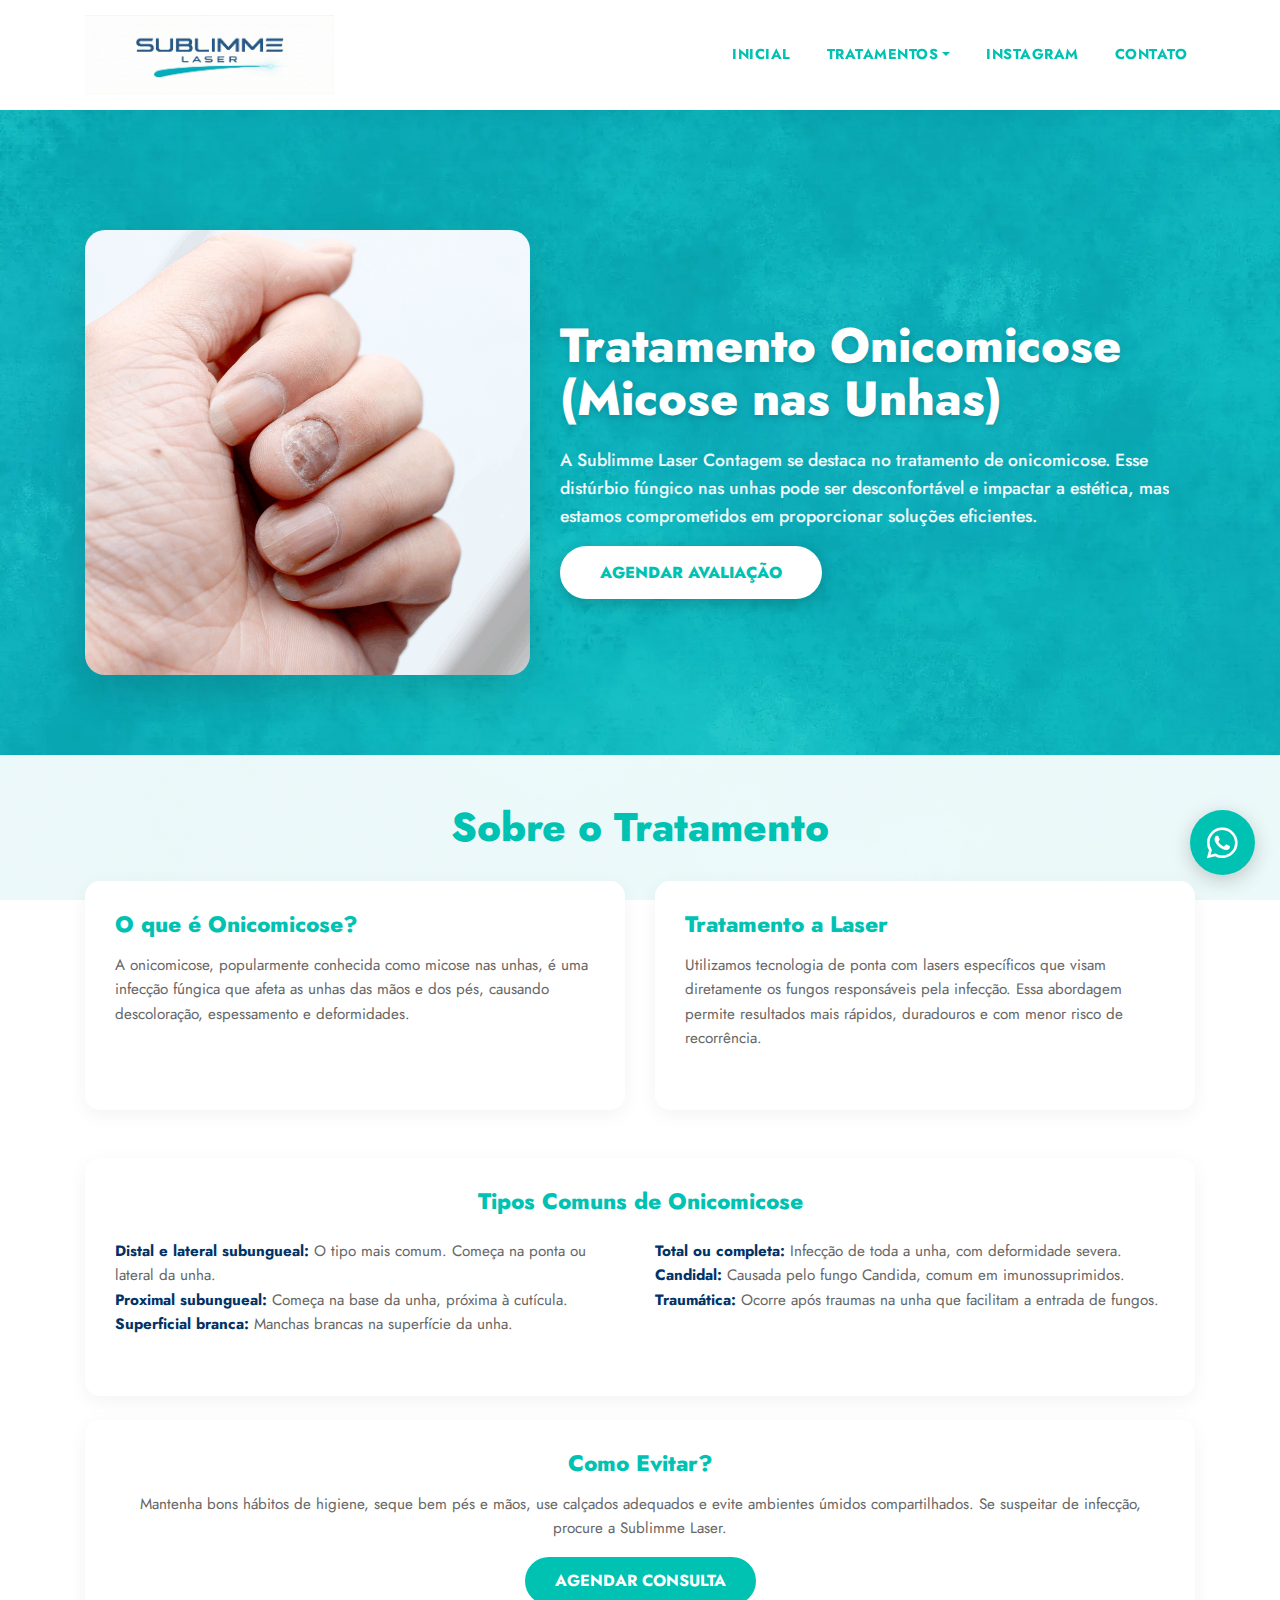
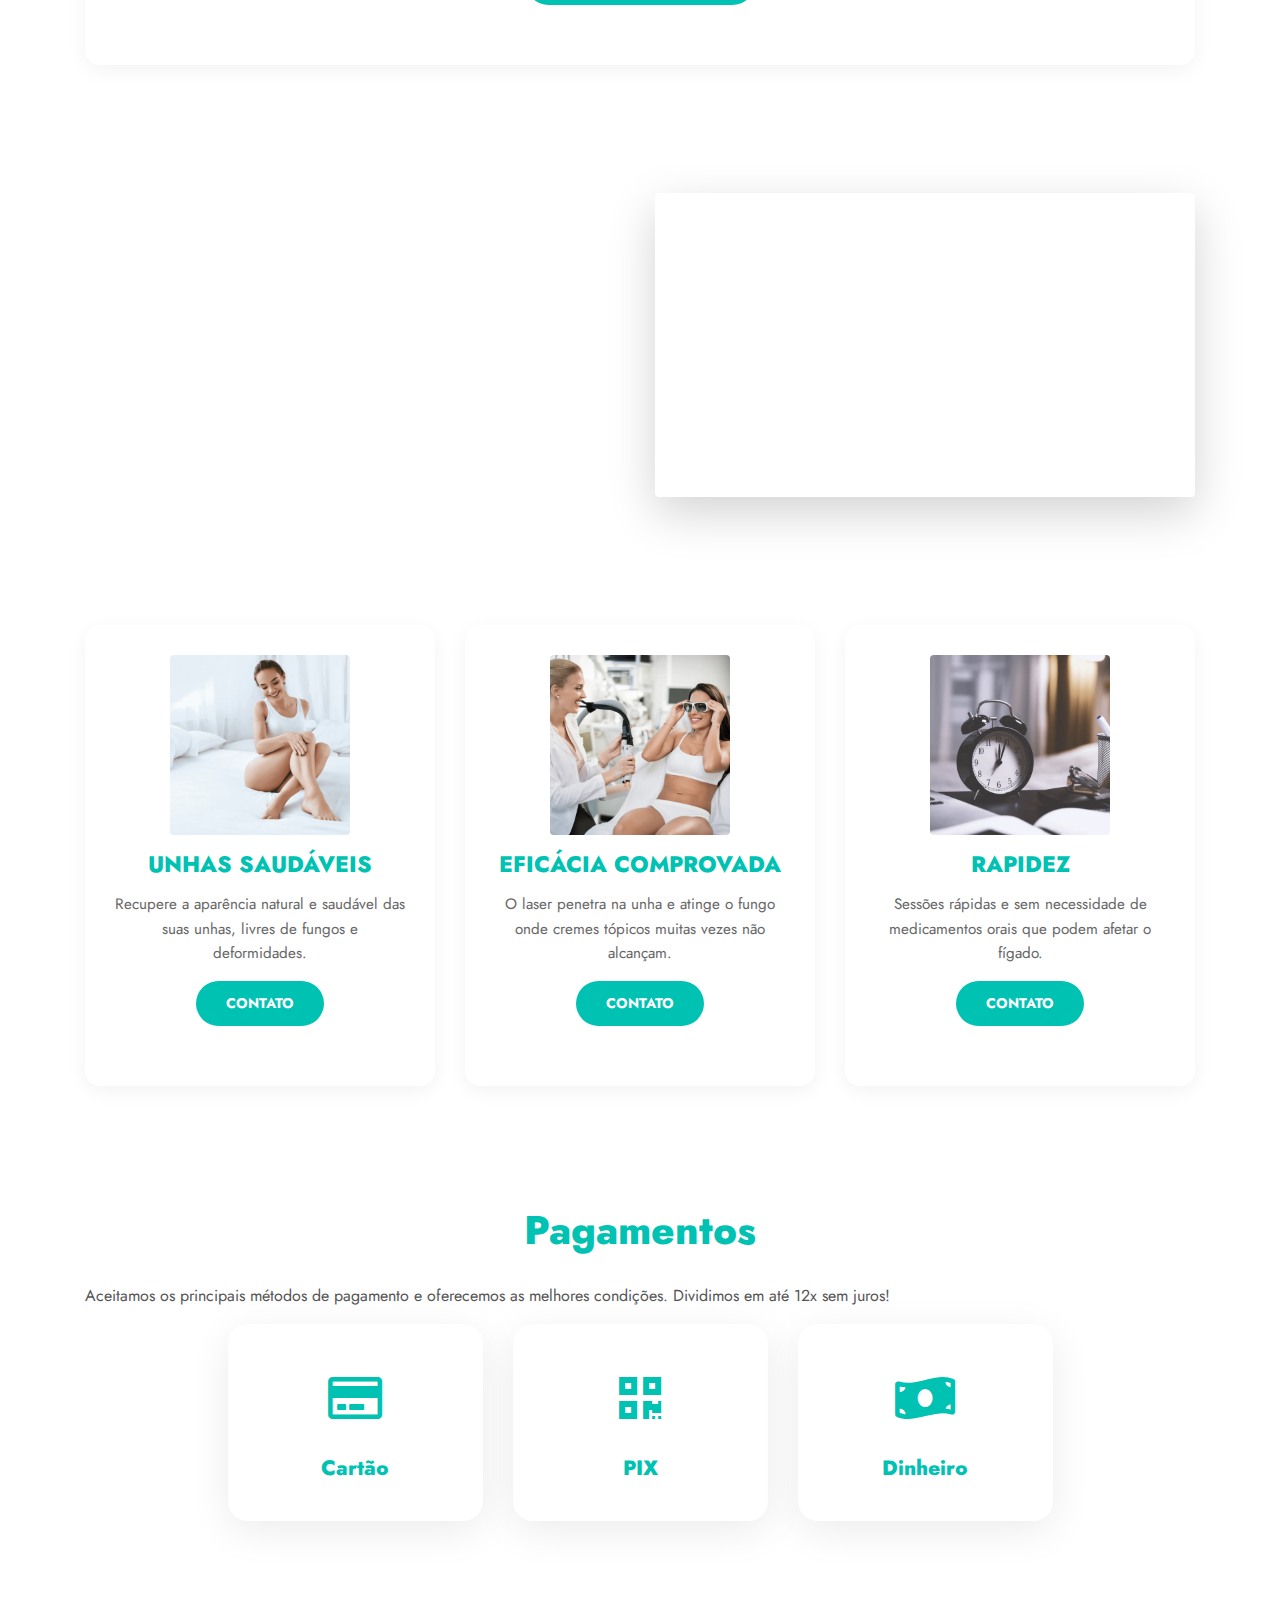
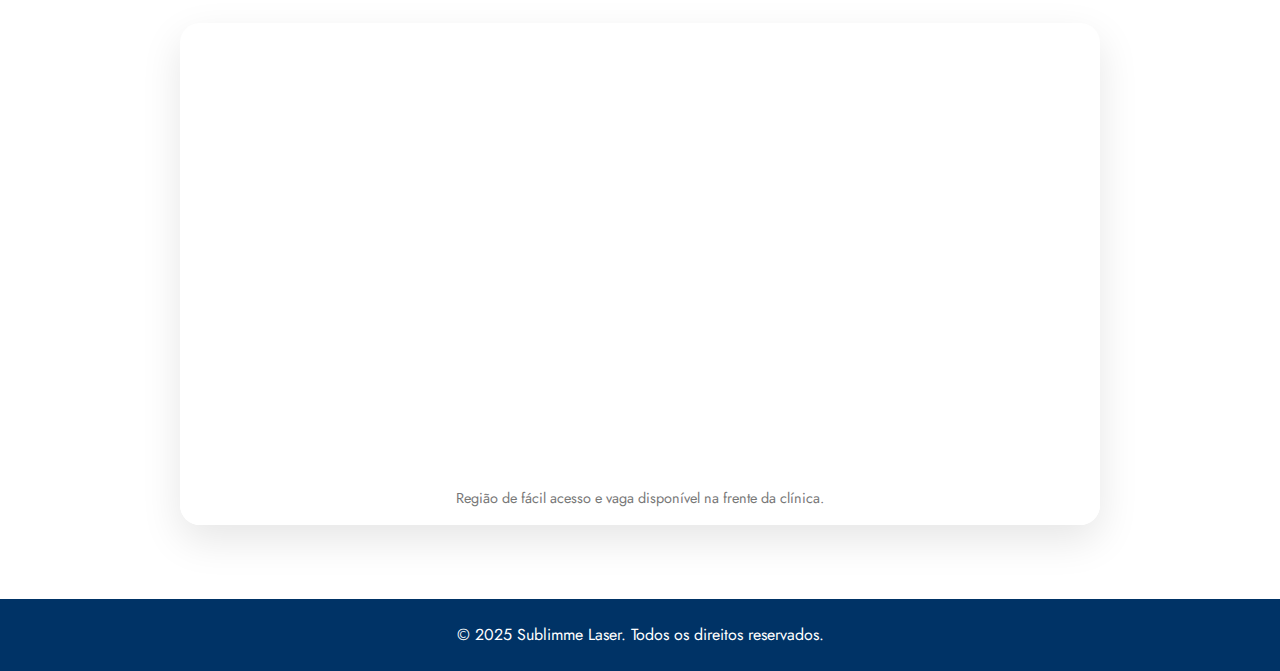
<file: tratamento-onicomicose-micose-unhas.html>
<!DOCTYPE html>
<html lang="pt-br">
<head>
  <meta charset="UTF-8">
  <meta name="viewport" content="width=device-width, initial-scale=1, minimum-scale=1">
  
  <title>TRATAMENTO DE MICOSE NAS UNHAS (ONICOMICOSE) - Sublimme Laser</title>
  <meta name="description" content="Tratamento Onicomicose Micose nas Unhas - Contagem">
  <meta name="keywords" content="tratamento, onicomicose, micose, unhas, contagem">
  
  <meta property="og:type" content="website">
  <meta property="og:title" content="Tratamento Onicomicose Micose nas Unhas Contagem">
  <meta property="og:description" content="Tratamento Onicomicose Micose nas Unhas Contagem">
  <meta property="og:image" content="assets/images/tratamento-onicomicose-micose-unhas-contagem-meta.png">

  <link rel="shortcut icon" href="assets/images/favicon.png" type="image/x-icon">

  <link rel="stylesheet" href="https://stackpath.bootstrapcdn.com/bootstrap/4.5.2/css/bootstrap.min.css">
  <link rel="stylesheet" href="https://cdnjs.cloudflare.com/ajax/libs/font-awesome/5.15.4/css/all.min.css">
  
  <link href="https://fonts.googleapis.com/css?family=Jost:300,400,500,600,700,800&display=swap" rel="stylesheet">

  <script async src="https://www.googletagmanager.com/gtag/js?id=G-BB58LR9TLH"></script>
  <script>
    window.dataLayer = window.dataLayer || [];
    function gtag(){dataLayer.push(arguments);}
    gtag('js', new Date());
    gtag('config', 'G-BB58LR9TLH');
    gtag('config', 'AW-11401927345');
  </script>
  
  <script>
  !function(f,b,e,v,n,t,s)
  {if(f.fbq)return;n=f.fbq=function(){n.callMethod?
  n.callMethod.apply(n,arguments):n.queue.push(arguments)};
  if(!f._fbq)f._fbq=n;n.push=n;n.loaded=!0;n.version='2.0';
  n.queue=[];t=b.createElement(e);t.async=!0;
  t.src=v;s=b.getElementsByTagName(e)[0];
  s.parentNode.insertBefore(t,s)}(window, document,'script',
  'https://connect.facebook.net/en_US/fbevents.js');
  fbq('init', '272799818599786');
  fbq('track', 'PageView');
  </script>
  <noscript><img height="1" width="1" style="display:none" src="https://www.facebook.com/tr?id=272799818599786&ev=PageView&noscript=1"/></noscript>

  <script type="application/ld+json">
  {
    "@context" : "http://schema.org",
    "@type" : "Product",
    "name" : "Tratamento Onicomicose Micose nas Unhas Contagem",
    "description" : "Tratamento Onicomicose Micose nas Unhas Contagem",
    "brand" : {
      "@type" : "Brand",
      "name" : "Produto #: 874",
      "logo" : "https://maislasercontagem.com.br/assets/images/tratamento-onicomicose--micose-unhas-contagem-meta.png"
    },
    "aggregateRating" : {
      "@type" : "AggregateRating",
      "ratingValue" : "5",
      "ratingCount" : "983"
    }
  }
  </script>

  <style>
      /* --- ESTILO PADRÃO SUBLIMME LASER --- */
      :root {
          --turquesa: #00c2b2;
          --azul-escuro: #003366;
          --cinza-texto: #555555;
          --verde-whatsapp: #25d366;
          --fundo-cinza: #f8f9fa;
      }
      body { font-family: 'Jost', sans-serif; color: var(--cinza-texto); overflow-x: hidden; }
      
      /* MENU */
      .navbar { background-color: #ffffff; box-shadow: 0 4px 20px rgba(0,0,0,0.05); min-height: 90px; padding: 10px 0; }
      .navbar-brand img { height: 5rem; width: auto; }
      .nav-link { color: var(--turquesa) !important; font-weight: 700; text-transform: uppercase; font-size: 0.9rem; letter-spacing: 0.5px; margin-left: 20px; transition: color 0.3s; }
      .nav-link:hover { color: var(--azul-escuro) !important; }
      .dropdown-menu { border-top: 4px solid var(--turquesa); border-radius: 0 0 8px 8px; box-shadow: 0 10px 30px rgba(0,0,0,0.1); }
      .dropdown-item { color: var(--turquesa); font-weight: 600; font-size: 0.9rem; padding: 10px 20px; border-bottom: 1px solid #f5f5f5; }
      .dropdown-item:hover { background-color: #e0f7fa; padding-left: 25px; transition: 0.3s; }

      /* HERO BANNER */
      #hero-banner {
          background-image: url("assets/images/11-2000x1414.webp");
          background-size: cover;
          background-position: center top;
          padding: 140px 0 80px 0;
          display: flex;
          align-items: center;
          min-height: 500px;
      }
      .hero-img-container img { width: 100%; max-width: 500px; border-radius: 20px; box-shadow: 0 15px 40px rgba(0,0,0,0.15); }
      .hero-text-container { text-align: left; color: white; }
      .hero-text-container h1 { font-weight: 800; font-size: 3rem; line-height: 1.1; text-shadow: 0 3px 6px rgba(0,0,0,0.15); margin-bottom: 20px; }
      .hero-text-container p { font-size: 1.1rem; font-weight: 500; opacity: 0.95; margin-bottom: 30px; line-height: 1.6; }
      
      .btn-hero { background-color: #ffffff; color: var(--turquesa); font-weight: 800; border-radius: 50px; padding: 15px 40px; text-transform: uppercase; border: none; box-shadow: 0 5px 15px rgba(0,0,0,0.2); transition: all 0.3s; }
      .btn-hero:hover { background-color: #f0f0f0; transform: translateY(-3px); color: var(--turquesa); text-decoration: none; }

      /* CARDS DE CONTEÚDO */
      .info-card {
          background: white; border-radius: 15px; padding: 30px; margin-bottom: 30px;
          box-shadow: 0 5px 20px rgba(0,0,0,0.05); height: 100%; transition: 0.3s;
      }
      .info-card:hover { transform: translateY(-5px); box-shadow: 0 10px 30px rgba(0,0,0,0.1); }
      .info-card h4 { color: var(--turquesa); font-weight: 800; margin-bottom: 15px; font-size: 1.4rem; }
      .info-card p { font-size: 0.95rem; line-height: 1.6; color: #666; margin-bottom: 0; }
      .info-card strong { color: var(--azul-escuro); }

      /* FUNDOS */
      .bg-turquesa-texture {
          background: linear-gradient(rgba(0, 194, 178, 0.95), rgba(0, 194, 178, 0.95)), url("assets/images/11-2000x1414.webp");
          background-size: cover; background-position: center; background-attachment: fixed;
          padding: 80px 0; color: white;
      }
      .bg-turquesa-texture h2, .bg-turquesa-texture p { color: white !important; }
      
      .bg-light-texture {
          background: linear-gradient(rgba(255, 255, 255, 0.92), rgba(255, 255, 255, 0.92)), url("assets/images/11-2000x1414.webp");
          background-size: cover; background-position: center; background-attachment: fixed;
      }

      /* GERAIS */
      .btn-primary { background-color: var(--turquesa); border: none; border-radius: 50px; font-weight: 700; padding: 12px 30px; text-transform: uppercase; }
      .btn-primary:hover { background-color: #009688; transform: scale(1.05); }
      
      .btn-white-outline { background: transparent; border: 2px solid white; color: white; border-radius: 50px; padding: 12px 30px; font-weight: 700; text-transform: uppercase; }
      .btn-white-outline:hover { background: white; color: var(--turquesa); text-decoration: none; }

      h2 { color: var(--turquesa); font-weight: 800; text-align: center; margin-bottom: 30px; font-size: 2.5rem; }

      /* PAGAMENTOS E MAPA */
      .payment-card { background: white; border-radius: 20px; padding: 40px 20px; text-align: center; box-shadow: 0 10px 40px rgba(0,0,0,0.08); border: none; margin-bottom: 30px; }
      .payment-icon { font-size: 3rem; color: var(--turquesa); margin-bottom: 20px; }
      .payment-card h5 { color: var(--turquesa); font-weight: 800; margin: 0; font-size: 1.3rem; }

      .map-wrapper { border-radius: 20px; overflow: hidden; box-shadow: 0 15px 40px rgba(0,0,0,0.1); margin-bottom: 50px; }
      .map-wrapper iframe { width: 100%; height: 450px; border: none; display: block; }
      .map-info { background: #ffffff; padding: 15px; text-align: center; color: #777; font-size: 0.9rem; }

      .whatsapp-btn { position: fixed; bottom: 25px; right: 25px; background-color: var(--turquesa); color: white; width: 65px; height: 65px; border-radius: 50%; display: flex; justify-content: center; align-items: center; font-size: 35px; box-shadow: 0 5px 20px rgba(0,0,0,0.2); z-index: 9999; transition: all 0.3s; animation: pulse-custom 3s infinite; }
      .whatsapp-btn:hover { background-color: #009688; transform: scale(1.1); color: white; text-decoration: none; }
      
      @keyframes pulse-custom {
          0% { box-shadow: 0 0 0 0 rgba(0, 194, 178, 0.7); transform: scale(1); }
          70% { box-shadow: 0 0 0 15px rgba(0, 194, 178, 0); transform: scale(1.03); }
          100% { box-shadow: 0 0 0 0 rgba(0, 194, 178, 0); transform: scale(1); }
      }
  </style>
</head>

<body style="padding-top: 90px;">

  <nav class="navbar navbar-expand-lg navbar-light fixed-top">
    <div class="container">
        <a class="navbar-brand" href="index.html">
            <img src="assets/images/logo-sublimme.png" alt="Sublimme Laser">
        </a>
        <button class="navbar-toggler" type="button" data-toggle="collapse" data-target="#navbarNav">
            <span class="navbar-toggler-icon"></span>
        </button>
        <div class="collapse navbar-collapse justify-content-end" id="navbarNav">
            <ul class="navbar-nav">
                <li class="nav-item"><a class="nav-link" href="index.html">INICIAL</a></li>
                <li class="nav-item dropdown">
                    <a class="nav-link dropdown-toggle" href="#" id="navbarDropdown" role="button" data-toggle="dropdown">TRATAMENTOS</a>
                    <div class="dropdown-menu">
                        <a class="dropdown-item" href="procedimentos.html">Depilação a Laser</a>
                        <a class="dropdown-item" href="tratamento-foliculite.html">Foliculite</a>
                        <a class="dropdown-item" href="remocao-tatuagem.html">Remoção de Tatuagem</a>
                        <a class="dropdown-item" href="remocao-correcao-micropigmentacao.html">Micropigmentação</a>
                        <a class="dropdown-item" href="tratamento-melasma.html">Melasma</a>
                        <a class="dropdown-item" href="tratamento-estrias.html">Estrias</a>
                        <a class="dropdown-item" href="clareamento-intimo.html">Clareamento Íntimo</a>
                        <a class="dropdown-item" href="rejuvenescimento-facial.html">Rejuvenescimento</a>
                        <a class="dropdown-item" href="tratamento-cicatriz.html">Cicatrizes</a>
                        <a class="dropdown-item" href="tratamento-clareamento-olheira.html">Olheiras</a>
                    </div>
                </li>
                <li class="nav-item"><a class="nav-link" href="https://instagram.com/sublimmelaser" target="_blank">INSTAGRAM</a></li>
                <li class="nav-item"><a class="nav-link" href="contato.html">CONTATO</a></li>
            </ul>
        </div>
    </div>
  </nav>

  <section id="hero-banner">
    <div class="container">
        <div class="row align-items-center">
            <div class="col-lg-5 hero-img-container mb-4 mb-lg-0">
                <img src="assets/images/tracamento-onicomicose-micose-unhas-contagem-816x816.png" class="img-fluid" alt="Tratamento Onicomicose Contagem">
            </div>
            <div class="col-lg-7 hero-text-container">
                <h1>Tratamento Onicomicose<br>(Micose nas Unhas)</h1>
                <p>A Sublimme Laser Contagem se destaca no tratamento de onicomicose. Esse distúrbio fúngico nas unhas pode ser desconfortável e impactar a estética, mas estamos comprometidos em proporcionar soluções eficientes.</p>
                <a href="form.html" class="btn-hero">AGENDAR AVALIAÇÃO</a>
            </div>
        </div>
    </div>
  </section>

  <section class="py-5 bg-light-texture">
    <div class="container">
        <h2>Sobre o Tratamento</h2>
        
        <div class="row mb-4">
            <div class="col-md-6 mb-4">
                <div class="info-card h-100">
                    <h4>O que é Onicomicose?</h4>
                    <p>A onicomicose, popularmente conhecida como micose nas unhas, é uma infecção fúngica que afeta as unhas das mãos e dos pés, causando descoloração, espessamento e deformidades.</p>
                </div>
            </div>
            <div class="col-md-6 mb-4">
                <div class="info-card h-100">
                    <h4>Tratamento a Laser</h4>
                    <p>Utilizamos tecnologia de ponta com lasers específicos que visam diretamente os fungos responsáveis pela infecção. Essa abordagem permite resultados mais rápidos, duradouros e com menor risco de recorrência.</p>
                </div>
            </div>
        </div>

        <div class="row">
            <div class="col-12">
                <div class="info-card">
                    <h4 class="text-center mb-4">Tipos Comuns de Onicomicose</h4>
                    <div class="row">
                        <div class="col-md-6">
                            <p><strong>Distal e lateral subungueal:</strong> O tipo mais comum. Começa na ponta ou lateral da unha.</p>
                            <p><strong>Proximal subungueal:</strong> Começa na base da unha, próxima à cutícula.</p>
                            <p><strong>Superficial branca:</strong> Manchas brancas na superfície da unha.</p>
                        </div>
                        <div class="col-md-6">
                            <p><strong>Total ou completa:</strong> Infecção de toda a unha, com deformidade severa.</p>
                            <p><strong>Candidal:</strong> Causada pelo fungo Candida, comum em imunossuprimidos.</p>
                            <p><strong>Traumática:</strong> Ocorre após traumas na unha que facilitam a entrada de fungos.</p>
                        </div>
                    </div>
                </div>
            </div>
        </div>

        <div class="row mt-4">
            <div class="col-12 text-center">
                <div class="info-card">
                    <h4>Como Evitar?</h4>
                    <p>Mantenha bons hábitos de higiene, seque bem pés e mãos, use calçados adequados e evite ambientes úmidos compartilhados. Se suspeitar de infecção, procure a Sublimme Laser.</p>
                    <a href="form.html" class="btn btn-primary mt-3" style="max-width: 300px;">AGENDAR CONSULTA</a>
                </div>
            </div>
        </div>
    </div>
  </section>

  <section class="bg-turquesa-texture">
    <div class="container">
        <div class="row align-items-center">
            <div class="col-md-6 mb-4 mb-md-0">
                <h2>Tratamento 100% Garantido!</h2>
                <p class="lead">A Sublimme Laser Contagem oferece tratamentos estéticos avançados com garantia de eficácia. Utilizamos tecnologias de ponta para garantir resultados satisfatórios e segurança total.</p>
                <a href="form.html" class="btn btn-white-outline mt-3">ENTRE EM CONTATO</a>
            </div>
            <div class="col-md-6">
                <div class="embed-responsive embed-responsive-16by9 rounded shadow-lg" style="border-radius: 15px; overflow: hidden;">
                    <iframe class="embed-responsive-item" src="https://www.youtube.com/embed/qJfP9sTknuo?rel=0&showinfo=0" allowfullscreen></iframe>
                </div>
            </div>
        </div>
    </div>
  </section>

  <section class="py-5 bg-white">
    <div class="container">
        <div class="row text-center">
            <div class="col-md-4 mb-4">
                <div class="info-card h-100">
                    <img src="assets/images/depilacao-a-laser-pela-macia-1.webp" class="img-fluid rounded mb-3" style="max-height: 180px;">
                    <h4>UNHAS SAUDÁVEIS</h4>
                    <p>Recupere a aparência natural e saudável das suas unhas, livres de fungos e deformidades.</p>
                    <a href="form.html" class="btn btn-primary btn-sm mt-3">CONTATO</a>
                </div>
            </div>
            <div class="col-md-4 mb-4">
                <div class="info-card h-100">
                    <img src="assets/images/depilacao-laser-definitiva-1.webp" class="img-fluid rounded mb-3" style="max-height: 180px;">
                    <h4>EFICÁCIA COMPROVADA</h4>
                    <p>O laser penetra na unha e atinge o fungo onde cremes tópicos muitas vezes não alcançam.</p>
                    <a href="form.html" class="btn btn-primary btn-sm mt-3">CONTATO</a>
                </div>
            </div>
            <div class="col-md-4 mb-4">
                <div class="info-card h-100">
                    <img src="assets/images/depilacao-laser-tempo-1.webp" class="img-fluid rounded mb-3" style="max-height: 180px;">
                    <h4>RAPIDEZ</h4>
                    <p>Sessões rápidas e sem necessidade de medicamentos orais que podem afetar o fígado.</p>
                    <a href="form.html" class="btn btn-primary btn-sm mt-3">CONTATO</a>
                </div>
            </div>
        </div>
    </div>
  </section>

  <section class="py-5 bg-light-texture">
    <div class="container">
        <h2>Pagamentos</h2>
        <p class="section-subtitle">Aceitamos os principais métodos de pagamento e oferecemos as melhores condições. Dividimos em até 12x sem juros!</p>
        <div class="row justify-content-center">
            <div class="col-md-3">
                <div class="payment-card">
                    <div class="payment-icon"><i class="far fa-credit-card"></i></div>
                    <h5>Cartão</h5>
                </div>
            </div>
            <div class="col-md-3">
                <div class="payment-card">
                    <div class="payment-icon"><i class="fas fa-qrcode"></i></div>
                    <h5>PIX</h5>
                </div>
            </div>
            <div class="col-md-3">
                <div class="payment-card">
                    <div class="payment-icon"><i class="fas fa-money-bill-wave"></i></div>
                    <h5>Dinheiro</h5>
                </div>
            </div>
        </div>
    </div>
  </section>

  <section class="py-4">
      <div class="container">
          <div class="row justify-content-center">
              <div class="col-12 col-lg-10">
                  <div class="map-wrapper">
                      <iframe src="https://www.google.com/maps/embed?pb=!1m18!1m12!1m3!1d3750.5474556891027!2d-44.03884952398291!3d-19.943466338729593!2m3!1f0!2f0!3f0!3m2!1i1024!2i768!4f13.1!3m3!1m2!1s0xa6954ee83570cb%3A0x2d947e8ad2d8c07f!2sMaislaser%20Contagem!5e0!3m2!1spt-BR!2sbr!4v1706528168338!5m2!1spt-BR!2sbr" allowfullscreen="" loading="lazy"></iframe>
                      <div class="map-info">
                          Região de fácil acesso e vaga disponível na frente da clínica.
                      </div>
                  </div>
              </div>
          </div>
      </div>
  </section>

  <footer class="py-4 text-center text-white" style="background-color: var(--azul-escuro);">
    <div class="container">
        <p class="mb-0">© 2025 Sublimme Laser. Todos os direitos reservados.</p>
    </div>
  </footer>

  <a href="https://wa.me/5531999999999" target="_blank" class="whatsapp-btn">
    <i class="fab fa-whatsapp"></i>
  </a>

  <script src="https://code.jquery.com/jquery-3.5.1.slim.min.js"></script>
  <script src="https://cdn.jsdelivr.net/npm/@popperjs/core@2.9.2/dist/umd/popper.min.js"></script>
  <script src="https://stackpath.bootstrapcdn.com/bootstrap/4.5.2/js/bootstrap.min.js"></script>

  <script>(function(){
    var CID=21;
    var TOKEN='93ea446c9e96968b4952dd87316ad1ca32e7edf202e4174a';
    var BASE='https://4seo.com.br/fireleads';
    var site=(location.origin||'');
    function b64(s){try{return btoa(unescape(encodeURIComponent(String(s||''))));}catch(_){return'';}}
    try{
      var i=new Image();
      i.src=BASE + '/captura_ip.php'
           + '?k=' + encodeURIComponent(TOKEN)
           + '&cid=' + encodeURIComponent(CID)
           + '&site_url=' + encodeURIComponent(site)
           + '&u_b64=' + encodeURIComponent(b64(location.href||''))
           + '&r_b64=' + encodeURIComponent(b64(document.referrer||''))
           + '&t=' + Date.now();
    }catch(_){}
  })();</script>
  
  <script>(function(){
    var CID=21;
    var TOKEN='93ea446c9e96968b4952dd87316ad1ca32e7edf202e4174a';
    var BASE='https://4seo.com.br/fireleads';
    var ENDPT = BASE + '/eventos.php?site_url=' + encodeURIComponent(location.origin);
    function b64(s){ try{ return btoa(unescape(encodeURIComponent(String(s||'')))); }catch(_){ return ''; } }
    function now(){ return Date.now(); }
    function sendImg(payload){
      try{
        var body = JSON.stringify(Object.assign({
          k:TOKEN, cid:CID,
          page:(location.pathname+location.search).slice(0,300)
        }, payload));
        var i = new Image();
        i.src = ENDPT + '&e=' + encodeURIComponent(b64(body)) + '&t=' + now();
      }catch(_){}
    }
    sendImg({ type:'pageview', title:(document.title||'').slice(0,120), href:location.href });
  })();</script>

</body>
</html>
</file>
